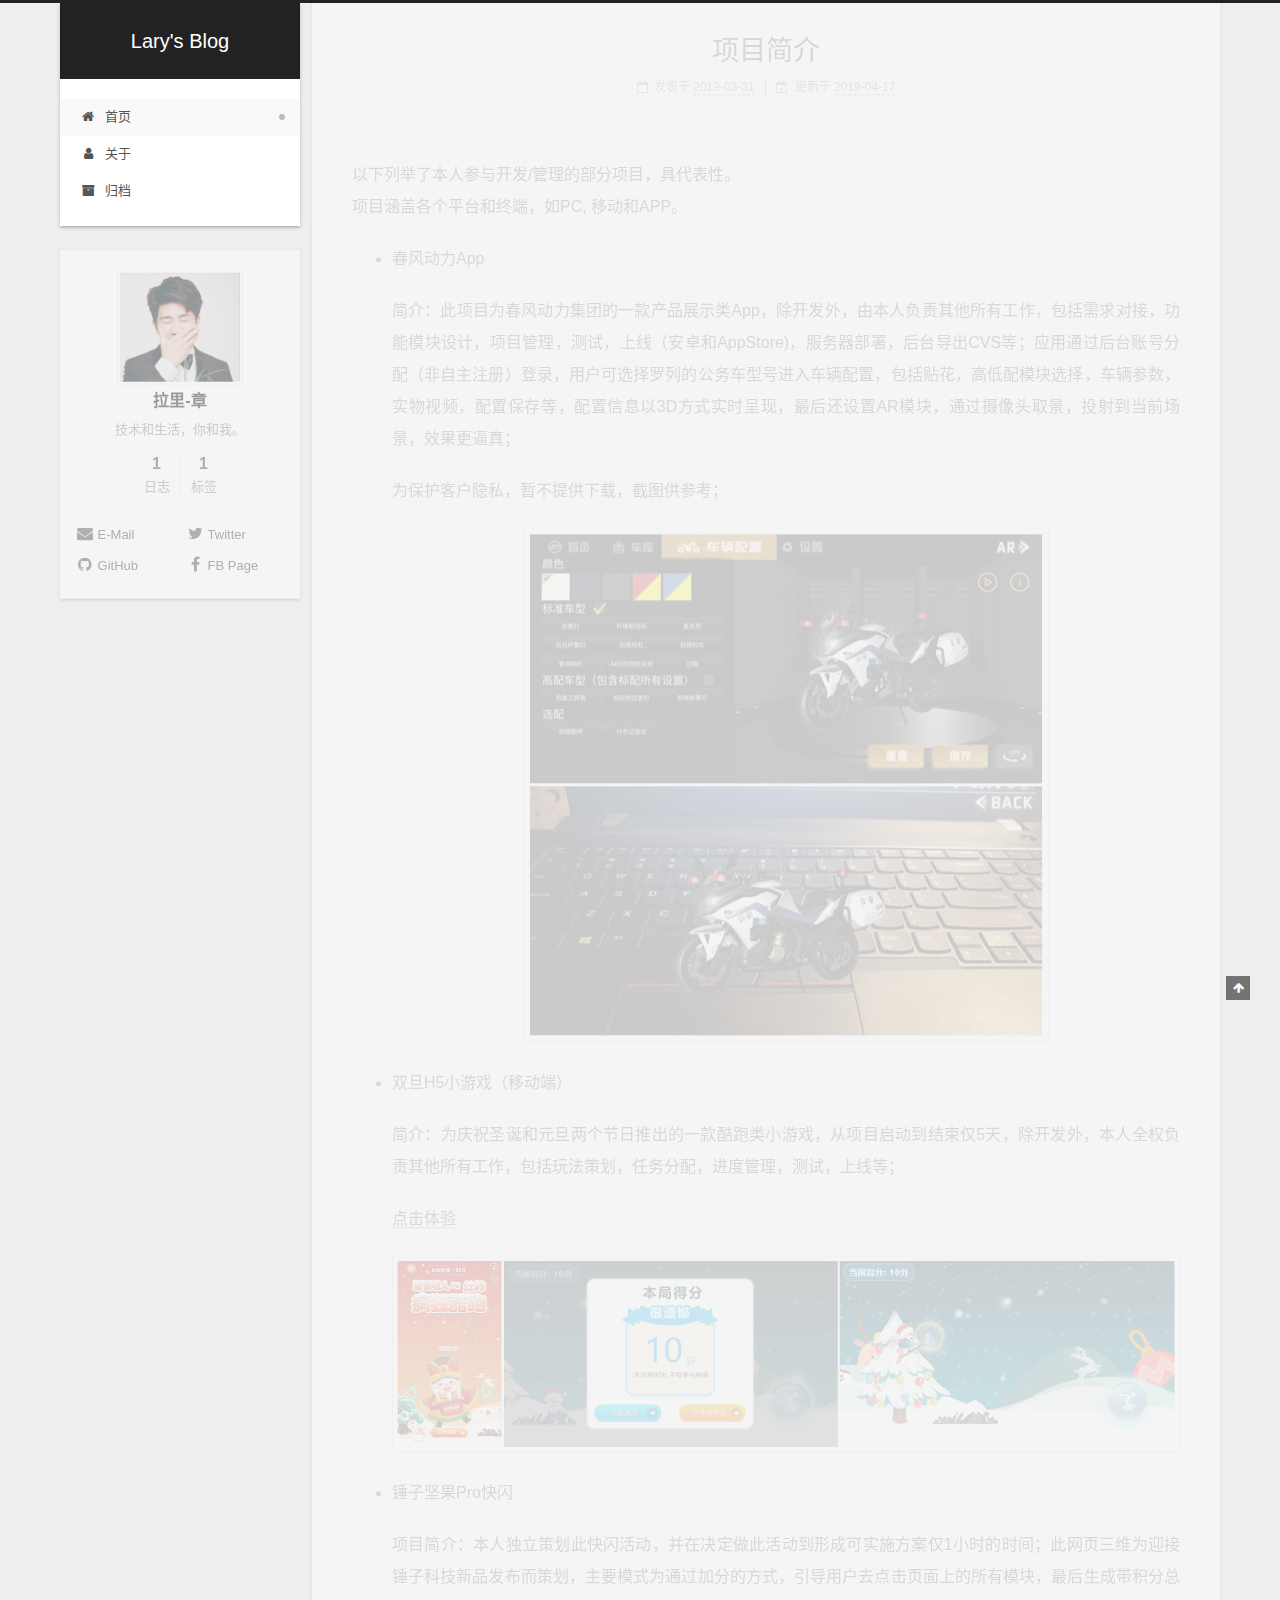
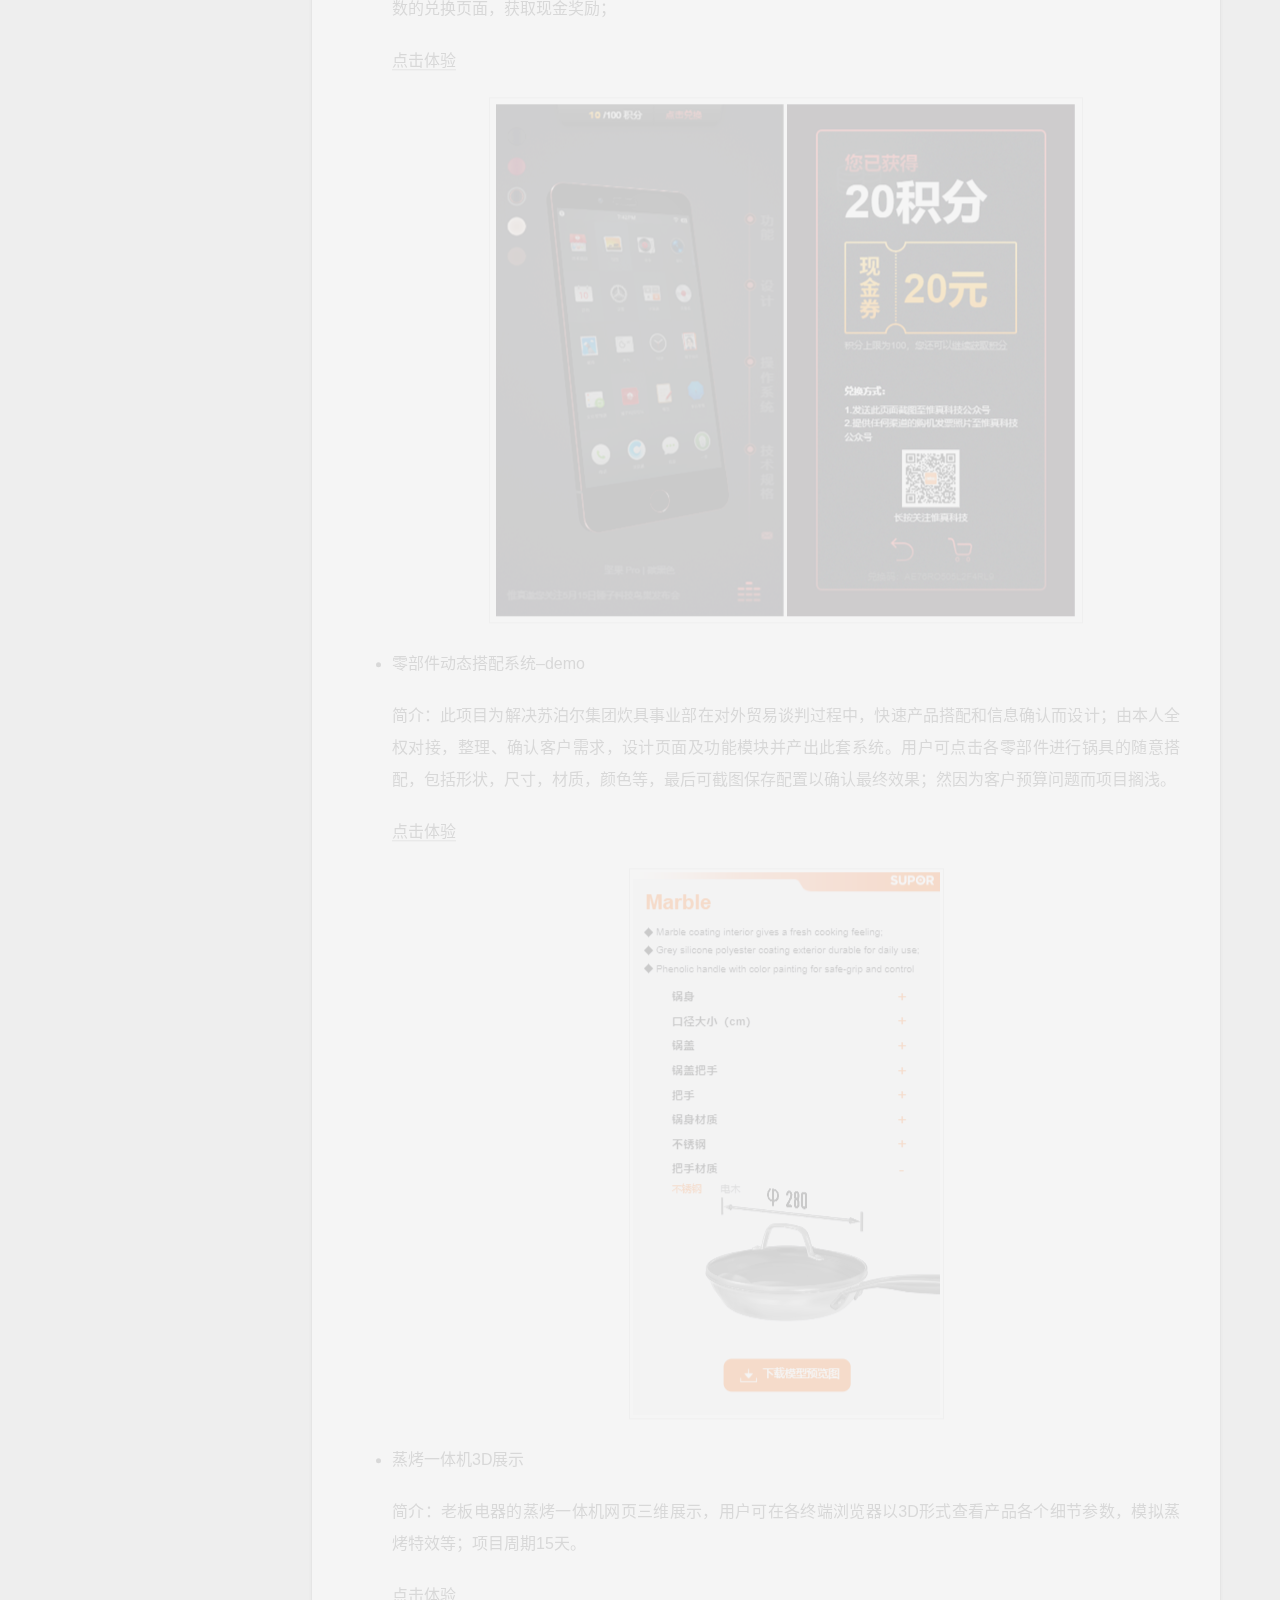
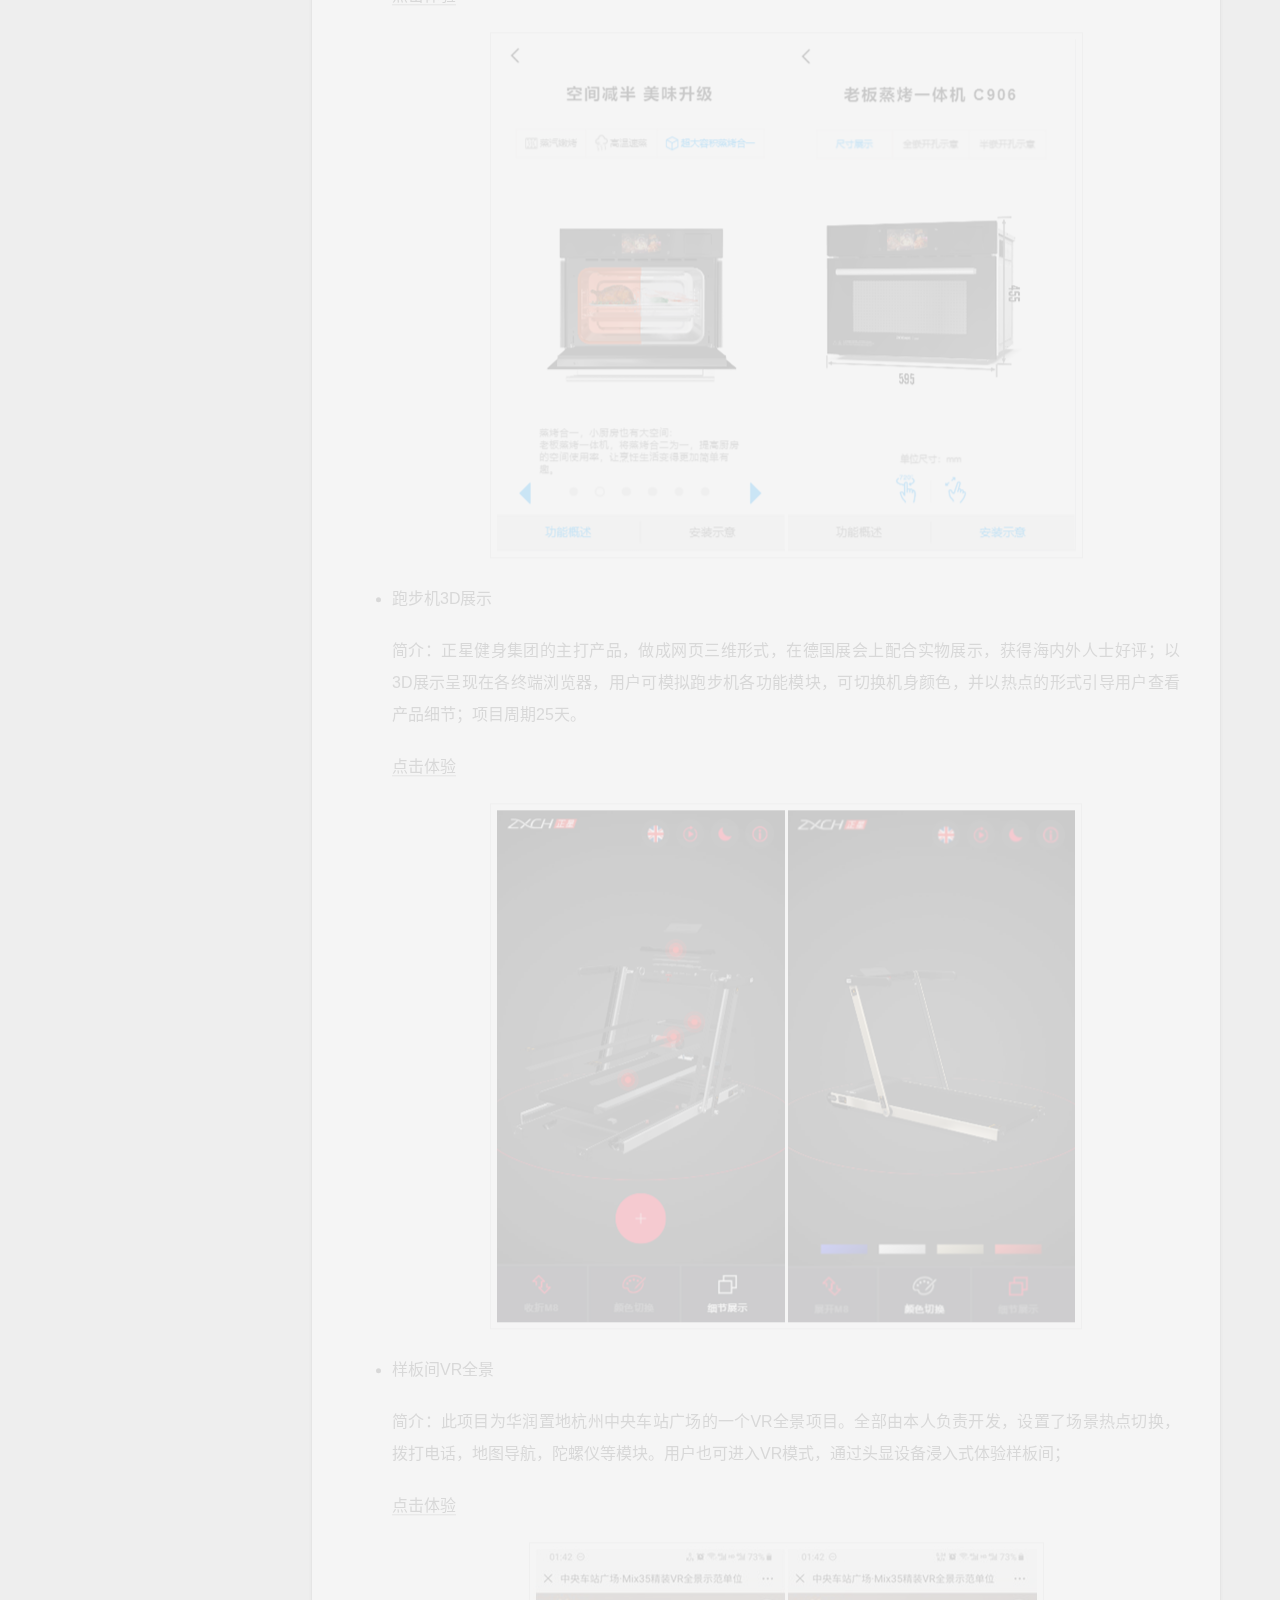
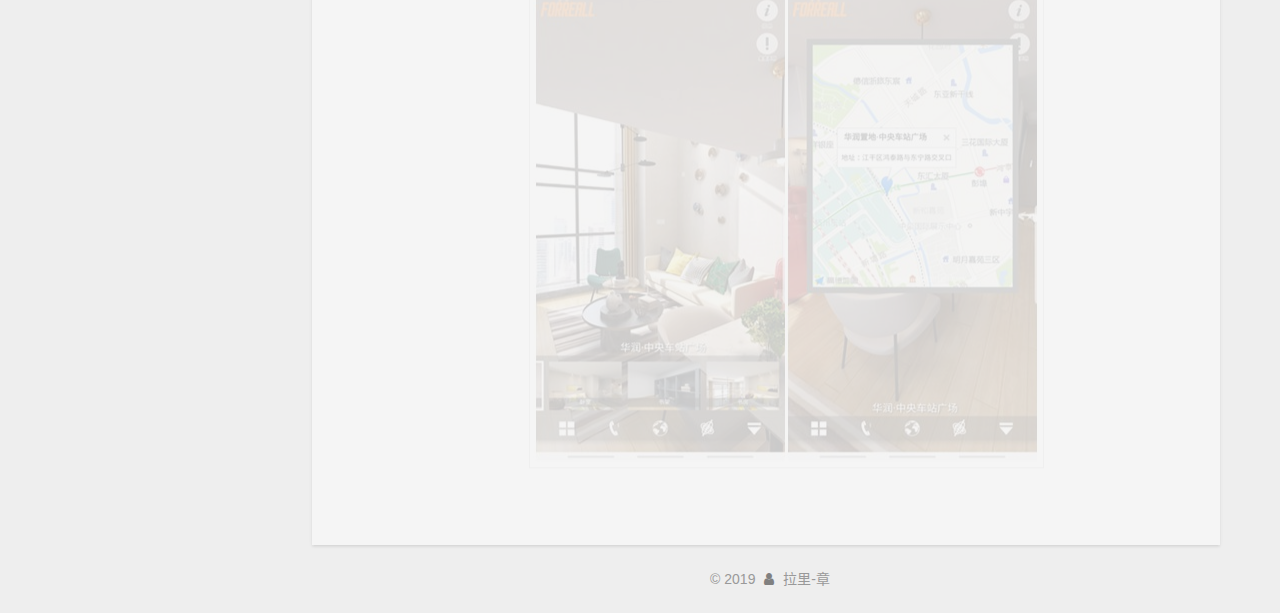
<file: index.html>
<!DOCTYPE html>












  


<html class="theme-next gemini use-motion" lang="zh-CN">
<head><meta name="generator" content="Hexo 3.8.0">
  <meta charset="UTF-8">
<meta http-equiv="X-UA-Compatible" content="IE=edge">
<meta name="viewport" content="width=device-width, initial-scale=1, maximum-scale=2">
<meta name="theme-color" content="#222">
























<link rel="stylesheet" href="/lib/font-awesome/css/font-awesome.min.css?v=4.6.2">

<link rel="stylesheet" href="/css/main.css?v=7.0.1">


  <link rel="apple-touch-icon" sizes="180x180" href="/images/apple-touch-icon-next.png?v=7.0.1">


  <link rel="icon" type="image/png" sizes="32x32" href="/images/favicon-32x32-next.png?v=7.0.1">


  <link rel="icon" type="image/png" sizes="16x16" href="/images/favicon-16x16-next.png?v=7.0.1">


  <link rel="mask-icon" href="/images/logo.svg?v=7.0.1" color="#222">







<script id="hexo.configurations">
  var NexT = window.NexT || {};
  var CONFIG = {
    root: '/',
    scheme: 'Gemini',
    version: '7.0.1',
    sidebar: {"position":"left","display":"post","offset":12,"onmobile":false,"dimmer":false},
    back2top: true,
    back2top_sidebar: false,
    fancybox: false,
    fastclick: false,
    lazyload: false,
    tabs: true,
    motion: {"enable":true,"async":false,"transition":{"post_block":"fadeIn","post_header":"slideDownIn","post_body":"slideDownIn","coll_header":"slideLeftIn","sidebar":"slideUpIn"}},
    algolia: {
      applicationID: '',
      apiKey: '',
      indexName: '',
      hits: {"per_page":10},
      labels: {"input_placeholder":"Search for Posts","hits_empty":"We didn't find any results for the search: ${query}","hits_stats":"${hits} results found in ${time} ms"}
    }
  };
</script>


  




  <meta name="description" content="技术和生活，你和我。">
<meta property="og:type" content="website">
<meta property="og:title" content="Lary&#39;s Blog">
<meta property="og:url" content="http://yoursite.com/index.html">
<meta property="og:site_name" content="Lary&#39;s Blog">
<meta property="og:description" content="技术和生活，你和我。">
<meta property="og:locale" content="zh-CN">
<meta name="twitter:card" content="summary">
<meta name="twitter:title" content="Lary&#39;s Blog">
<meta name="twitter:description" content="技术和生活，你和我。">





  
  
  <link rel="canonical" href="http://yoursite.com/">



<script id="page.configurations">
  CONFIG.page = {
    sidebar: "",
  };
</script>

  <title>Lary's Blog</title>
  






  <script>
    var _hmt = _hmt || [];
    (function() {
      var hm = document.createElement("script");
      hm.src = "https://hm.baidu.com/hm.js?5fa85bf98d5aae4728636dc2d5678b1b";
      var s = document.getElementsByTagName("script")[0];
      s.parentNode.insertBefore(hm, s);
    })();
  </script>







  <noscript>
  <style>
  .use-motion .motion-element,
  .use-motion .brand,
  .use-motion .menu-item,
  .sidebar-inner,
  .use-motion .post-block,
  .use-motion .pagination,
  .use-motion .comments,
  .use-motion .post-header,
  .use-motion .post-body,
  .use-motion .collection-title { opacity: initial; }

  .use-motion .logo,
  .use-motion .site-title,
  .use-motion .site-subtitle {
    opacity: initial;
    top: initial;
  }

  .use-motion .logo-line-before i { left: initial; }
  .use-motion .logo-line-after i { right: initial; }
  </style>
</noscript>

</head>

<body itemscope itemtype="http://schema.org/WebPage" lang="zh-CN">

  
  
    
  

  <div class="container sidebar-position-left 
  page-home">
    <div class="headband"></div>

    <header id="header" class="header" itemscope itemtype="http://schema.org/WPHeader">
      <div class="header-inner"><div class="site-brand-wrapper">
  <div class="site-meta">
    

    <div class="custom-logo-site-title">
      <a href="/" class="brand" rel="start">
        <span class="logo-line-before"><i></i></span>
        <span class="site-title">Lary's Blog</span>
        <span class="logo-line-after"><i></i></span>
      </a>
    </div>
    
    
  </div>

  <div class="site-nav-toggle">
    <button aria-label="切换导航栏">
      <span class="btn-bar"></span>
      <span class="btn-bar"></span>
      <span class="btn-bar"></span>
    </button>
  </div>
</div>



<nav class="site-nav">
  
    <ul id="menu" class="menu">
      
        
        
        
          
          <li class="menu-item menu-item-home menu-item-active">

    
    
    
      
    

    

    <a href="/" rel="section"><i class="menu-item-icon fa fa-fw fa-home"></i> <br>首页</a>

  </li>
        
        
        
          
          <li class="menu-item menu-item-about">

    
    
    
      
    

    

    <a href="/about/" rel="section"><i class="menu-item-icon fa fa-fw fa-user"></i> <br>关于</a>

  </li>
        
        
        
          
          <li class="menu-item menu-item-archives">

    
    
    
      
    

    

    <a href="/archives/" rel="section"><i class="menu-item-icon fa fa-fw fa-archive"></i> <br>归档</a>

  </li>

      
      
    </ul>
  

  

  
</nav>



  



</div>
    </header>

    


    <main id="main" class="main">
      <div class="main-inner">
        <div class="content-wrap">
          
            

          
          <div id="content" class="content">
            
  <section id="posts" class="posts-expand">
    
      

  

  
  
  

  

  <article class="post post-type-normal" itemscope itemtype="http://schema.org/Article">
  
  
  
  <div class="post-block">
    <link itemprop="mainEntityOfPage" href="http://yoursite.com/2019/03/31/Project-Description/">

    <span hidden itemprop="author" itemscope itemtype="http://schema.org/Person">
      <meta itemprop="name" content="拉里-章">
      <meta itemprop="description" content="技术和生活，你和我。">
      <meta itemprop="image" content="/images/avatar.gif">
    </span>

    <span hidden itemprop="publisher" itemscope itemtype="http://schema.org/Organization">
      <meta itemprop="name" content="Lary's Blog">
    </span>

    
      <header class="post-header">

        
        
          <h1 class="post-title" itemprop="name headline">
                
                
                <a href="/2019/03/31/Project-Description/" class="post-title-link" itemprop="url">项目简介</a>
              
            
          </h1>
        

        <div class="post-meta">
          <span class="post-time">

            
            
            

            
              <span class="post-meta-item-icon">
                <i class="fa fa-calendar-o"></i>
              </span>
              
                <span class="post-meta-item-text">发表于</span>
              

              
                
              

              <time title="创建时间：2019-03-31 17:31:04" itemprop="dateCreated datePublished" datetime="2019-03-31T17:31:04+08:00">2019-03-31</time>
            

            
              

              
                
                <span class="post-meta-divider">|</span>
                

                <span class="post-meta-item-icon">
                  <i class="fa fa-calendar-check-o"></i>
                </span>
                
                  <span class="post-meta-item-text">更新于</span>
                
                <time title="修改时间：2019-04-17 03:02:52" itemprop="dateModified" datetime="2019-04-17T03:02:52+08:00">2019-04-17</time>
              
            
          </span>

          

          
            
            
          

          
          

          

          

          

        </div>
      </header>
    

    
    
    
    <div class="post-body" itemprop="articleBody">

      
      

      
        
          
            <p>以下列举了本人参与开发/管理的部分项目，具代表性。<br>项目涵盖各个平台和终端，如PC, 移动和APP。</p>
<ul>
<li><p>春风动力App</p>
<p>简介：此项目为春风动力集团的一款产品展示类App，除开发外，由本人负责其他所有工作，包括需求对接，功能模块设计，项目管理，测试，上线（安卓和AppStore)，服务器部署，后台导出CVS等；应用通过后台账号分配（非自主注册）登录，用户可选择罗列的公务车型号进入车辆配置，包括贴花，高低配模块选择，车辆参数，实物视频，配置保存等，配置信息以3D方式实时呈现，最后还设置AR模块，通过摄像头取景，投射到当前场景，效果更逼真；</p>
<p>为保护客户隐私，暂不提供下载，截图供参考；</p>
<p><img src="/2019/03/31/Project-Description/cfmoto.jpg" alt></p>
</li>
<li><p>双旦H5小游戏（移动端）</p>
<p>简介：为庆祝圣诞和元旦两个节日推出的一款酷跑类小游戏，从项目启动到结束仅5天，除开发外，本人全权负责其他所有工作，包括玩法策划，任务分配，进度管理，测试，上线等；</p>
<p><a href="https://forreall.cn/h5xmas" target="_blank" rel="noopener">点击体验</a></p>
<p><img src="/2019/03/31/Project-Description/h5.png" alt></p>
</li>
</ul>
<ul>
<li><p>锤子坚果Pro快闪</p>
<p>项目简介：本人独立策划此快闪活动，并在决定做此活动到形成可实施方案仅1小时的时间；此网页三维为迎接锤子科技新品发布而策划，主要模式为通过加分的方式，引导用户去点击页面上的所有模块，最后生成带积分总数的兑换页面，获取现金奖励；</p>
<p><a href="https://forreall.cn/3ds/app/tpro-exhibt" target="_blank" rel="noopener">点击体验</a></p>
<p><img src="/2019/03/31/Project-Description/tpro.png" alt></p>
</li>
</ul>
<ul>
<li><p>零部件动态搭配系统–demo</p>
<p>简介：此项目为解决苏泊尔集团炊具事业部在对外贸易谈判过程中，快速产品搭配和信息确认而设计；由本人全权对接，整理、确认客户需求，设计页面及功能模块并产出此套系统。用户可点击各零部件进行锅具的随意搭配，包括形状，尺寸，材质，颜色等，最后可截图保存配置以确认最终效果；然因为客户预算问题而项目搁浅。</p>
<p><a href="https://forreall.cn/3ds/app/supor/" target="_blank" rel="noopener">点击体验</a></p>
<p><img src="/2019/03/31/Project-Description/苏泊尔.png" alt></p>
</li>
<li><p>蒸烤一体机3D展示</p>
<p>简介：老板电器的蒸烤一体机网页三维展示，用户可在各终端浏览器以3D形式查看产品各个细节参数，模拟蒸烤特效等；项目周期15天。</p>
<p><a href="https://forreall.cn/3ds/app/robam_c906/" target="_blank" rel="noopener">点击体验</a></p>
<p><img src="/2019/03/31/Project-Description/c906.png" alt></p>
</li>
</ul>
<ul>
<li><p>跑步机3D展示</p>
<p>简介：正星健身集团的主打产品，做成网页三维形式，在德国展会上配合实物展示，获得海内外人士好评；以3D展示呈现在各终端浏览器，用户可模拟跑步机各功能模块，可切换机身颜色，并以热点的形式引导用户查看产品细节；项目周期25天。</p>
<p><a href="https://forreall.cn/3ds/app/ZX_M8/" target="_blank" rel="noopener">点击体验</a></p>
<p><img src="/2019/03/31/Project-Description/zxm8.png" alt></p>
</li>
</ul>
<ul>
<li><p>样板间VR全景</p>
<p>简介：此项目为华润置地杭州中央车站广场的一个VR全景项目。全部由本人负责开发，设置了场景热点切换，拨打电话，地图导航，陀螺仪等模块。用户也可进入VR模式，通过头显设备浸入式体验样板间；</p>
<p><a href="https://forreall.cn/pano/cr-phenix" target="_blank" rel="noopener">点击体验</a></p>
<p><img src="/2019/03/31/Project-Description/vr.jpg" alt></p>
</li>
</ul>

          
        
      
    </div>

    

    
    
    

    

    
      
    
    

    

    <footer class="post-footer">
      

      

      

      
      
        <div class="post-eof"></div>
      
    </footer>
  </div>
  
  
  
  </article>


    
  </section>

  


          </div>
          

        </div>
        
          
  
  <div class="sidebar-toggle">
    <div class="sidebar-toggle-line-wrap">
      <span class="sidebar-toggle-line sidebar-toggle-line-first"></span>
      <span class="sidebar-toggle-line sidebar-toggle-line-middle"></span>
      <span class="sidebar-toggle-line sidebar-toggle-line-last"></span>
    </div>
  </div>

  <aside id="sidebar" class="sidebar">
    <div class="sidebar-inner">

      

      

      <div class="site-overview-wrap sidebar-panel sidebar-panel-active">
        <div class="site-overview">
          <div class="site-author motion-element" itemprop="author" itemscope itemtype="http://schema.org/Person">
            
              <img class="site-author-image" itemprop="image" src="/images/avatar.gif" alt="拉里-章">
            
              <p class="site-author-name" itemprop="name">拉里-章</p>
              <div class="site-description motion-element" itemprop="description">技术和生活，你和我。</div>
          </div>

          
            <nav class="site-state motion-element">
              
                <div class="site-state-item site-state-posts">
                
                  <a href="/archives/">
                
                    <span class="site-state-item-count">1</span>
                    <span class="site-state-item-name">日志</span>
                  </a>
                </div>
              

              

              
                
                
                <div class="site-state-item site-state-tags">
                  
                    
                    
                      
                    
                    <span class="site-state-item-count">1</span>
                    <span class="site-state-item-name">标签</span>
                  
                </div>
              
            </nav>
          

          

          

          
            <div class="links-of-author motion-element">
              
                <span class="links-of-author-item">
                  
                  
                    
                  
                  
                    
                  
                  <a href="mailto:lary.zhang@outlook.com" title="E-Mail &rarr; mailto:lary.zhang@outlook.com" rel="noopener" target="_blank"><i class="fa fa-fw fa-envelope"></i>E-Mail</a>
                </span>
              
                <span class="links-of-author-item">
                  
                  
                    
                  
                  
                    
                  
                  <a href="https://twitter.com/verylary15" title="Twitter &rarr; https://twitter.com/verylary15" rel="noopener" target="_blank"><i class="fa fa-fw fa-twitter"></i>Twitter</a>
                </span>
              
                <span class="links-of-author-item">
                  
                  
                    
                  
                  
                    
                  
                  <a href="https://github.com/verylary15" title="GitHub &rarr; https://github.com/verylary15" rel="noopener" target="_blank"><i class="fa fa-fw fa-github"></i>GitHub</a>
                </span>
              
                <span class="links-of-author-item">
                  
                  
                    
                  
                  
                    
                  
                  <a href="https://www.facebook.com/profile.php?id=100033513252345" title="FB Page &rarr; https://www.facebook.com/profile.php?id=100033513252345" rel="noopener" target="_blank"><i class="fa fa-fw fa-facebook"></i>FB Page</a>
                </span>
              
            </div>
          

          

          
          

          
            
          
          

        </div>
      </div>

      

      

    </div>
  </aside>
  


        
      </div>
    </main>

    <footer id="footer" class="footer">
      <div class="footer-inner">
        <div class="copyright">&copy; <span itemprop="copyrightYear">2019</span>
  <span class="with-love" id="animate">
    <i class="fa fa-user"></i>
  </span>
  <span class="author" itemprop="copyrightHolder">拉里-章</span>

  

  
</div>








<script async src="//busuanzi.ibruce.info/busuanzi/2.3/busuanzi.pure.mini.js"></script>
        








        
      </div>
    </footer>

    
      <div class="back-to-top">
        <i class="fa fa-arrow-up"></i>
        
      </div>
    

    

    

    
  </div>

  

<script>
  if (Object.prototype.toString.call(window.Promise) !== '[object Function]') {
    window.Promise = null;
  }
</script>


























  
  <script src="/lib/jquery/index.js?v=2.1.3"></script>

  
  <script src="/lib/velocity/velocity.min.js?v=1.2.1"></script>

  
  <script src="/lib/velocity/velocity.ui.min.js?v=1.2.1"></script>


  


  <script src="/js/src/utils.js?v=7.0.1"></script>

  <script src="/js/src/motion.js?v=7.0.1"></script>



  
  


  <script src="/js/src/affix.js?v=7.0.1"></script>

  <script src="/js/src/schemes/pisces.js?v=7.0.1"></script>




  

  


  <script src="/js/src/next-boot.js?v=7.0.1"></script>


  

  

  

  



  




  

  

  

  

  

  

  

  

  

  

  

  

  

  

</body>
</html>
</file>
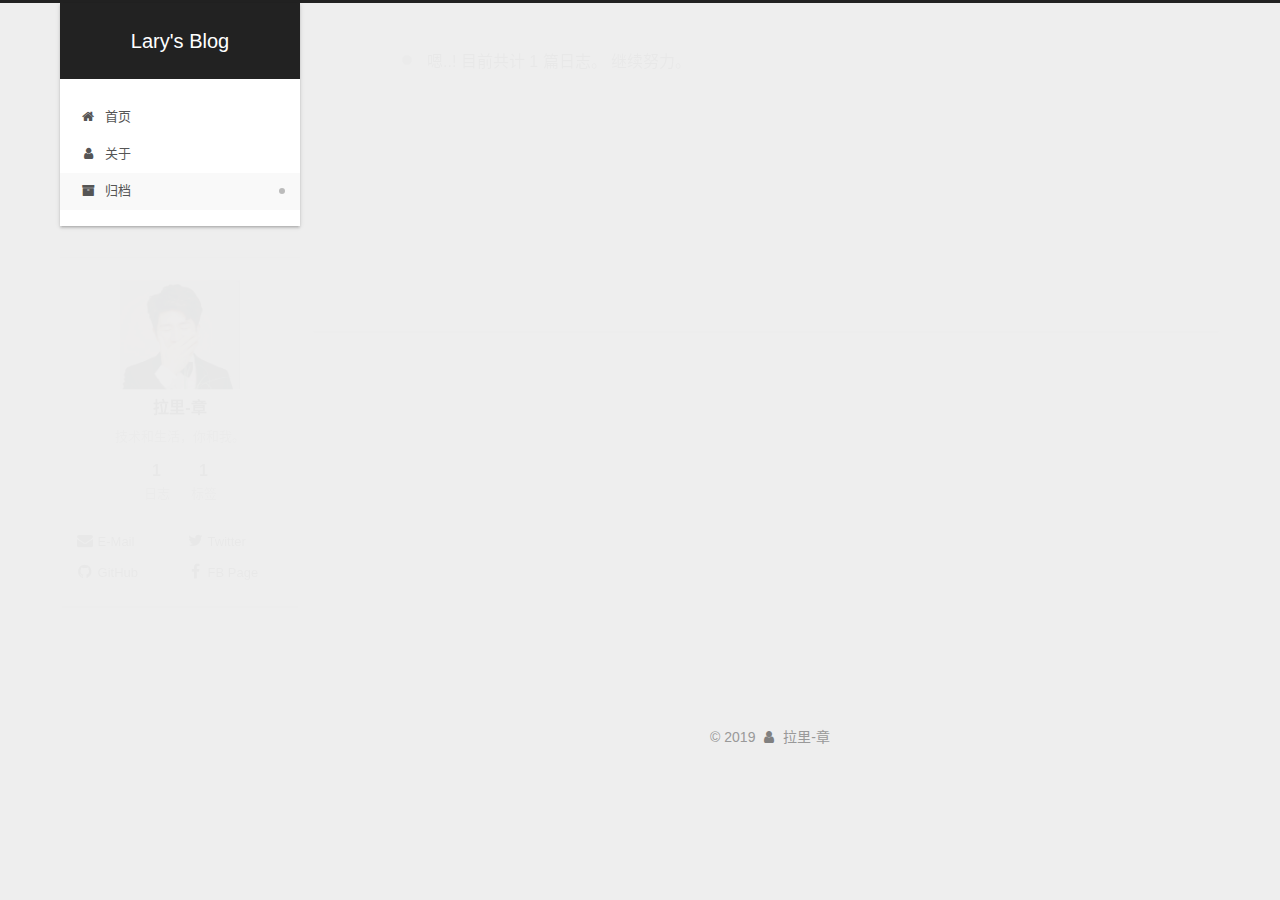
<file: archives/index.html>
<!DOCTYPE html>












  


<html class="theme-next gemini use-motion" lang="zh-CN">
<head><meta name="generator" content="Hexo 3.8.0">
  <meta charset="UTF-8">
<meta http-equiv="X-UA-Compatible" content="IE=edge">
<meta name="viewport" content="width=device-width, initial-scale=1, maximum-scale=2">
<meta name="theme-color" content="#222">
























<link rel="stylesheet" href="/lib/font-awesome/css/font-awesome.min.css?v=4.6.2">

<link rel="stylesheet" href="/css/main.css?v=7.0.1">


  <link rel="apple-touch-icon" sizes="180x180" href="/images/apple-touch-icon-next.png?v=7.0.1">


  <link rel="icon" type="image/png" sizes="32x32" href="/images/favicon-32x32-next.png?v=7.0.1">


  <link rel="icon" type="image/png" sizes="16x16" href="/images/favicon-16x16-next.png?v=7.0.1">


  <link rel="mask-icon" href="/images/logo.svg?v=7.0.1" color="#222">







<script id="hexo.configurations">
  var NexT = window.NexT || {};
  var CONFIG = {
    root: '/',
    scheme: 'Gemini',
    version: '7.0.1',
    sidebar: {"position":"left","display":"post","offset":12,"onmobile":false,"dimmer":false},
    back2top: true,
    back2top_sidebar: false,
    fancybox: false,
    fastclick: false,
    lazyload: false,
    tabs: true,
    motion: {"enable":true,"async":false,"transition":{"post_block":"fadeIn","post_header":"slideDownIn","post_body":"slideDownIn","coll_header":"slideLeftIn","sidebar":"slideUpIn"}},
    algolia: {
      applicationID: '',
      apiKey: '',
      indexName: '',
      hits: {"per_page":10},
      labels: {"input_placeholder":"Search for Posts","hits_empty":"We didn't find any results for the search: ${query}","hits_stats":"${hits} results found in ${time} ms"}
    }
  };
</script>


  




  <meta name="description" content="技术和生活，你和我。">
<meta property="og:type" content="website">
<meta property="og:title" content="Lary&#39;s Blog">
<meta property="og:url" content="http://yoursite.com/archives/index.html">
<meta property="og:site_name" content="Lary&#39;s Blog">
<meta property="og:description" content="技术和生活，你和我。">
<meta property="og:locale" content="zh-CN">
<meta name="twitter:card" content="summary">
<meta name="twitter:title" content="Lary&#39;s Blog">
<meta name="twitter:description" content="技术和生活，你和我。">





  
  
  <link rel="canonical" href="http://yoursite.com/archives/">



<script id="page.configurations">
  CONFIG.page = {
    sidebar: "",
  };
</script>

  <title>归档 | Lary's Blog</title>
  






  <script>
    var _hmt = _hmt || [];
    (function() {
      var hm = document.createElement("script");
      hm.src = "https://hm.baidu.com/hm.js?5fa85bf98d5aae4728636dc2d5678b1b";
      var s = document.getElementsByTagName("script")[0];
      s.parentNode.insertBefore(hm, s);
    })();
  </script>







  <noscript>
  <style>
  .use-motion .motion-element,
  .use-motion .brand,
  .use-motion .menu-item,
  .sidebar-inner,
  .use-motion .post-block,
  .use-motion .pagination,
  .use-motion .comments,
  .use-motion .post-header,
  .use-motion .post-body,
  .use-motion .collection-title { opacity: initial; }

  .use-motion .logo,
  .use-motion .site-title,
  .use-motion .site-subtitle {
    opacity: initial;
    top: initial;
  }

  .use-motion .logo-line-before i { left: initial; }
  .use-motion .logo-line-after i { right: initial; }
  </style>
</noscript>

</head>

<body itemscope itemtype="http://schema.org/WebPage" lang="zh-CN">

  
  
    
  

  <div class="container sidebar-position-left page-archive">
    <div class="headband"></div>

    <header id="header" class="header" itemscope itemtype="http://schema.org/WPHeader">
      <div class="header-inner"><div class="site-brand-wrapper">
  <div class="site-meta">
    

    <div class="custom-logo-site-title">
      <a href="/" class="brand" rel="start">
        <span class="logo-line-before"><i></i></span>
        <span class="site-title">Lary's Blog</span>
        <span class="logo-line-after"><i></i></span>
      </a>
    </div>
    
    
  </div>

  <div class="site-nav-toggle">
    <button aria-label="切换导航栏">
      <span class="btn-bar"></span>
      <span class="btn-bar"></span>
      <span class="btn-bar"></span>
    </button>
  </div>
</div>



<nav class="site-nav">
  
    <ul id="menu" class="menu">
      
        
        
        
          
          <li class="menu-item menu-item-home">

    
    
    
      
    

    

    <a href="/" rel="section"><i class="menu-item-icon fa fa-fw fa-home"></i> <br>首页</a>

  </li>
        
        
        
          
          <li class="menu-item menu-item-about">

    
    
    
      
    

    

    <a href="/about/" rel="section"><i class="menu-item-icon fa fa-fw fa-user"></i> <br>关于</a>

  </li>
        
        
        
          
          <li class="menu-item menu-item-archives menu-item-active">

    
    
    
      
    

    

    <a href="/archives/" rel="section"><i class="menu-item-icon fa fa-fw fa-archive"></i> <br>归档</a>

  </li>

      
      
    </ul>
  

  

  
</nav>



  



</div>
    </header>

    


    <main id="main" class="main">
      <div class="main-inner">
        <div class="content-wrap">
          
            

    
    
      
      
    
      
      
    
      
      
    
    

  


          
          <div id="content" class="content">
            

  
  
  
  <div class="post-block archive">
    <div id="posts" class="posts-collapse">
      <span class="archive-move-on"></span>

      
      <span class="archive-page-counter">
        
        
        
          
        
        嗯..! 目前共计 1 篇日志。 继续努力。
      </span>
      

      

        
        
        

        
          
          <div class="collection-title">
            <h1 class="archive-year" id="archive-year-2019">2019</h1>
          </div>
        
        

        

  <article class="post post-type-normal" itemscope itemtype="http://schema.org/Article">
    <header class="post-header">

      <h2 class="post-title">
        
          <a class="post-title-link" href="/2019/03/31/Project-Description/" itemprop="url">
            
              <span itemprop="name">项目简介</span>
            
          </a>
        
      </h2>

      <div class="post-meta">
        <time class="post-time" itemprop="dateCreated" datetime="2019-03-31T17:31:04+08:00" content="2019-03-31">
          03-31
        </time>
      </div>

    </header>
  </article>



      

    </div>
  </div>
  
  
  

  



          </div>
          

        </div>
        
          
  
  <div class="sidebar-toggle">
    <div class="sidebar-toggle-line-wrap">
      <span class="sidebar-toggle-line sidebar-toggle-line-first"></span>
      <span class="sidebar-toggle-line sidebar-toggle-line-middle"></span>
      <span class="sidebar-toggle-line sidebar-toggle-line-last"></span>
    </div>
  </div>

  <aside id="sidebar" class="sidebar">
    <div class="sidebar-inner">

      

      

      <div class="site-overview-wrap sidebar-panel sidebar-panel-active">
        <div class="site-overview">
          <div class="site-author motion-element" itemprop="author" itemscope itemtype="http://schema.org/Person">
            
              <img class="site-author-image" itemprop="image" src="/images/avatar.gif" alt="拉里-章">
            
              <p class="site-author-name" itemprop="name">拉里-章</p>
              <div class="site-description motion-element" itemprop="description">技术和生活，你和我。</div>
          </div>

          
            <nav class="site-state motion-element">
              
                <div class="site-state-item site-state-posts">
                
                  <a href="/archives/">
                
                    <span class="site-state-item-count">1</span>
                    <span class="site-state-item-name">日志</span>
                  </a>
                </div>
              

              

              
                
                
                <div class="site-state-item site-state-tags">
                  
                    
                    
                      
                    
                    <span class="site-state-item-count">1</span>
                    <span class="site-state-item-name">标签</span>
                  
                </div>
              
            </nav>
          

          

          

          
            <div class="links-of-author motion-element">
              
                <span class="links-of-author-item">
                  
                  
                    
                  
                  
                    
                  
                  <a href="mailto:lary.zhang@outlook.com" title="E-Mail &rarr; mailto:lary.zhang@outlook.com" rel="noopener" target="_blank"><i class="fa fa-fw fa-envelope"></i>E-Mail</a>
                </span>
              
                <span class="links-of-author-item">
                  
                  
                    
                  
                  
                    
                  
                  <a href="https://twitter.com/verylary15" title="Twitter &rarr; https://twitter.com/verylary15" rel="noopener" target="_blank"><i class="fa fa-fw fa-twitter"></i>Twitter</a>
                </span>
              
                <span class="links-of-author-item">
                  
                  
                    
                  
                  
                    
                  
                  <a href="https://github.com/verylary15" title="GitHub &rarr; https://github.com/verylary15" rel="noopener" target="_blank"><i class="fa fa-fw fa-github"></i>GitHub</a>
                </span>
              
                <span class="links-of-author-item">
                  
                  
                    
                  
                  
                    
                  
                  <a href="https://www.facebook.com/profile.php?id=100033513252345" title="FB Page &rarr; https://www.facebook.com/profile.php?id=100033513252345" rel="noopener" target="_blank"><i class="fa fa-fw fa-facebook"></i>FB Page</a>
                </span>
              
            </div>
          

          

          
          

          
            
          
          

        </div>
      </div>

      

      

    </div>
  </aside>
  


        
      </div>
    </main>

    <footer id="footer" class="footer">
      <div class="footer-inner">
        <div class="copyright">&copy; <span itemprop="copyrightYear">2019</span>
  <span class="with-love" id="animate">
    <i class="fa fa-user"></i>
  </span>
  <span class="author" itemprop="copyrightHolder">拉里-章</span>

  

  
</div>








<script async src="//busuanzi.ibruce.info/busuanzi/2.3/busuanzi.pure.mini.js"></script>
        








        
      </div>
    </footer>

    
      <div class="back-to-top">
        <i class="fa fa-arrow-up"></i>
        
      </div>
    

    

    

    
  </div>

  

<script>
  if (Object.prototype.toString.call(window.Promise) !== '[object Function]') {
    window.Promise = null;
  }
</script>


























  
  <script src="/lib/jquery/index.js?v=2.1.3"></script>

  
  <script src="/lib/velocity/velocity.min.js?v=1.2.1"></script>

  
  <script src="/lib/velocity/velocity.ui.min.js?v=1.2.1"></script>


  


  <script src="/js/src/utils.js?v=7.0.1"></script>

  <script src="/js/src/motion.js?v=7.0.1"></script>



  
  


  <script src="/js/src/affix.js?v=7.0.1"></script>

  <script src="/js/src/schemes/pisces.js?v=7.0.1"></script>




  

  


  <script src="/js/src/next-boot.js?v=7.0.1"></script>


  

  

  

  



  




  

  

  

  

  

  

  

  

  

  

  

  

  

  

</body>
</html>
</file>
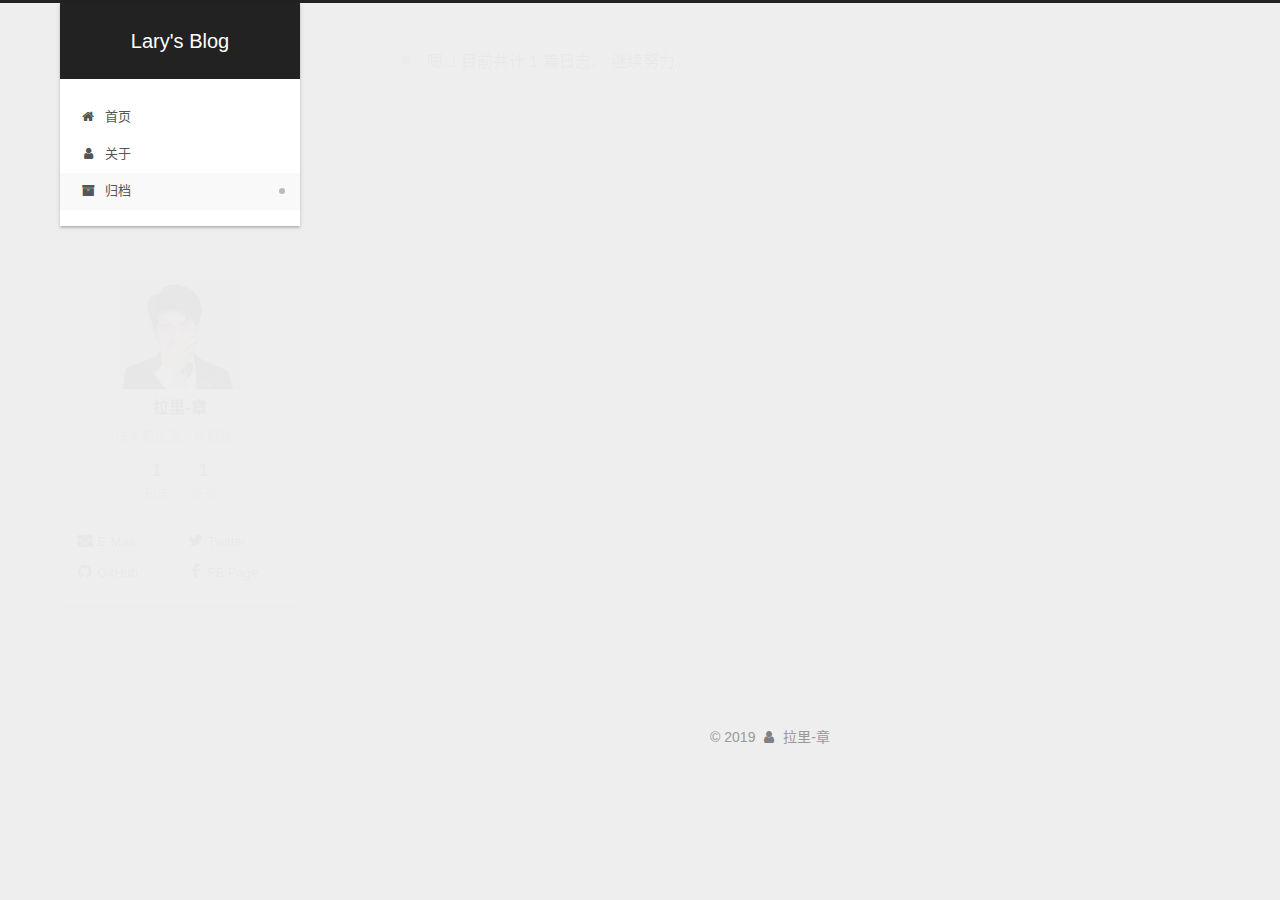
<file: archives/2019/index.html>
<!DOCTYPE html>












  


<html class="theme-next gemini use-motion" lang="zh-CN">
<head><meta name="generator" content="Hexo 3.8.0">
  <meta charset="UTF-8">
<meta http-equiv="X-UA-Compatible" content="IE=edge">
<meta name="viewport" content="width=device-width, initial-scale=1, maximum-scale=2">
<meta name="theme-color" content="#222">
























<link rel="stylesheet" href="/lib/font-awesome/css/font-awesome.min.css?v=4.6.2">

<link rel="stylesheet" href="/css/main.css?v=7.0.1">


  <link rel="apple-touch-icon" sizes="180x180" href="/images/apple-touch-icon-next.png?v=7.0.1">


  <link rel="icon" type="image/png" sizes="32x32" href="/images/favicon-32x32-next.png?v=7.0.1">


  <link rel="icon" type="image/png" sizes="16x16" href="/images/favicon-16x16-next.png?v=7.0.1">


  <link rel="mask-icon" href="/images/logo.svg?v=7.0.1" color="#222">







<script id="hexo.configurations">
  var NexT = window.NexT || {};
  var CONFIG = {
    root: '/',
    scheme: 'Gemini',
    version: '7.0.1',
    sidebar: {"position":"left","display":"post","offset":12,"onmobile":false,"dimmer":false},
    back2top: true,
    back2top_sidebar: false,
    fancybox: false,
    fastclick: false,
    lazyload: false,
    tabs: true,
    motion: {"enable":true,"async":false,"transition":{"post_block":"fadeIn","post_header":"slideDownIn","post_body":"slideDownIn","coll_header":"slideLeftIn","sidebar":"slideUpIn"}},
    algolia: {
      applicationID: '',
      apiKey: '',
      indexName: '',
      hits: {"per_page":10},
      labels: {"input_placeholder":"Search for Posts","hits_empty":"We didn't find any results for the search: ${query}","hits_stats":"${hits} results found in ${time} ms"}
    }
  };
</script>


  




  <meta name="description" content="技术和生活，你和我。">
<meta property="og:type" content="website">
<meta property="og:title" content="Lary&#39;s Blog">
<meta property="og:url" content="http://yoursite.com/archives/2019/index.html">
<meta property="og:site_name" content="Lary&#39;s Blog">
<meta property="og:description" content="技术和生活，你和我。">
<meta property="og:locale" content="zh-CN">
<meta name="twitter:card" content="summary">
<meta name="twitter:title" content="Lary&#39;s Blog">
<meta name="twitter:description" content="技术和生活，你和我。">





  
  
  <link rel="canonical" href="http://yoursite.com/archives/2019/">



<script id="page.configurations">
  CONFIG.page = {
    sidebar: "",
  };
</script>

  <title>归档 | Lary's Blog</title>
  






  <script>
    var _hmt = _hmt || [];
    (function() {
      var hm = document.createElement("script");
      hm.src = "https://hm.baidu.com/hm.js?5fa85bf98d5aae4728636dc2d5678b1b";
      var s = document.getElementsByTagName("script")[0];
      s.parentNode.insertBefore(hm, s);
    })();
  </script>







  <noscript>
  <style>
  .use-motion .motion-element,
  .use-motion .brand,
  .use-motion .menu-item,
  .sidebar-inner,
  .use-motion .post-block,
  .use-motion .pagination,
  .use-motion .comments,
  .use-motion .post-header,
  .use-motion .post-body,
  .use-motion .collection-title { opacity: initial; }

  .use-motion .logo,
  .use-motion .site-title,
  .use-motion .site-subtitle {
    opacity: initial;
    top: initial;
  }

  .use-motion .logo-line-before i { left: initial; }
  .use-motion .logo-line-after i { right: initial; }
  </style>
</noscript>

</head>

<body itemscope itemtype="http://schema.org/WebPage" lang="zh-CN">

  
  
    
  

  <div class="container sidebar-position-left page-archive">
    <div class="headband"></div>

    <header id="header" class="header" itemscope itemtype="http://schema.org/WPHeader">
      <div class="header-inner"><div class="site-brand-wrapper">
  <div class="site-meta">
    

    <div class="custom-logo-site-title">
      <a href="/" class="brand" rel="start">
        <span class="logo-line-before"><i></i></span>
        <span class="site-title">Lary's Blog</span>
        <span class="logo-line-after"><i></i></span>
      </a>
    </div>
    
    
  </div>

  <div class="site-nav-toggle">
    <button aria-label="切换导航栏">
      <span class="btn-bar"></span>
      <span class="btn-bar"></span>
      <span class="btn-bar"></span>
    </button>
  </div>
</div>



<nav class="site-nav">
  
    <ul id="menu" class="menu">
      
        
        
        
          
          <li class="menu-item menu-item-home">

    
    
    
      
    

    

    <a href="/" rel="section"><i class="menu-item-icon fa fa-fw fa-home"></i> <br>首页</a>

  </li>
        
        
        
          
          <li class="menu-item menu-item-about">

    
    
    
      
    

    

    <a href="/about/" rel="section"><i class="menu-item-icon fa fa-fw fa-user"></i> <br>关于</a>

  </li>
        
        
        
          
          <li class="menu-item menu-item-archives menu-item-active">

    
    
    
      
    

    

    <a href="/archives/" rel="section"><i class="menu-item-icon fa fa-fw fa-archive"></i> <br>归档</a>

  </li>

      
      
    </ul>
  

  

  
</nav>



  



</div>
    </header>

    


    <main id="main" class="main">
      <div class="main-inner">
        <div class="content-wrap">
          
            

    
    
      
      
    
      
      
    
      
      
    
    

  


          
          <div id="content" class="content">
            

  
  
  
  <div class="post-block archive">
    <div id="posts" class="posts-collapse">
      <span class="archive-move-on"></span>

      
      <span class="archive-page-counter">
        
        
        
          
        
        嗯..! 目前共计 1 篇日志。 继续努力。
      </span>
      

      

        
        
        

        
          
          <div class="collection-title">
            <h1 class="archive-year" id="archive-year-2019">2019</h1>
          </div>
        
        

        

  <article class="post post-type-normal" itemscope itemtype="http://schema.org/Article">
    <header class="post-header">

      <h2 class="post-title">
        
          <a class="post-title-link" href="/2019/03/31/Project-Description/" itemprop="url">
            
              <span itemprop="name">项目简介</span>
            
          </a>
        
      </h2>

      <div class="post-meta">
        <time class="post-time" itemprop="dateCreated" datetime="2019-03-31T17:31:04+08:00" content="2019-03-31">
          03-31
        </time>
      </div>

    </header>
  </article>



      

    </div>
  </div>
  
  
  

  



          </div>
          

        </div>
        
          
  
  <div class="sidebar-toggle">
    <div class="sidebar-toggle-line-wrap">
      <span class="sidebar-toggle-line sidebar-toggle-line-first"></span>
      <span class="sidebar-toggle-line sidebar-toggle-line-middle"></span>
      <span class="sidebar-toggle-line sidebar-toggle-line-last"></span>
    </div>
  </div>

  <aside id="sidebar" class="sidebar">
    <div class="sidebar-inner">

      

      

      <div class="site-overview-wrap sidebar-panel sidebar-panel-active">
        <div class="site-overview">
          <div class="site-author motion-element" itemprop="author" itemscope itemtype="http://schema.org/Person">
            
              <img class="site-author-image" itemprop="image" src="/images/avatar.gif" alt="拉里-章">
            
              <p class="site-author-name" itemprop="name">拉里-章</p>
              <div class="site-description motion-element" itemprop="description">技术和生活，你和我。</div>
          </div>

          
            <nav class="site-state motion-element">
              
                <div class="site-state-item site-state-posts">
                
                  <a href="/archives/">
                
                    <span class="site-state-item-count">1</span>
                    <span class="site-state-item-name">日志</span>
                  </a>
                </div>
              

              

              
                
                
                <div class="site-state-item site-state-tags">
                  
                    
                    
                      
                    
                    <span class="site-state-item-count">1</span>
                    <span class="site-state-item-name">标签</span>
                  
                </div>
              
            </nav>
          

          

          

          
            <div class="links-of-author motion-element">
              
                <span class="links-of-author-item">
                  
                  
                    
                  
                  
                    
                  
                  <a href="mailto:lary.zhang@outlook.com" title="E-Mail &rarr; mailto:lary.zhang@outlook.com" rel="noopener" target="_blank"><i class="fa fa-fw fa-envelope"></i>E-Mail</a>
                </span>
              
                <span class="links-of-author-item">
                  
                  
                    
                  
                  
                    
                  
                  <a href="https://twitter.com/verylary15" title="Twitter &rarr; https://twitter.com/verylary15" rel="noopener" target="_blank"><i class="fa fa-fw fa-twitter"></i>Twitter</a>
                </span>
              
                <span class="links-of-author-item">
                  
                  
                    
                  
                  
                    
                  
                  <a href="https://github.com/verylary15" title="GitHub &rarr; https://github.com/verylary15" rel="noopener" target="_blank"><i class="fa fa-fw fa-github"></i>GitHub</a>
                </span>
              
                <span class="links-of-author-item">
                  
                  
                    
                  
                  
                    
                  
                  <a href="https://www.facebook.com/profile.php?id=100033513252345" title="FB Page &rarr; https://www.facebook.com/profile.php?id=100033513252345" rel="noopener" target="_blank"><i class="fa fa-fw fa-facebook"></i>FB Page</a>
                </span>
              
            </div>
          

          

          
          

          
            
          
          

        </div>
      </div>

      

      

    </div>
  </aside>
  


        
      </div>
    </main>

    <footer id="footer" class="footer">
      <div class="footer-inner">
        <div class="copyright">&copy; <span itemprop="copyrightYear">2019</span>
  <span class="with-love" id="animate">
    <i class="fa fa-user"></i>
  </span>
  <span class="author" itemprop="copyrightHolder">拉里-章</span>

  

  
</div>








<script async src="//busuanzi.ibruce.info/busuanzi/2.3/busuanzi.pure.mini.js"></script>
        








        
      </div>
    </footer>

    
      <div class="back-to-top">
        <i class="fa fa-arrow-up"></i>
        
      </div>
    

    

    

    
  </div>

  

<script>
  if (Object.prototype.toString.call(window.Promise) !== '[object Function]') {
    window.Promise = null;
  }
</script>


























  
  <script src="/lib/jquery/index.js?v=2.1.3"></script>

  
  <script src="/lib/velocity/velocity.min.js?v=1.2.1"></script>

  
  <script src="/lib/velocity/velocity.ui.min.js?v=1.2.1"></script>


  


  <script src="/js/src/utils.js?v=7.0.1"></script>

  <script src="/js/src/motion.js?v=7.0.1"></script>



  
  


  <script src="/js/src/affix.js?v=7.0.1"></script>

  <script src="/js/src/schemes/pisces.js?v=7.0.1"></script>




  

  


  <script src="/js/src/next-boot.js?v=7.0.1"></script>


  

  

  

  



  




  

  

  

  

  

  

  

  

  

  

  

  

  

  

</body>
</html>
</file>
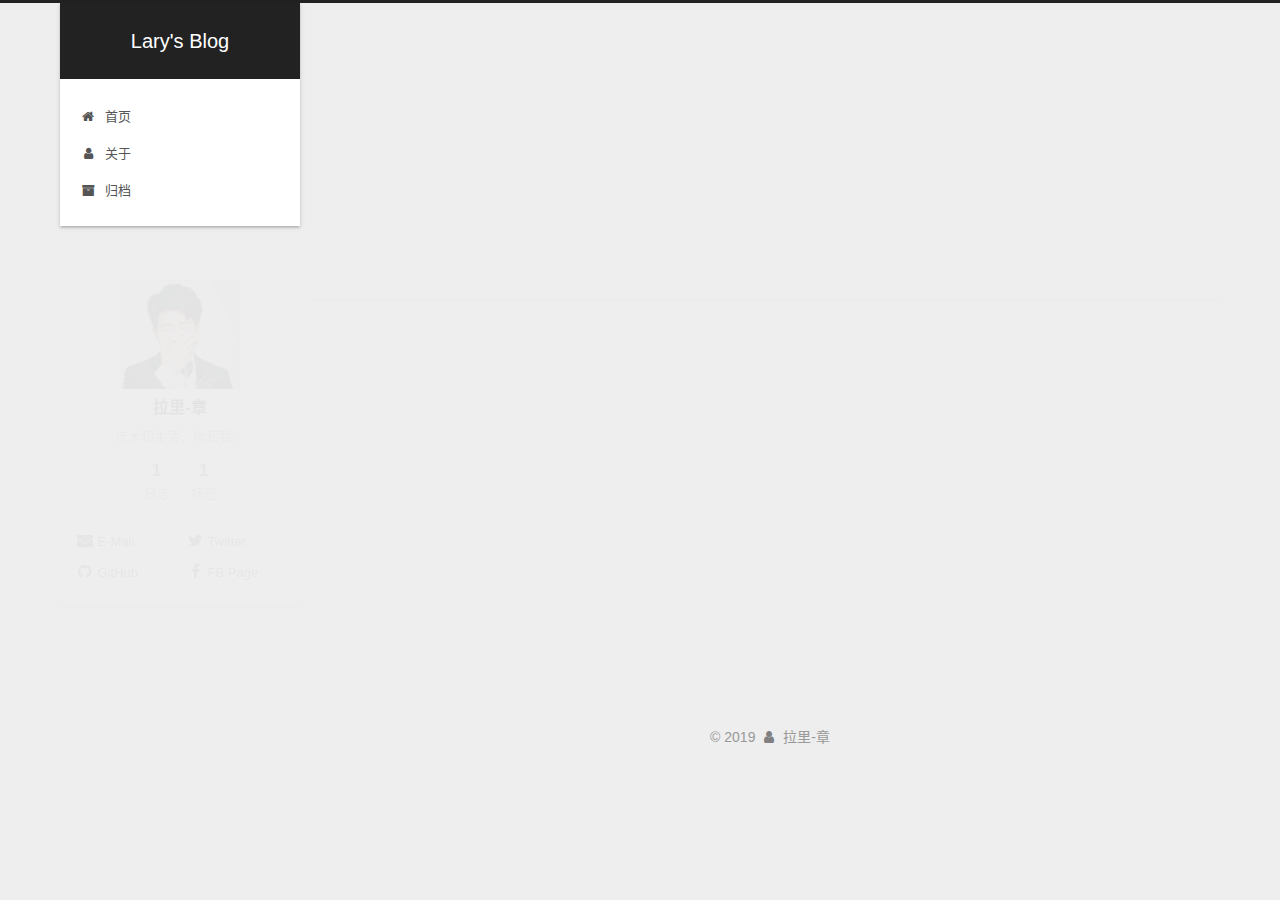
<file: tags/其他/index.html>
<!DOCTYPE html>












  


<html class="theme-next gemini use-motion" lang="zh-CN">
<head><meta name="generator" content="Hexo 3.8.0">
  <meta charset="UTF-8">
<meta http-equiv="X-UA-Compatible" content="IE=edge">
<meta name="viewport" content="width=device-width, initial-scale=1, maximum-scale=2">
<meta name="theme-color" content="#222">
























<link rel="stylesheet" href="/lib/font-awesome/css/font-awesome.min.css?v=4.6.2">

<link rel="stylesheet" href="/css/main.css?v=7.0.1">


  <link rel="apple-touch-icon" sizes="180x180" href="/images/apple-touch-icon-next.png?v=7.0.1">


  <link rel="icon" type="image/png" sizes="32x32" href="/images/favicon-32x32-next.png?v=7.0.1">


  <link rel="icon" type="image/png" sizes="16x16" href="/images/favicon-16x16-next.png?v=7.0.1">


  <link rel="mask-icon" href="/images/logo.svg?v=7.0.1" color="#222">







<script id="hexo.configurations">
  var NexT = window.NexT || {};
  var CONFIG = {
    root: '/',
    scheme: 'Gemini',
    version: '7.0.1',
    sidebar: {"position":"left","display":"post","offset":12,"onmobile":false,"dimmer":false},
    back2top: true,
    back2top_sidebar: false,
    fancybox: false,
    fastclick: false,
    lazyload: false,
    tabs: true,
    motion: {"enable":true,"async":false,"transition":{"post_block":"fadeIn","post_header":"slideDownIn","post_body":"slideDownIn","coll_header":"slideLeftIn","sidebar":"slideUpIn"}},
    algolia: {
      applicationID: '',
      apiKey: '',
      indexName: '',
      hits: {"per_page":10},
      labels: {"input_placeholder":"Search for Posts","hits_empty":"We didn't find any results for the search: ${query}","hits_stats":"${hits} results found in ${time} ms"}
    }
  };
</script>


  




  <meta name="description" content="技术和生活，你和我。">
<meta property="og:type" content="website">
<meta property="og:title" content="Lary&#39;s Blog">
<meta property="og:url" content="http://yoursite.com/tags/其他/index.html">
<meta property="og:site_name" content="Lary&#39;s Blog">
<meta property="og:description" content="技术和生活，你和我。">
<meta property="og:locale" content="zh-CN">
<meta name="twitter:card" content="summary">
<meta name="twitter:title" content="Lary&#39;s Blog">
<meta name="twitter:description" content="技术和生活，你和我。">





  
  
  <link rel="canonical" href="http://yoursite.com/tags/其他/">



<script id="page.configurations">
  CONFIG.page = {
    sidebar: "",
  };
</script>

  <title>标签: 其他 | Lary's Blog</title>
  






  <script>
    var _hmt = _hmt || [];
    (function() {
      var hm = document.createElement("script");
      hm.src = "https://hm.baidu.com/hm.js?5fa85bf98d5aae4728636dc2d5678b1b";
      var s = document.getElementsByTagName("script")[0];
      s.parentNode.insertBefore(hm, s);
    })();
  </script>







  <noscript>
  <style>
  .use-motion .motion-element,
  .use-motion .brand,
  .use-motion .menu-item,
  .sidebar-inner,
  .use-motion .post-block,
  .use-motion .pagination,
  .use-motion .comments,
  .use-motion .post-header,
  .use-motion .post-body,
  .use-motion .collection-title { opacity: initial; }

  .use-motion .logo,
  .use-motion .site-title,
  .use-motion .site-subtitle {
    opacity: initial;
    top: initial;
  }

  .use-motion .logo-line-before i { left: initial; }
  .use-motion .logo-line-after i { right: initial; }
  </style>
</noscript>

</head>

<body itemscope itemtype="http://schema.org/WebPage" lang="zh-CN">

  
  
    
  

  <div class="container sidebar-position-left ">
    <div class="headband"></div>

    <header id="header" class="header" itemscope itemtype="http://schema.org/WPHeader">
      <div class="header-inner"><div class="site-brand-wrapper">
  <div class="site-meta">
    

    <div class="custom-logo-site-title">
      <a href="/" class="brand" rel="start">
        <span class="logo-line-before"><i></i></span>
        <span class="site-title">Lary's Blog</span>
        <span class="logo-line-after"><i></i></span>
      </a>
    </div>
    
    
  </div>

  <div class="site-nav-toggle">
    <button aria-label="切换导航栏">
      <span class="btn-bar"></span>
      <span class="btn-bar"></span>
      <span class="btn-bar"></span>
    </button>
  </div>
</div>



<nav class="site-nav">
  
    <ul id="menu" class="menu">
      
        
        
        
          
          <li class="menu-item menu-item-home">

    
    
    
      
    

    

    <a href="/" rel="section"><i class="menu-item-icon fa fa-fw fa-home"></i> <br>首页</a>

  </li>
        
        
        
          
          <li class="menu-item menu-item-about">

    
    
    
      
    

    

    <a href="/about/" rel="section"><i class="menu-item-icon fa fa-fw fa-user"></i> <br>关于</a>

  </li>
        
        
        
          
          <li class="menu-item menu-item-archives">

    
    
    
      
    

    

    <a href="/archives/" rel="section"><i class="menu-item-icon fa fa-fw fa-archive"></i> <br>归档</a>

  </li>

      
      
    </ul>
  

  

  
</nav>



  



</div>
    </header>

    


    <main id="main" class="main">
      <div class="main-inner">
        <div class="content-wrap">
          
            

    
    
      
      
    
      
      
    
      
      
    
    

  


          
          <div id="content" class="content">
            

  
  
  
  <div class="post-block tag">

    <div id="posts" class="posts-collapse">
      <div class="collection-title">
        <h1>其他<small>标签</small>
        </h1>
      </div>

      
        

  <article class="post post-type-normal" itemscope itemtype="http://schema.org/Article">
    <header class="post-header">

      <h2 class="post-title">
        
          <a class="post-title-link" href="/2019/03/31/Project-Description/" itemprop="url">
            
              <span itemprop="name">项目简介</span>
            
          </a>
        
      </h2>

      <div class="post-meta">
        <time class="post-time" itemprop="dateCreated" datetime="2019-03-31T17:31:04+08:00" content="2019-03-31">
          03-31
        </time>
      </div>

    </header>
  </article>


      
    </div>

  </div>
  
  
  

  



          </div>
          

        </div>
        
          
  
  <div class="sidebar-toggle">
    <div class="sidebar-toggle-line-wrap">
      <span class="sidebar-toggle-line sidebar-toggle-line-first"></span>
      <span class="sidebar-toggle-line sidebar-toggle-line-middle"></span>
      <span class="sidebar-toggle-line sidebar-toggle-line-last"></span>
    </div>
  </div>

  <aside id="sidebar" class="sidebar">
    <div class="sidebar-inner">

      

      

      <div class="site-overview-wrap sidebar-panel sidebar-panel-active">
        <div class="site-overview">
          <div class="site-author motion-element" itemprop="author" itemscope itemtype="http://schema.org/Person">
            
              <img class="site-author-image" itemprop="image" src="/images/avatar.gif" alt="拉里-章">
            
              <p class="site-author-name" itemprop="name">拉里-章</p>
              <div class="site-description motion-element" itemprop="description">技术和生活，你和我。</div>
          </div>

          
            <nav class="site-state motion-element">
              
                <div class="site-state-item site-state-posts">
                
                  <a href="/archives/">
                
                    <span class="site-state-item-count">1</span>
                    <span class="site-state-item-name">日志</span>
                  </a>
                </div>
              

              

              
                
                
                <div class="site-state-item site-state-tags">
                  
                    
                    
                      
                    
                    <span class="site-state-item-count">1</span>
                    <span class="site-state-item-name">标签</span>
                  
                </div>
              
            </nav>
          

          

          

          
            <div class="links-of-author motion-element">
              
                <span class="links-of-author-item">
                  
                  
                    
                  
                  
                    
                  
                  <a href="mailto:lary.zhang@outlook.com" title="E-Mail &rarr; mailto:lary.zhang@outlook.com" rel="noopener" target="_blank"><i class="fa fa-fw fa-envelope"></i>E-Mail</a>
                </span>
              
                <span class="links-of-author-item">
                  
                  
                    
                  
                  
                    
                  
                  <a href="https://twitter.com/verylary15" title="Twitter &rarr; https://twitter.com/verylary15" rel="noopener" target="_blank"><i class="fa fa-fw fa-twitter"></i>Twitter</a>
                </span>
              
                <span class="links-of-author-item">
                  
                  
                    
                  
                  
                    
                  
                  <a href="https://github.com/verylary15" title="GitHub &rarr; https://github.com/verylary15" rel="noopener" target="_blank"><i class="fa fa-fw fa-github"></i>GitHub</a>
                </span>
              
                <span class="links-of-author-item">
                  
                  
                    
                  
                  
                    
                  
                  <a href="https://www.facebook.com/profile.php?id=100033513252345" title="FB Page &rarr; https://www.facebook.com/profile.php?id=100033513252345" rel="noopener" target="_blank"><i class="fa fa-fw fa-facebook"></i>FB Page</a>
                </span>
              
            </div>
          

          

          
          

          
            
          
          

        </div>
      </div>

      

      

    </div>
  </aside>
  


        
      </div>
    </main>

    <footer id="footer" class="footer">
      <div class="footer-inner">
        <div class="copyright">&copy; <span itemprop="copyrightYear">2019</span>
  <span class="with-love" id="animate">
    <i class="fa fa-user"></i>
  </span>
  <span class="author" itemprop="copyrightHolder">拉里-章</span>

  

  
</div>








<script async src="//busuanzi.ibruce.info/busuanzi/2.3/busuanzi.pure.mini.js"></script>
        








        
      </div>
    </footer>

    
      <div class="back-to-top">
        <i class="fa fa-arrow-up"></i>
        
      </div>
    

    

    

    
  </div>

  

<script>
  if (Object.prototype.toString.call(window.Promise) !== '[object Function]') {
    window.Promise = null;
  }
</script>


























  
  <script src="/lib/jquery/index.js?v=2.1.3"></script>

  
  <script src="/lib/velocity/velocity.min.js?v=1.2.1"></script>

  
  <script src="/lib/velocity/velocity.ui.min.js?v=1.2.1"></script>


  


  <script src="/js/src/utils.js?v=7.0.1"></script>

  <script src="/js/src/motion.js?v=7.0.1"></script>



  
  


  <script src="/js/src/affix.js?v=7.0.1"></script>

  <script src="/js/src/schemes/pisces.js?v=7.0.1"></script>




  

  


  <script src="/js/src/next-boot.js?v=7.0.1"></script>


  

  

  

  



  




  

  

  

  

  

  

  

  

  

  

  

  

  

  

</body>
</html>
</file>
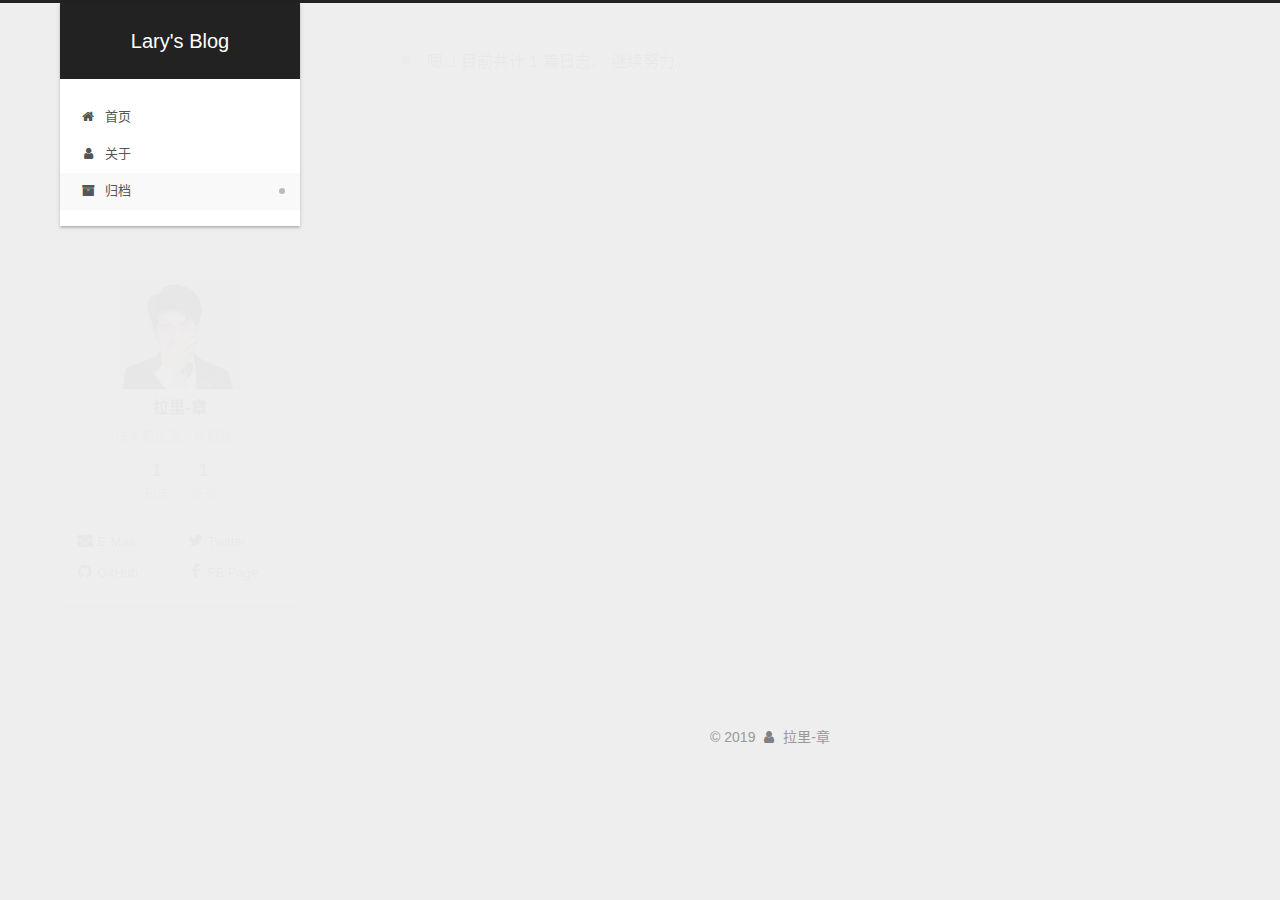
<file: archives/2019/03/index.html>
<!DOCTYPE html>












  


<html class="theme-next gemini use-motion" lang="zh-CN">
<head><meta name="generator" content="Hexo 3.8.0">
  <meta charset="UTF-8">
<meta http-equiv="X-UA-Compatible" content="IE=edge">
<meta name="viewport" content="width=device-width, initial-scale=1, maximum-scale=2">
<meta name="theme-color" content="#222">
























<link rel="stylesheet" href="/lib/font-awesome/css/font-awesome.min.css?v=4.6.2">

<link rel="stylesheet" href="/css/main.css?v=7.0.1">


  <link rel="apple-touch-icon" sizes="180x180" href="/images/apple-touch-icon-next.png?v=7.0.1">


  <link rel="icon" type="image/png" sizes="32x32" href="/images/favicon-32x32-next.png?v=7.0.1">


  <link rel="icon" type="image/png" sizes="16x16" href="/images/favicon-16x16-next.png?v=7.0.1">


  <link rel="mask-icon" href="/images/logo.svg?v=7.0.1" color="#222">







<script id="hexo.configurations">
  var NexT = window.NexT || {};
  var CONFIG = {
    root: '/',
    scheme: 'Gemini',
    version: '7.0.1',
    sidebar: {"position":"left","display":"post","offset":12,"onmobile":false,"dimmer":false},
    back2top: true,
    back2top_sidebar: false,
    fancybox: false,
    fastclick: false,
    lazyload: false,
    tabs: true,
    motion: {"enable":true,"async":false,"transition":{"post_block":"fadeIn","post_header":"slideDownIn","post_body":"slideDownIn","coll_header":"slideLeftIn","sidebar":"slideUpIn"}},
    algolia: {
      applicationID: '',
      apiKey: '',
      indexName: '',
      hits: {"per_page":10},
      labels: {"input_placeholder":"Search for Posts","hits_empty":"We didn't find any results for the search: ${query}","hits_stats":"${hits} results found in ${time} ms"}
    }
  };
</script>


  




  <meta name="description" content="技术和生活，你和我。">
<meta property="og:type" content="website">
<meta property="og:title" content="Lary&#39;s Blog">
<meta property="og:url" content="http://yoursite.com/archives/2019/03/index.html">
<meta property="og:site_name" content="Lary&#39;s Blog">
<meta property="og:description" content="技术和生活，你和我。">
<meta property="og:locale" content="zh-CN">
<meta name="twitter:card" content="summary">
<meta name="twitter:title" content="Lary&#39;s Blog">
<meta name="twitter:description" content="技术和生活，你和我。">





  
  
  <link rel="canonical" href="http://yoursite.com/archives/2019/03/">



<script id="page.configurations">
  CONFIG.page = {
    sidebar: "",
  };
</script>

  <title>归档 | Lary's Blog</title>
  






  <script>
    var _hmt = _hmt || [];
    (function() {
      var hm = document.createElement("script");
      hm.src = "https://hm.baidu.com/hm.js?5fa85bf98d5aae4728636dc2d5678b1b";
      var s = document.getElementsByTagName("script")[0];
      s.parentNode.insertBefore(hm, s);
    })();
  </script>







  <noscript>
  <style>
  .use-motion .motion-element,
  .use-motion .brand,
  .use-motion .menu-item,
  .sidebar-inner,
  .use-motion .post-block,
  .use-motion .pagination,
  .use-motion .comments,
  .use-motion .post-header,
  .use-motion .post-body,
  .use-motion .collection-title { opacity: initial; }

  .use-motion .logo,
  .use-motion .site-title,
  .use-motion .site-subtitle {
    opacity: initial;
    top: initial;
  }

  .use-motion .logo-line-before i { left: initial; }
  .use-motion .logo-line-after i { right: initial; }
  </style>
</noscript>

</head>

<body itemscope itemtype="http://schema.org/WebPage" lang="zh-CN">

  
  
    
  

  <div class="container sidebar-position-left page-archive">
    <div class="headband"></div>

    <header id="header" class="header" itemscope itemtype="http://schema.org/WPHeader">
      <div class="header-inner"><div class="site-brand-wrapper">
  <div class="site-meta">
    

    <div class="custom-logo-site-title">
      <a href="/" class="brand" rel="start">
        <span class="logo-line-before"><i></i></span>
        <span class="site-title">Lary's Blog</span>
        <span class="logo-line-after"><i></i></span>
      </a>
    </div>
    
    
  </div>

  <div class="site-nav-toggle">
    <button aria-label="切换导航栏">
      <span class="btn-bar"></span>
      <span class="btn-bar"></span>
      <span class="btn-bar"></span>
    </button>
  </div>
</div>



<nav class="site-nav">
  
    <ul id="menu" class="menu">
      
        
        
        
          
          <li class="menu-item menu-item-home">

    
    
    
      
    

    

    <a href="/" rel="section"><i class="menu-item-icon fa fa-fw fa-home"></i> <br>首页</a>

  </li>
        
        
        
          
          <li class="menu-item menu-item-about">

    
    
    
      
    

    

    <a href="/about/" rel="section"><i class="menu-item-icon fa fa-fw fa-user"></i> <br>关于</a>

  </li>
        
        
        
          
          <li class="menu-item menu-item-archives menu-item-active">

    
    
    
      
    

    

    <a href="/archives/" rel="section"><i class="menu-item-icon fa fa-fw fa-archive"></i> <br>归档</a>

  </li>

      
      
    </ul>
  

  

  
</nav>



  



</div>
    </header>

    


    <main id="main" class="main">
      <div class="main-inner">
        <div class="content-wrap">
          
            

    
    
      
      
    
      
      
    
      
      
    
    

  


          
          <div id="content" class="content">
            

  
  
  
  <div class="post-block archive">
    <div id="posts" class="posts-collapse">
      <span class="archive-move-on"></span>

      
      <span class="archive-page-counter">
        
        
        
          
        
        嗯..! 目前共计 1 篇日志。 继续努力。
      </span>
      

      

        
        
        

        
          
          <div class="collection-title">
            <h1 class="archive-year" id="archive-year-2019">2019</h1>
          </div>
        
        

        

  <article class="post post-type-normal" itemscope itemtype="http://schema.org/Article">
    <header class="post-header">

      <h2 class="post-title">
        
          <a class="post-title-link" href="/2019/03/31/Project-Description/" itemprop="url">
            
              <span itemprop="name">项目简介</span>
            
          </a>
        
      </h2>

      <div class="post-meta">
        <time class="post-time" itemprop="dateCreated" datetime="2019-03-31T17:31:04+08:00" content="2019-03-31">
          03-31
        </time>
      </div>

    </header>
  </article>



      

    </div>
  </div>
  
  
  

  



          </div>
          

        </div>
        
          
  
  <div class="sidebar-toggle">
    <div class="sidebar-toggle-line-wrap">
      <span class="sidebar-toggle-line sidebar-toggle-line-first"></span>
      <span class="sidebar-toggle-line sidebar-toggle-line-middle"></span>
      <span class="sidebar-toggle-line sidebar-toggle-line-last"></span>
    </div>
  </div>

  <aside id="sidebar" class="sidebar">
    <div class="sidebar-inner">

      

      

      <div class="site-overview-wrap sidebar-panel sidebar-panel-active">
        <div class="site-overview">
          <div class="site-author motion-element" itemprop="author" itemscope itemtype="http://schema.org/Person">
            
              <img class="site-author-image" itemprop="image" src="/images/avatar.gif" alt="拉里-章">
            
              <p class="site-author-name" itemprop="name">拉里-章</p>
              <div class="site-description motion-element" itemprop="description">技术和生活，你和我。</div>
          </div>

          
            <nav class="site-state motion-element">
              
                <div class="site-state-item site-state-posts">
                
                  <a href="/archives/">
                
                    <span class="site-state-item-count">1</span>
                    <span class="site-state-item-name">日志</span>
                  </a>
                </div>
              

              

              
                
                
                <div class="site-state-item site-state-tags">
                  
                    
                    
                      
                    
                    <span class="site-state-item-count">1</span>
                    <span class="site-state-item-name">标签</span>
                  
                </div>
              
            </nav>
          

          

          

          
            <div class="links-of-author motion-element">
              
                <span class="links-of-author-item">
                  
                  
                    
                  
                  
                    
                  
                  <a href="mailto:lary.zhang@outlook.com" title="E-Mail &rarr; mailto:lary.zhang@outlook.com" rel="noopener" target="_blank"><i class="fa fa-fw fa-envelope"></i>E-Mail</a>
                </span>
              
                <span class="links-of-author-item">
                  
                  
                    
                  
                  
                    
                  
                  <a href="https://twitter.com/verylary15" title="Twitter &rarr; https://twitter.com/verylary15" rel="noopener" target="_blank"><i class="fa fa-fw fa-twitter"></i>Twitter</a>
                </span>
              
                <span class="links-of-author-item">
                  
                  
                    
                  
                  
                    
                  
                  <a href="https://github.com/verylary15" title="GitHub &rarr; https://github.com/verylary15" rel="noopener" target="_blank"><i class="fa fa-fw fa-github"></i>GitHub</a>
                </span>
              
                <span class="links-of-author-item">
                  
                  
                    
                  
                  
                    
                  
                  <a href="https://www.facebook.com/profile.php?id=100033513252345" title="FB Page &rarr; https://www.facebook.com/profile.php?id=100033513252345" rel="noopener" target="_blank"><i class="fa fa-fw fa-facebook"></i>FB Page</a>
                </span>
              
            </div>
          

          

          
          

          
            
          
          

        </div>
      </div>

      

      

    </div>
  </aside>
  


        
      </div>
    </main>

    <footer id="footer" class="footer">
      <div class="footer-inner">
        <div class="copyright">&copy; <span itemprop="copyrightYear">2019</span>
  <span class="with-love" id="animate">
    <i class="fa fa-user"></i>
  </span>
  <span class="author" itemprop="copyrightHolder">拉里-章</span>

  

  
</div>








<script async src="//busuanzi.ibruce.info/busuanzi/2.3/busuanzi.pure.mini.js"></script>
        








        
      </div>
    </footer>

    
      <div class="back-to-top">
        <i class="fa fa-arrow-up"></i>
        
      </div>
    

    

    

    
  </div>

  

<script>
  if (Object.prototype.toString.call(window.Promise) !== '[object Function]') {
    window.Promise = null;
  }
</script>


























  
  <script src="/lib/jquery/index.js?v=2.1.3"></script>

  
  <script src="/lib/velocity/velocity.min.js?v=1.2.1"></script>

  
  <script src="/lib/velocity/velocity.ui.min.js?v=1.2.1"></script>


  


  <script src="/js/src/utils.js?v=7.0.1"></script>

  <script src="/js/src/motion.js?v=7.0.1"></script>



  
  


  <script src="/js/src/affix.js?v=7.0.1"></script>

  <script src="/js/src/schemes/pisces.js?v=7.0.1"></script>




  

  


  <script src="/js/src/next-boot.js?v=7.0.1"></script>


  

  

  

  



  




  

  

  

  

  

  

  

  

  

  

  

  

  

  

</body>
</html>
</file>
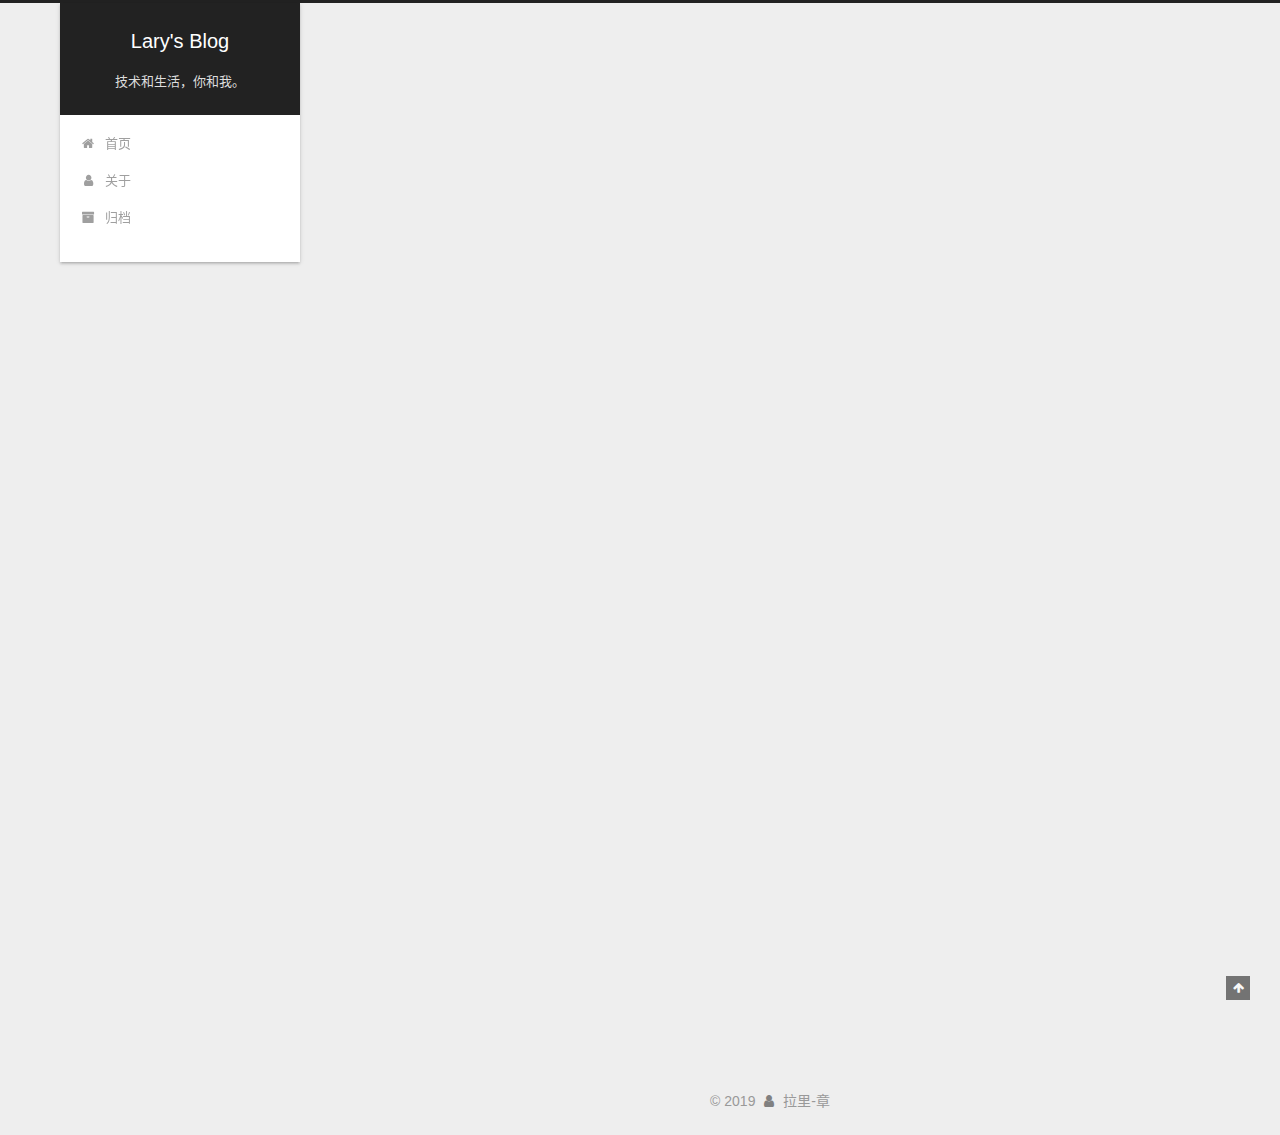
<file: 2019/03/31/hello-world/index.html>
<!DOCTYPE html>












  


<html class="theme-next gemini use-motion" lang="zh-CN">
<head><meta name="generator" content="Hexo 3.8.0">
  <meta charset="UTF-8">
<meta http-equiv="X-UA-Compatible" content="IE=edge">
<meta name="viewport" content="width=device-width, initial-scale=1, maximum-scale=2">
<meta name="theme-color" content="#222">
























<link rel="stylesheet" href="/lib/font-awesome/css/font-awesome.min.css?v=4.6.2">

<link rel="stylesheet" href="/css/main.css?v=7.0.1">


  <link rel="apple-touch-icon" sizes="180x180" href="/images/apple-touch-icon-next.png?v=7.0.1">


  <link rel="icon" type="image/png" sizes="32x32" href="/images/favicon-32x32-next.png?v=7.0.1">


  <link rel="icon" type="image/png" sizes="16x16" href="/images/favicon-16x16-next.png?v=7.0.1">


  <link rel="mask-icon" href="/images/logo.svg?v=7.0.1" color="#222">







<script id="hexo.configurations">
  var NexT = window.NexT || {};
  var CONFIG = {
    root: '/',
    scheme: 'Gemini',
    version: '7.0.1',
    sidebar: {"position":"left","display":"post","offset":12,"onmobile":false,"dimmer":false},
    back2top: true,
    back2top_sidebar: false,
    fancybox: false,
    fastclick: false,
    lazyload: false,
    tabs: true,
    motion: {"enable":true,"async":false,"transition":{"post_block":"fadeIn","post_header":"slideDownIn","post_body":"slideDownIn","coll_header":"slideLeftIn","sidebar":"slideUpIn"}},
    algolia: {
      applicationID: '',
      apiKey: '',
      indexName: '',
      hits: {"per_page":10},
      labels: {"input_placeholder":"Search for Posts","hits_empty":"We didn't find any results for the search: ${query}","hits_stats":"${hits} results found in ${time} ms"}
    }
  };
</script>


  




  <meta name="description" content="Welcome to Hexo! This is your very first post. Check documentation for more info. If you get any problems when using Hexo, you can find the answer in troubleshooting or you can ask me on GitHub. Quick">
<meta property="og:type" content="article">
<meta property="og:title" content="Hello World">
<meta property="og:url" content="http://yoursite.com/2019/03/31/hello-world/index.html">
<meta property="og:site_name" content="Lary&#39;s Blog">
<meta property="og:description" content="Welcome to Hexo! This is your very first post. Check documentation for more info. If you get any problems when using Hexo, you can find the answer in troubleshooting or you can ask me on GitHub. Quick">
<meta property="og:locale" content="zh-CN">
<meta property="og:updated_time" content="2019-03-31T07:12:39.016Z">
<meta name="twitter:card" content="summary">
<meta name="twitter:title" content="Hello World">
<meta name="twitter:description" content="Welcome to Hexo! This is your very first post. Check documentation for more info. If you get any problems when using Hexo, you can find the answer in troubleshooting or you can ask me on GitHub. Quick">





  
  
  <link rel="canonical" href="http://yoursite.com/2019/03/31/hello-world/">



<script id="page.configurations">
  CONFIG.page = {
    sidebar: "",
  };
</script>

  <title>Hello World | Lary's Blog</title>
  












  <noscript>
  <style>
  .use-motion .motion-element,
  .use-motion .brand,
  .use-motion .menu-item,
  .sidebar-inner,
  .use-motion .post-block,
  .use-motion .pagination,
  .use-motion .comments,
  .use-motion .post-header,
  .use-motion .post-body,
  .use-motion .collection-title { opacity: initial; }

  .use-motion .logo,
  .use-motion .site-title,
  .use-motion .site-subtitle {
    opacity: initial;
    top: initial;
  }

  .use-motion .logo-line-before i { left: initial; }
  .use-motion .logo-line-after i { right: initial; }
  </style>
</noscript>

</head>

<body itemscope itemtype="http://schema.org/WebPage" lang="zh-CN">

  
  
    
  

  <div class="container sidebar-position-left page-post-detail">
    <div class="headband"></div>

    <header id="header" class="header" itemscope itemtype="http://schema.org/WPHeader">
      <div class="header-inner"><div class="site-brand-wrapper">
  <div class="site-meta">
    

    <div class="custom-logo-site-title">
      <a href="/" class="brand" rel="start">
        <span class="logo-line-before"><i></i></span>
        <span class="site-title">Lary's Blog</span>
        <span class="logo-line-after"><i></i></span>
      </a>
    </div>
    
      
        <p class="site-subtitle">技术和生活，你和我。</p>
      
    
    
  </div>

  <div class="site-nav-toggle">
    <button aria-label="切换导航栏">
      <span class="btn-bar"></span>
      <span class="btn-bar"></span>
      <span class="btn-bar"></span>
    </button>
  </div>
</div>



<nav class="site-nav">
  
    <ul id="menu" class="menu">
      
        
        
        
          
          <li class="menu-item menu-item-home">

    
    
    
      
    

    

    <a href="/" rel="section"><i class="menu-item-icon fa fa-fw fa-home"></i> <br>首页</a>

  </li>
        
        
        
          
          <li class="menu-item menu-item-about">

    
    
    
      
    

    

    <a href="/about/" rel="section"><i class="menu-item-icon fa fa-fw fa-user"></i> <br>关于</a>

  </li>
        
        
        
          
          <li class="menu-item menu-item-archives">

    
    
    
      
    

    

    <a href="/archives/" rel="section"><i class="menu-item-icon fa fa-fw fa-archive"></i> <br>归档</a>

  </li>

      
      
    </ul>
  

  

  
</nav>



  



</div>
    </header>

    


    <main id="main" class="main">
      <div class="main-inner">
        <div class="content-wrap">
          
            

          
          <div id="content" class="content">
            

  <div id="posts" class="posts-expand">
    

  

  
  
  

  

  <article class="post post-type-normal" itemscope itemtype="http://schema.org/Article">
  
  
  
  <div class="post-block">
    <link itemprop="mainEntityOfPage" href="http://yoursite.com/2019/03/31/hello-world/">

    <span hidden itemprop="author" itemscope itemtype="http://schema.org/Person">
      <meta itemprop="name" content="拉里-章">
      <meta itemprop="description" content>
      <meta itemprop="image" content="/images/avatar.gif">
    </span>

    <span hidden itemprop="publisher" itemscope itemtype="http://schema.org/Organization">
      <meta itemprop="name" content="Lary's Blog">
    </span>

    
      <header class="post-header">

        
        
          <h1 class="post-title" itemprop="name headline">Hello World

              
            
          </h1>
        

        <div class="post-meta">
          <span class="post-time">

            
            
            

            
              <span class="post-meta-item-icon">
                <i class="fa fa-calendar-o"></i>
              </span>
              
                <span class="post-meta-item-text">发表于</span>
              

              
                
              

              <time title="创建时间：2019-03-31 15:12:39" itemprop="dateCreated datePublished" datetime="2019-03-31T15:12:39+08:00">2019-03-31</time>
            

            
          </span>

          

          
            
            
          

          
          

          

          

          

        </div>
      </header>
    

    
    
    
    <div class="post-body" itemprop="articleBody">

      
      

      
        <p>Welcome to <a href="https://hexo.io/" target="_blank" rel="noopener">Hexo</a>! This is your very first post. Check <a href="https://hexo.io/docs/" target="_blank" rel="noopener">documentation</a> for more info. If you get any problems when using Hexo, you can find the answer in <a href="https://hexo.io/docs/troubleshooting.html" target="_blank" rel="noopener">troubleshooting</a> or you can ask me on <a href="https://github.com/hexojs/hexo/issues" target="_blank" rel="noopener">GitHub</a>.</p>
<h2 id="Quick-Start"><a href="#Quick-Start" class="headerlink" title="Quick Start"></a>Quick Start</h2><h3 id="Create-a-new-post"><a href="#Create-a-new-post" class="headerlink" title="Create a new post"></a>Create a new post</h3><figure class="highlight bash"><table><tr><td class="gutter"><pre><span class="line">1</span><br></pre></td><td class="code"><pre><span class="line">$ hexo new <span class="string">"My New Post"</span></span><br></pre></td></tr></table></figure>
<p>More info: <a href="https://hexo.io/docs/writing.html" target="_blank" rel="noopener">Writing</a></p>
<h3 id="Run-server"><a href="#Run-server" class="headerlink" title="Run server"></a>Run server</h3><figure class="highlight bash"><table><tr><td class="gutter"><pre><span class="line">1</span><br></pre></td><td class="code"><pre><span class="line">$ hexo server</span><br></pre></td></tr></table></figure>
<p>More info: <a href="https://hexo.io/docs/server.html" target="_blank" rel="noopener">Server</a></p>
<h3 id="Generate-static-files"><a href="#Generate-static-files" class="headerlink" title="Generate static files"></a>Generate static files</h3><figure class="highlight bash"><table><tr><td class="gutter"><pre><span class="line">1</span><br></pre></td><td class="code"><pre><span class="line">$ hexo generate</span><br></pre></td></tr></table></figure>
<p>More info: <a href="https://hexo.io/docs/generating.html" target="_blank" rel="noopener">Generating</a></p>
<h3 id="Deploy-to-remote-sites"><a href="#Deploy-to-remote-sites" class="headerlink" title="Deploy to remote sites"></a>Deploy to remote sites</h3><figure class="highlight bash"><table><tr><td class="gutter"><pre><span class="line">1</span><br></pre></td><td class="code"><pre><span class="line">$ hexo deploy</span><br></pre></td></tr></table></figure>
<p>More info: <a href="https://hexo.io/docs/deployment.html" target="_blank" rel="noopener">Deployment</a></p>

      
    </div>

    

    
    
    

    

    
      
    
    

    

    <footer class="post-footer">
      

      
      
      

      

      
      
    </footer>
  </div>
  
  
  
  </article>


  </div>


          </div>
          

  



        </div>
        
          
  
  <div class="sidebar-toggle">
    <div class="sidebar-toggle-line-wrap">
      <span class="sidebar-toggle-line sidebar-toggle-line-first"></span>
      <span class="sidebar-toggle-line sidebar-toggle-line-middle"></span>
      <span class="sidebar-toggle-line sidebar-toggle-line-last"></span>
    </div>
  </div>

  <aside id="sidebar" class="sidebar">
    <div class="sidebar-inner">

      

      
        <ul class="sidebar-nav motion-element">
          <li class="sidebar-nav-toc sidebar-nav-active" data-target="post-toc-wrap">
            文章目录
          </li>
          <li class="sidebar-nav-overview" data-target="site-overview-wrap">
            站点概览
          </li>
        </ul>
      

      <div class="site-overview-wrap sidebar-panel">
        <div class="site-overview">
          <div class="site-author motion-element" itemprop="author" itemscope itemtype="http://schema.org/Person">
            
              <p class="site-author-name" itemprop="name">拉里-章</p>
              <div class="site-description motion-element" itemprop="description"></div>
          </div>

          
            <nav class="site-state motion-element">
              
                <div class="site-state-item site-state-posts">
                
                  <a href="/archives/">
                
                    <span class="site-state-item-count">1</span>
                    <span class="site-state-item-name">日志</span>
                  </a>
                </div>
              

              

              
            </nav>
          

          

          

          
            <div class="links-of-author motion-element">
              
                <span class="links-of-author-item">
                  
                  
                    
                  
                  
                    
                  
                  <a href="mailto:lary.zhang@outlook.com" title="E-Mail &rarr; mailto:lary.zhang@outlook.com" rel="noopener" target="_blank"><i class="fa fa-fw fa-envelope"></i>E-Mail</a>
                </span>
              
                <span class="links-of-author-item">
                  
                  
                    
                  
                  
                    
                  
                  <a href="https://twitter.com/verylary15" title="Twitter &rarr; https://twitter.com/verylary15" rel="noopener" target="_blank"><i class="fa fa-fw fa-twitter"></i>Twitter</a>
                </span>
              
                <span class="links-of-author-item">
                  
                  
                    
                  
                  
                    
                  
                  <a href="https://github.com/verylary15" title="GitHub &rarr; https://github.com/verylary15" rel="noopener" target="_blank"><i class="fa fa-fw fa-github"></i>GitHub</a>
                </span>
              
                <span class="links-of-author-item">
                  
                  
                    
                  
                  
                    
                  
                  <a href="https://www.facebook.com/profile.php?id=100033513252345" title="FB Page &rarr; https://www.facebook.com/profile.php?id=100033513252345" rel="noopener" target="_blank"><i class="fa fa-fw fa-facebook"></i>FB Page</a>
                </span>
              
            </div>
          

          

          
          

          
            
          
          

        </div>
      </div>

      
      <!--noindex-->
        <div class="post-toc-wrap motion-element sidebar-panel sidebar-panel-active">
          <div class="post-toc">

            
            
            
            

            
              <div class="post-toc-content"><ol class="nav"><li class="nav-item nav-level-2"><a class="nav-link" href="#Quick-Start"><span class="nav-number">1.</span> <span class="nav-text">Quick Start</span></a><ol class="nav-child"><li class="nav-item nav-level-3"><a class="nav-link" href="#Create-a-new-post"><span class="nav-number">1.1.</span> <span class="nav-text">Create a new post</span></a></li><li class="nav-item nav-level-3"><a class="nav-link" href="#Run-server"><span class="nav-number">1.2.</span> <span class="nav-text">Run server</span></a></li><li class="nav-item nav-level-3"><a class="nav-link" href="#Generate-static-files"><span class="nav-number">1.3.</span> <span class="nav-text">Generate static files</span></a></li><li class="nav-item nav-level-3"><a class="nav-link" href="#Deploy-to-remote-sites"><span class="nav-number">1.4.</span> <span class="nav-text">Deploy to remote sites</span></a></li></ol></li></ol></div>
            

          </div>
        </div>
      <!--/noindex-->
      

      

    </div>
  </aside>
  


        
      </div>
    </main>

    <footer id="footer" class="footer">
      <div class="footer-inner">
        <div class="copyright">&copy; <span itemprop="copyrightYear">2019</span>
  <span class="with-love" id="animate">
    <i class="fa fa-user"></i>
  </span>
  <span class="author" itemprop="copyrightHolder">拉里-章</span>

  

  
</div>









        








        
      </div>
    </footer>

    
      <div class="back-to-top">
        <i class="fa fa-arrow-up"></i>
        
      </div>
    

    

    

    
  </div>

  

<script>
  if (Object.prototype.toString.call(window.Promise) !== '[object Function]') {
    window.Promise = null;
  }
</script>


























  
  <script src="/lib/jquery/index.js?v=2.1.3"></script>

  
  <script src="/lib/velocity/velocity.min.js?v=1.2.1"></script>

  
  <script src="/lib/velocity/velocity.ui.min.js?v=1.2.1"></script>


  


  <script src="/js/src/utils.js?v=7.0.1"></script>

  <script src="/js/src/motion.js?v=7.0.1"></script>



  
  


  <script src="/js/src/affix.js?v=7.0.1"></script>

  <script src="/js/src/schemes/pisces.js?v=7.0.1"></script>




  
  <script src="/js/src/scrollspy.js?v=7.0.1"></script>
<script src="/js/src/post-details.js?v=7.0.1"></script>



  


  <script src="/js/src/next-boot.js?v=7.0.1"></script>


  

  

  

  


  


  




  

  

  

  

  

  

  

  

  

  

  

  

  

  

</body>
</html>
</file>
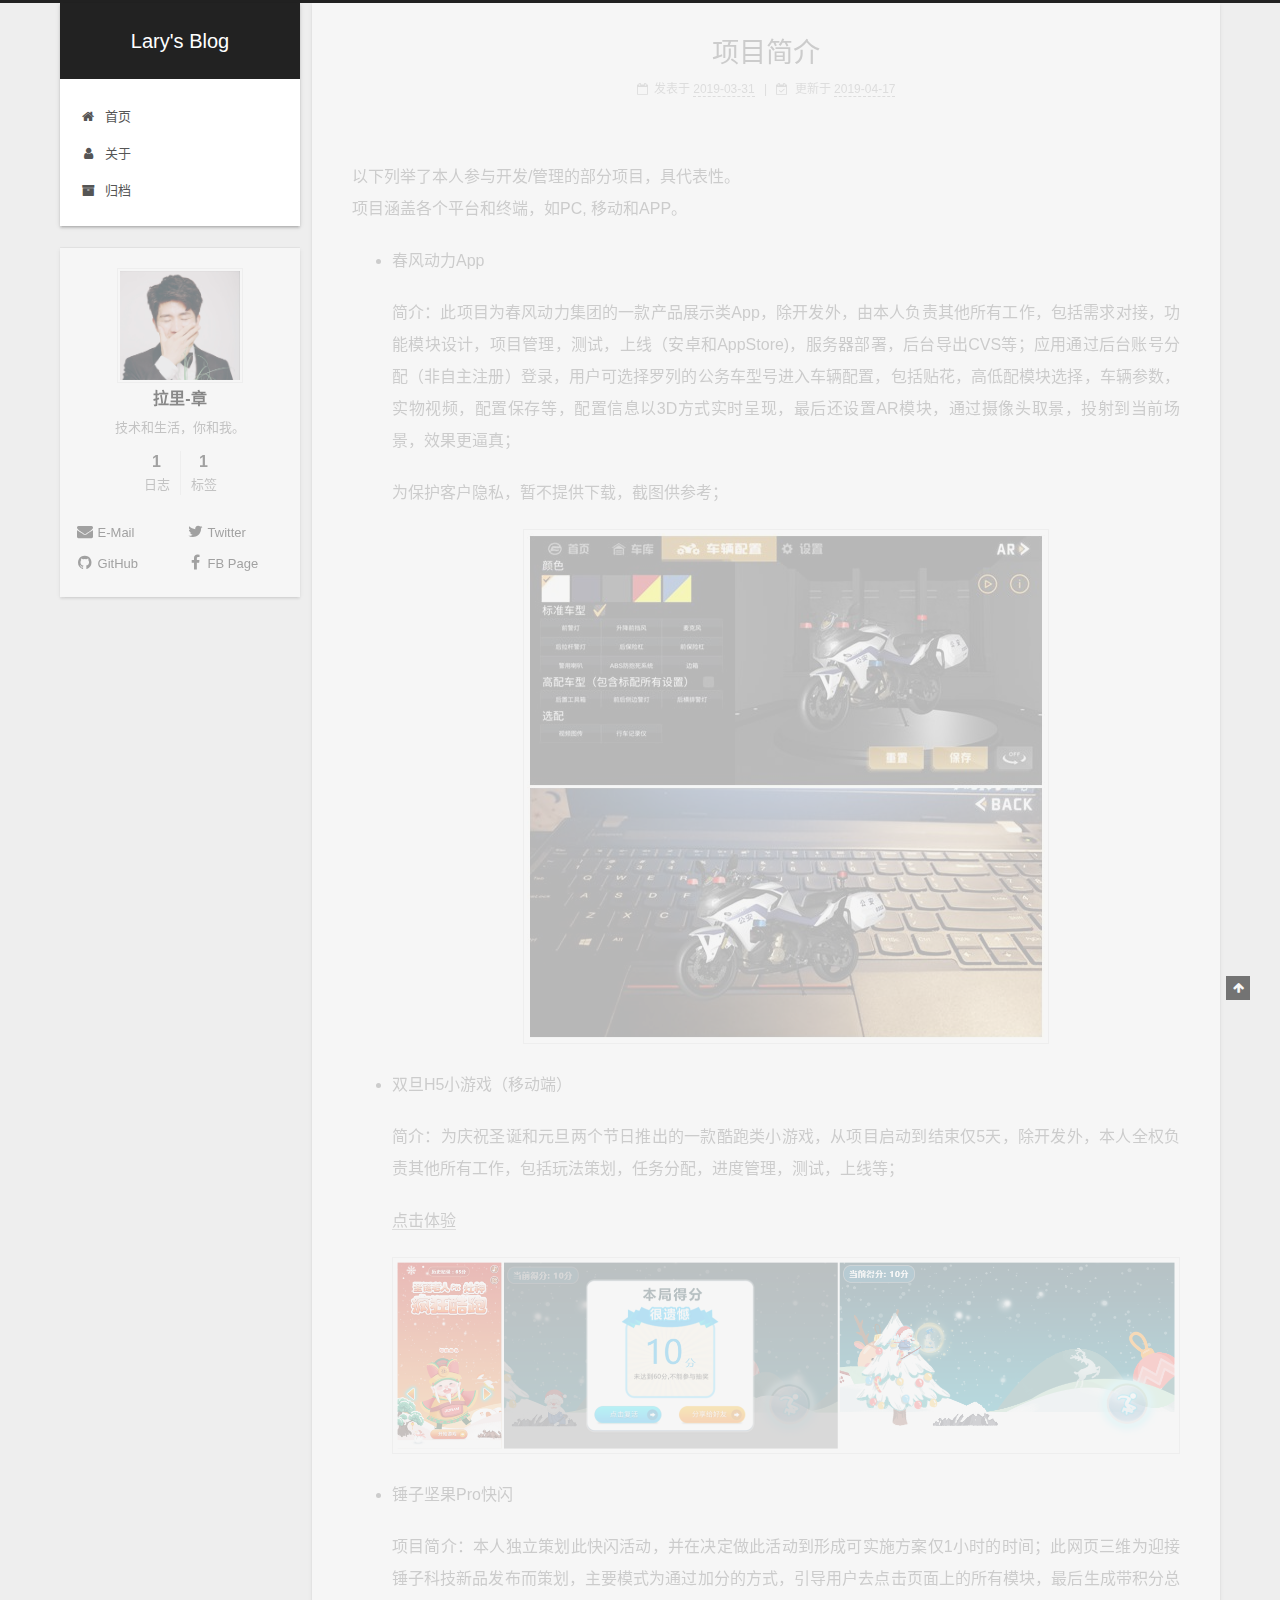
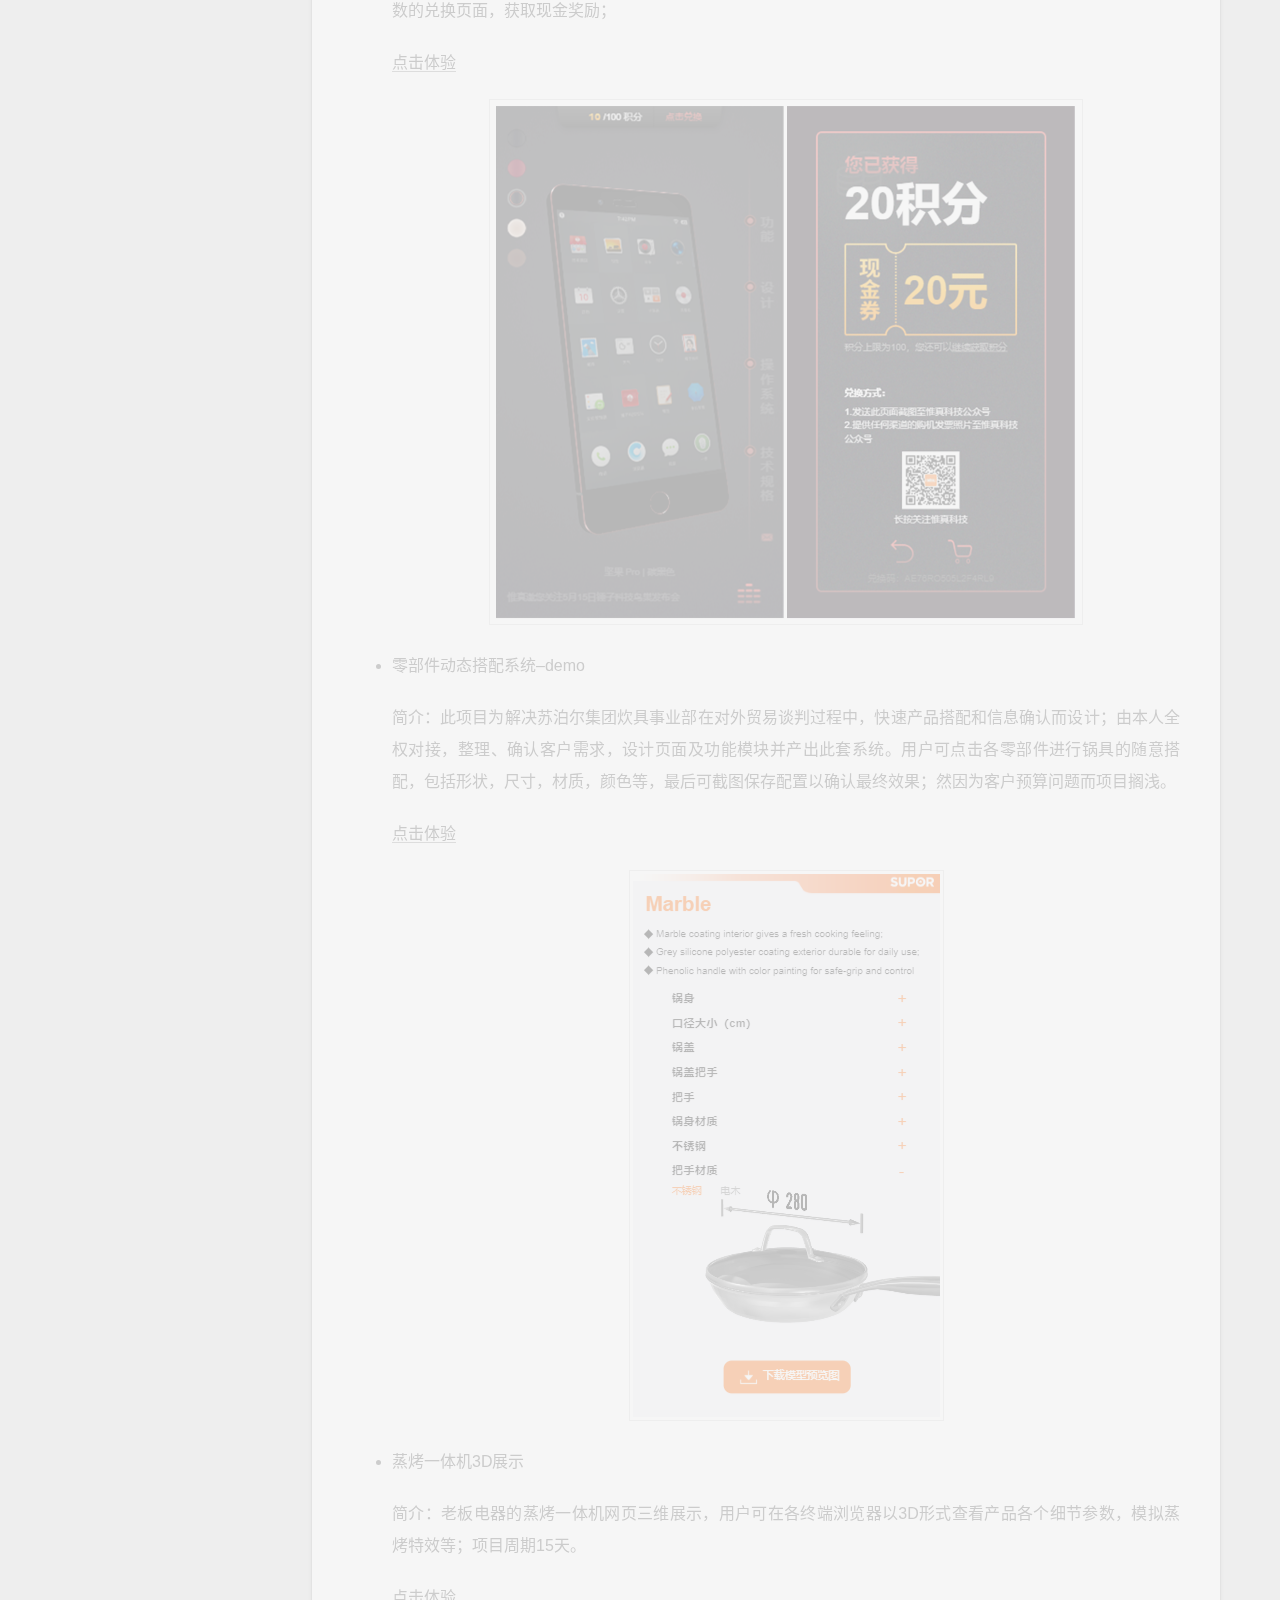
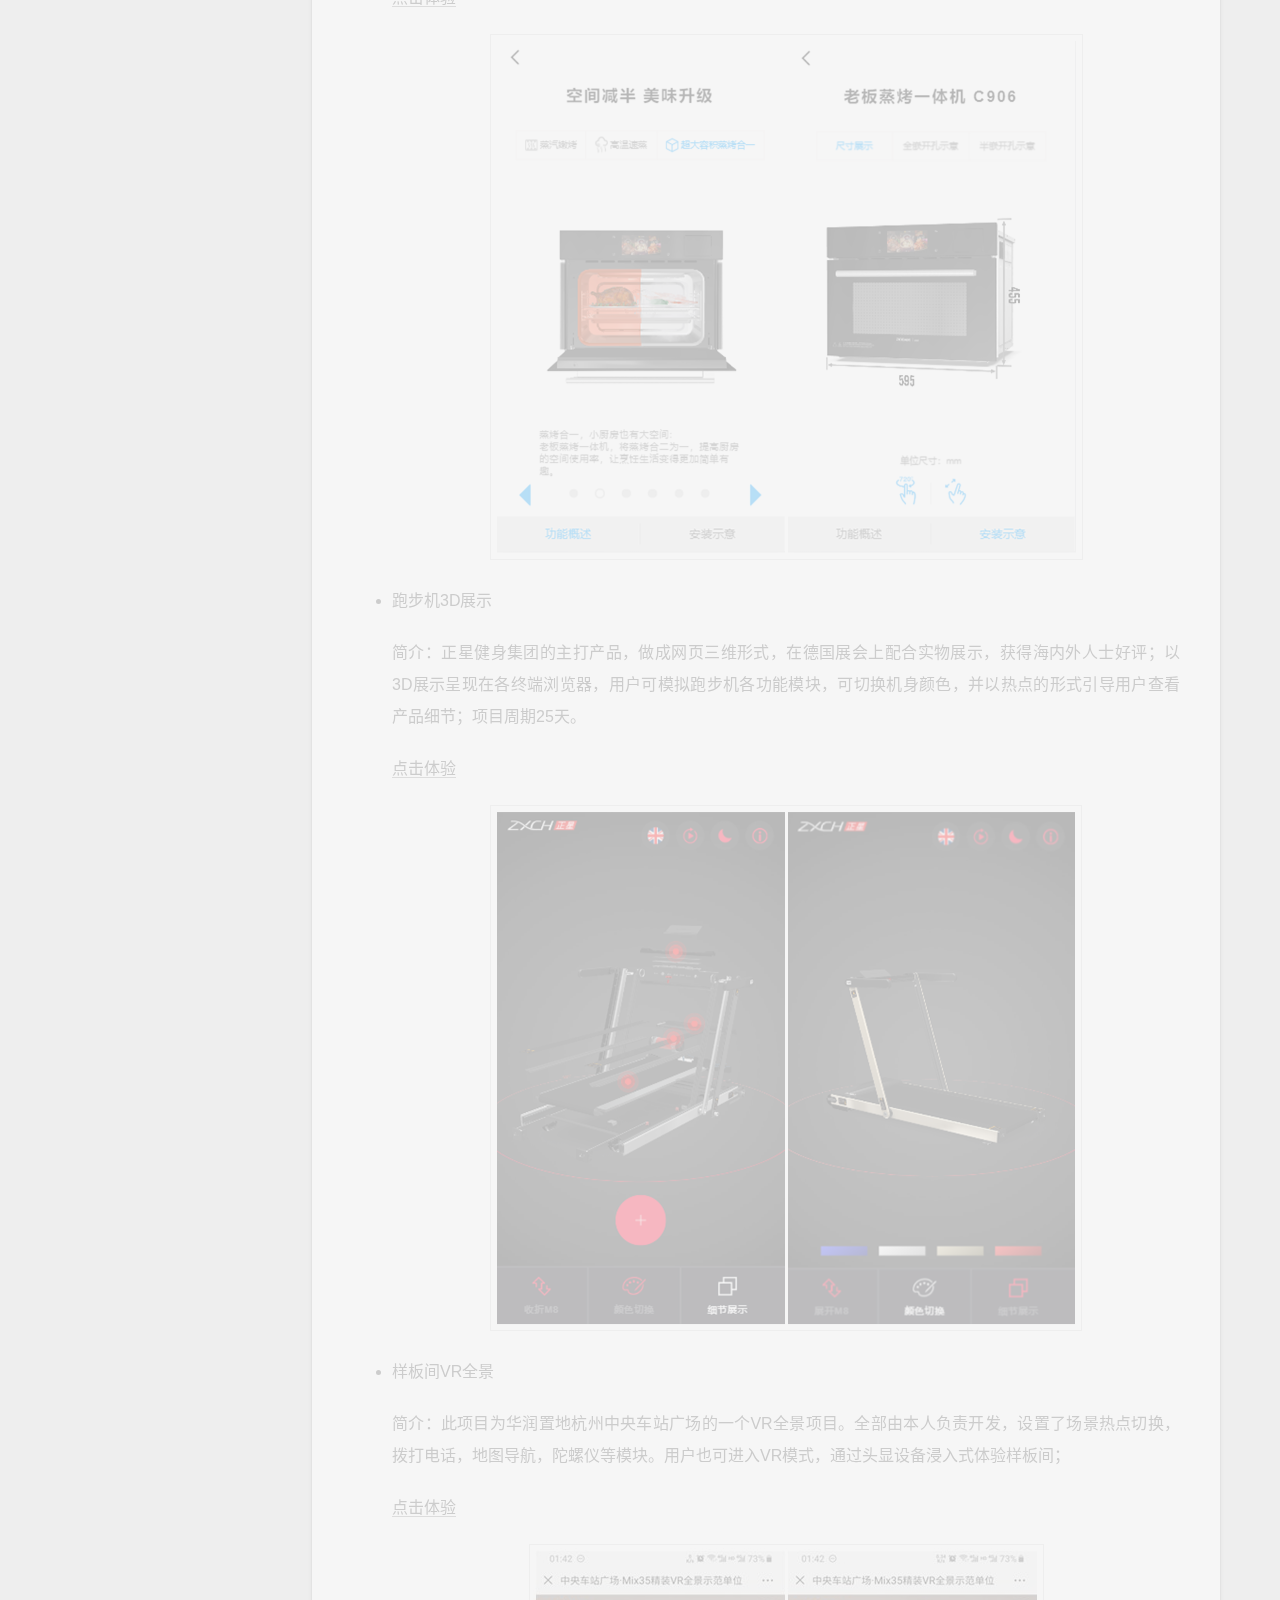
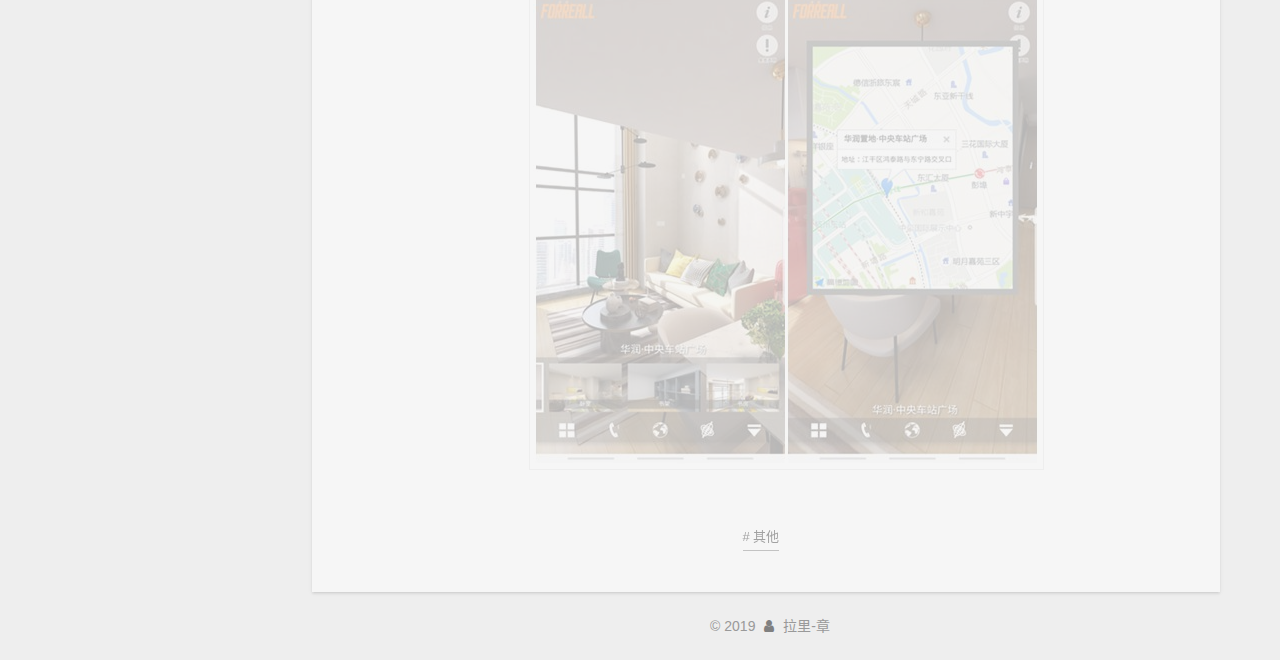
<file: 2019/03/31/Project-Description/index.html>
<!DOCTYPE html>












  


<html class="theme-next gemini use-motion" lang="zh-CN">
<head><meta name="generator" content="Hexo 3.8.0">
  <meta charset="UTF-8">
<meta http-equiv="X-UA-Compatible" content="IE=edge">
<meta name="viewport" content="width=device-width, initial-scale=1, maximum-scale=2">
<meta name="theme-color" content="#222">
























<link rel="stylesheet" href="/lib/font-awesome/css/font-awesome.min.css?v=4.6.2">

<link rel="stylesheet" href="/css/main.css?v=7.0.1">


  <link rel="apple-touch-icon" sizes="180x180" href="/images/apple-touch-icon-next.png?v=7.0.1">


  <link rel="icon" type="image/png" sizes="32x32" href="/images/favicon-32x32-next.png?v=7.0.1">


  <link rel="icon" type="image/png" sizes="16x16" href="/images/favicon-16x16-next.png?v=7.0.1">


  <link rel="mask-icon" href="/images/logo.svg?v=7.0.1" color="#222">







<script id="hexo.configurations">
  var NexT = window.NexT || {};
  var CONFIG = {
    root: '/',
    scheme: 'Gemini',
    version: '7.0.1',
    sidebar: {"position":"left","display":"post","offset":12,"onmobile":false,"dimmer":false},
    back2top: true,
    back2top_sidebar: false,
    fancybox: false,
    fastclick: false,
    lazyload: false,
    tabs: true,
    motion: {"enable":true,"async":false,"transition":{"post_block":"fadeIn","post_header":"slideDownIn","post_body":"slideDownIn","coll_header":"slideLeftIn","sidebar":"slideUpIn"}},
    algolia: {
      applicationID: '',
      apiKey: '',
      indexName: '',
      hits: {"per_page":10},
      labels: {"input_placeholder":"Search for Posts","hits_empty":"We didn't find any results for the search: ${query}","hits_stats":"${hits} results found in ${time} ms"}
    }
  };
</script>


  




  <meta name="description" content="以下列举了本人参与开发/管理的部分项目，具代表性。项目涵盖各个平台和终端，如PC, 移动和APP。  春风动力App 简介：此项目为春风动力集团的一款产品展示类App，除开发外，由本人负责其他所有工作，包括需求对接，功能模块设计，项目管理，测试，上线（安卓和AppStore)，服务器部署，后台导出CVS等；应用通过后台账号分配（非自主注册）登录，用户可选择罗列的公务车型号进入车辆配置，包括贴花，高">
<meta name="keywords" content="其他">
<meta property="og:type" content="article">
<meta property="og:title" content="项目简介">
<meta property="og:url" content="http://yoursite.com/2019/03/31/Project-Description/index.html">
<meta property="og:site_name" content="Lary&#39;s Blog">
<meta property="og:description" content="以下列举了本人参与开发/管理的部分项目，具代表性。项目涵盖各个平台和终端，如PC, 移动和APP。  春风动力App 简介：此项目为春风动力集团的一款产品展示类App，除开发外，由本人负责其他所有工作，包括需求对接，功能模块设计，项目管理，测试，上线（安卓和AppStore)，服务器部署，后台导出CVS等；应用通过后台账号分配（非自主注册）登录，用户可选择罗列的公务车型号进入车辆配置，包括贴花，高">
<meta property="og:locale" content="zh-CN">
<meta property="og:image" content="http://yoursite.com/2019/03/31/Project-Description/cfmoto.jpg">
<meta property="og:image" content="http://yoursite.com/2019/03/31/Project-Description/h5.png">
<meta property="og:image" content="http://yoursite.com/2019/03/31/Project-Description/tpro.png">
<meta property="og:image" content="http://yoursite.com/2019/03/31/Project-Description/苏泊尔.png">
<meta property="og:image" content="http://yoursite.com/2019/03/31/Project-Description/c906.png">
<meta property="og:image" content="http://yoursite.com/2019/03/31/Project-Description/zxm8.png">
<meta property="og:image" content="http://yoursite.com/2019/03/31/Project-Description/vr.jpg">
<meta property="og:updated_time" content="2019-04-16T19:02:52.823Z">
<meta name="twitter:card" content="summary">
<meta name="twitter:title" content="项目简介">
<meta name="twitter:description" content="以下列举了本人参与开发/管理的部分项目，具代表性。项目涵盖各个平台和终端，如PC, 移动和APP。  春风动力App 简介：此项目为春风动力集团的一款产品展示类App，除开发外，由本人负责其他所有工作，包括需求对接，功能模块设计，项目管理，测试，上线（安卓和AppStore)，服务器部署，后台导出CVS等；应用通过后台账号分配（非自主注册）登录，用户可选择罗列的公务车型号进入车辆配置，包括贴花，高">
<meta name="twitter:image" content="http://yoursite.com/2019/03/31/Project-Description/cfmoto.jpg">





  
  
  <link rel="canonical" href="http://yoursite.com/2019/03/31/Project-Description/">



<script id="page.configurations">
  CONFIG.page = {
    sidebar: "",
  };
</script>

  <title>项目简介 | Lary's Blog</title>
  






  <script>
    var _hmt = _hmt || [];
    (function() {
      var hm = document.createElement("script");
      hm.src = "https://hm.baidu.com/hm.js?5fa85bf98d5aae4728636dc2d5678b1b";
      var s = document.getElementsByTagName("script")[0];
      s.parentNode.insertBefore(hm, s);
    })();
  </script>







  <noscript>
  <style>
  .use-motion .motion-element,
  .use-motion .brand,
  .use-motion .menu-item,
  .sidebar-inner,
  .use-motion .post-block,
  .use-motion .pagination,
  .use-motion .comments,
  .use-motion .post-header,
  .use-motion .post-body,
  .use-motion .collection-title { opacity: initial; }

  .use-motion .logo,
  .use-motion .site-title,
  .use-motion .site-subtitle {
    opacity: initial;
    top: initial;
  }

  .use-motion .logo-line-before i { left: initial; }
  .use-motion .logo-line-after i { right: initial; }
  </style>
</noscript>

</head>

<body itemscope itemtype="http://schema.org/WebPage" lang="zh-CN">

  
  
    
  

  <div class="container sidebar-position-left page-post-detail">
    <div class="headband"></div>

    <header id="header" class="header" itemscope itemtype="http://schema.org/WPHeader">
      <div class="header-inner"><div class="site-brand-wrapper">
  <div class="site-meta">
    

    <div class="custom-logo-site-title">
      <a href="/" class="brand" rel="start">
        <span class="logo-line-before"><i></i></span>
        <span class="site-title">Lary's Blog</span>
        <span class="logo-line-after"><i></i></span>
      </a>
    </div>
    
    
  </div>

  <div class="site-nav-toggle">
    <button aria-label="切换导航栏">
      <span class="btn-bar"></span>
      <span class="btn-bar"></span>
      <span class="btn-bar"></span>
    </button>
  </div>
</div>



<nav class="site-nav">
  
    <ul id="menu" class="menu">
      
        
        
        
          
          <li class="menu-item menu-item-home">

    
    
    
      
    

    

    <a href="/" rel="section"><i class="menu-item-icon fa fa-fw fa-home"></i> <br>首页</a>

  </li>
        
        
        
          
          <li class="menu-item menu-item-about">

    
    
    
      
    

    

    <a href="/about/" rel="section"><i class="menu-item-icon fa fa-fw fa-user"></i> <br>关于</a>

  </li>
        
        
        
          
          <li class="menu-item menu-item-archives">

    
    
    
      
    

    

    <a href="/archives/" rel="section"><i class="menu-item-icon fa fa-fw fa-archive"></i> <br>归档</a>

  </li>

      
      
    </ul>
  

  

  
</nav>



  



</div>
    </header>

    


    <main id="main" class="main">
      <div class="main-inner">
        <div class="content-wrap">
          
            

          
          <div id="content" class="content">
            

  <div id="posts" class="posts-expand">
    

  

  
  
  

  

  <article class="post post-type-normal" itemscope itemtype="http://schema.org/Article">
  
  
  
  <div class="post-block">
    <link itemprop="mainEntityOfPage" href="http://yoursite.com/2019/03/31/Project-Description/">

    <span hidden itemprop="author" itemscope itemtype="http://schema.org/Person">
      <meta itemprop="name" content="拉里-章">
      <meta itemprop="description" content="技术和生活，你和我。">
      <meta itemprop="image" content="/images/avatar.gif">
    </span>

    <span hidden itemprop="publisher" itemscope itemtype="http://schema.org/Organization">
      <meta itemprop="name" content="Lary's Blog">
    </span>

    
      <header class="post-header">

        
        
          <h1 class="post-title" itemprop="name headline">项目简介

              
            
          </h1>
        

        <div class="post-meta">
          <span class="post-time">

            
            
            

            
              <span class="post-meta-item-icon">
                <i class="fa fa-calendar-o"></i>
              </span>
              
                <span class="post-meta-item-text">发表于</span>
              

              
                
              

              <time title="创建时间：2019-03-31 17:31:04" itemprop="dateCreated datePublished" datetime="2019-03-31T17:31:04+08:00">2019-03-31</time>
            

            
              

              
                
                <span class="post-meta-divider">|</span>
                

                <span class="post-meta-item-icon">
                  <i class="fa fa-calendar-check-o"></i>
                </span>
                
                  <span class="post-meta-item-text">更新于</span>
                
                <time title="修改时间：2019-04-17 03:02:52" itemprop="dateModified" datetime="2019-04-17T03:02:52+08:00">2019-04-17</time>
              
            
          </span>

          

          
            
            
          

          
          

          

          

          

        </div>
      </header>
    

    
    
    
    <div class="post-body" itemprop="articleBody">

      
      

      
        <p>以下列举了本人参与开发/管理的部分项目，具代表性。<br>项目涵盖各个平台和终端，如PC, 移动和APP。</p>
<ul>
<li><p>春风动力App</p>
<p>简介：此项目为春风动力集团的一款产品展示类App，除开发外，由本人负责其他所有工作，包括需求对接，功能模块设计，项目管理，测试，上线（安卓和AppStore)，服务器部署，后台导出CVS等；应用通过后台账号分配（非自主注册）登录，用户可选择罗列的公务车型号进入车辆配置，包括贴花，高低配模块选择，车辆参数，实物视频，配置保存等，配置信息以3D方式实时呈现，最后还设置AR模块，通过摄像头取景，投射到当前场景，效果更逼真；</p>
<p>为保护客户隐私，暂不提供下载，截图供参考；</p>
<p><img src="/2019/03/31/Project-Description/cfmoto.jpg" alt></p>
</li>
<li><p>双旦H5小游戏（移动端）</p>
<p>简介：为庆祝圣诞和元旦两个节日推出的一款酷跑类小游戏，从项目启动到结束仅5天，除开发外，本人全权负责其他所有工作，包括玩法策划，任务分配，进度管理，测试，上线等；</p>
<p><a href="https://forreall.cn/h5xmas" target="_blank" rel="noopener">点击体验</a></p>
<p><img src="/2019/03/31/Project-Description/h5.png" alt></p>
</li>
</ul>
<ul>
<li><p>锤子坚果Pro快闪</p>
<p>项目简介：本人独立策划此快闪活动，并在决定做此活动到形成可实施方案仅1小时的时间；此网页三维为迎接锤子科技新品发布而策划，主要模式为通过加分的方式，引导用户去点击页面上的所有模块，最后生成带积分总数的兑换页面，获取现金奖励；</p>
<p><a href="https://forreall.cn/3ds/app/tpro-exhibt" target="_blank" rel="noopener">点击体验</a></p>
<p><img src="/2019/03/31/Project-Description/tpro.png" alt></p>
</li>
</ul>
<ul>
<li><p>零部件动态搭配系统–demo</p>
<p>简介：此项目为解决苏泊尔集团炊具事业部在对外贸易谈判过程中，快速产品搭配和信息确认而设计；由本人全权对接，整理、确认客户需求，设计页面及功能模块并产出此套系统。用户可点击各零部件进行锅具的随意搭配，包括形状，尺寸，材质，颜色等，最后可截图保存配置以确认最终效果；然因为客户预算问题而项目搁浅。</p>
<p><a href="https://forreall.cn/3ds/app/supor/" target="_blank" rel="noopener">点击体验</a></p>
<p><img src="/2019/03/31/Project-Description/苏泊尔.png" alt></p>
</li>
<li><p>蒸烤一体机3D展示</p>
<p>简介：老板电器的蒸烤一体机网页三维展示，用户可在各终端浏览器以3D形式查看产品各个细节参数，模拟蒸烤特效等；项目周期15天。</p>
<p><a href="https://forreall.cn/3ds/app/robam_c906/" target="_blank" rel="noopener">点击体验</a></p>
<p><img src="/2019/03/31/Project-Description/c906.png" alt></p>
</li>
</ul>
<ul>
<li><p>跑步机3D展示</p>
<p>简介：正星健身集团的主打产品，做成网页三维形式，在德国展会上配合实物展示，获得海内外人士好评；以3D展示呈现在各终端浏览器，用户可模拟跑步机各功能模块，可切换机身颜色，并以热点的形式引导用户查看产品细节；项目周期25天。</p>
<p><a href="https://forreall.cn/3ds/app/ZX_M8/" target="_blank" rel="noopener">点击体验</a></p>
<p><img src="/2019/03/31/Project-Description/zxm8.png" alt></p>
</li>
</ul>
<ul>
<li><p>样板间VR全景</p>
<p>简介：此项目为华润置地杭州中央车站广场的一个VR全景项目。全部由本人负责开发，设置了场景热点切换，拨打电话，地图导航，陀螺仪等模块。用户也可进入VR模式，通过头显设备浸入式体验样板间；</p>
<p><a href="https://forreall.cn/pano/cr-phenix" target="_blank" rel="noopener">点击体验</a></p>
<p><img src="/2019/03/31/Project-Description/vr.jpg" alt></p>
</li>
</ul>

      
    </div>

    

    
    
    

    

    
      
    
    

    

    <footer class="post-footer">
      
        <div class="post-tags">
          
            <a href="/tags/其他/" rel="tag"># 其他</a>
          
        </div>
      

      
      
      

      

      
      
    </footer>
  </div>
  
  
  
  </article>


  </div>


          </div>
          

  



        </div>
        
          
  
  <div class="sidebar-toggle">
    <div class="sidebar-toggle-line-wrap">
      <span class="sidebar-toggle-line sidebar-toggle-line-first"></span>
      <span class="sidebar-toggle-line sidebar-toggle-line-middle"></span>
      <span class="sidebar-toggle-line sidebar-toggle-line-last"></span>
    </div>
  </div>

  <aside id="sidebar" class="sidebar">
    <div class="sidebar-inner">

      

      

      <div class="site-overview-wrap sidebar-panel sidebar-panel-active">
        <div class="site-overview">
          <div class="site-author motion-element" itemprop="author" itemscope itemtype="http://schema.org/Person">
            
              <img class="site-author-image" itemprop="image" src="/images/avatar.gif" alt="拉里-章">
            
              <p class="site-author-name" itemprop="name">拉里-章</p>
              <div class="site-description motion-element" itemprop="description">技术和生活，你和我。</div>
          </div>

          
            <nav class="site-state motion-element">
              
                <div class="site-state-item site-state-posts">
                
                  <a href="/archives/">
                
                    <span class="site-state-item-count">1</span>
                    <span class="site-state-item-name">日志</span>
                  </a>
                </div>
              

              

              
                
                
                <div class="site-state-item site-state-tags">
                  
                    
                    
                      
                    
                    <span class="site-state-item-count">1</span>
                    <span class="site-state-item-name">标签</span>
                  
                </div>
              
            </nav>
          

          

          

          
            <div class="links-of-author motion-element">
              
                <span class="links-of-author-item">
                  
                  
                    
                  
                  
                    
                  
                  <a href="mailto:lary.zhang@outlook.com" title="E-Mail &rarr; mailto:lary.zhang@outlook.com" rel="noopener" target="_blank"><i class="fa fa-fw fa-envelope"></i>E-Mail</a>
                </span>
              
                <span class="links-of-author-item">
                  
                  
                    
                  
                  
                    
                  
                  <a href="https://twitter.com/verylary15" title="Twitter &rarr; https://twitter.com/verylary15" rel="noopener" target="_blank"><i class="fa fa-fw fa-twitter"></i>Twitter</a>
                </span>
              
                <span class="links-of-author-item">
                  
                  
                    
                  
                  
                    
                  
                  <a href="https://github.com/verylary15" title="GitHub &rarr; https://github.com/verylary15" rel="noopener" target="_blank"><i class="fa fa-fw fa-github"></i>GitHub</a>
                </span>
              
                <span class="links-of-author-item">
                  
                  
                    
                  
                  
                    
                  
                  <a href="https://www.facebook.com/profile.php?id=100033513252345" title="FB Page &rarr; https://www.facebook.com/profile.php?id=100033513252345" rel="noopener" target="_blank"><i class="fa fa-fw fa-facebook"></i>FB Page</a>
                </span>
              
            </div>
          

          

          
          

          
            
          
          

        </div>
      </div>

      

      

    </div>
  </aside>
  


        
      </div>
    </main>

    <footer id="footer" class="footer">
      <div class="footer-inner">
        <div class="copyright">&copy; <span itemprop="copyrightYear">2019</span>
  <span class="with-love" id="animate">
    <i class="fa fa-user"></i>
  </span>
  <span class="author" itemprop="copyrightHolder">拉里-章</span>

  

  
</div>








<script async src="//busuanzi.ibruce.info/busuanzi/2.3/busuanzi.pure.mini.js"></script>
        








        
      </div>
    </footer>

    
      <div class="back-to-top">
        <i class="fa fa-arrow-up"></i>
        
      </div>
    

    

    

    
  </div>

  

<script>
  if (Object.prototype.toString.call(window.Promise) !== '[object Function]') {
    window.Promise = null;
  }
</script>


























  
  <script src="/lib/jquery/index.js?v=2.1.3"></script>

  
  <script src="/lib/velocity/velocity.min.js?v=1.2.1"></script>

  
  <script src="/lib/velocity/velocity.ui.min.js?v=1.2.1"></script>


  


  <script src="/js/src/utils.js?v=7.0.1"></script>

  <script src="/js/src/motion.js?v=7.0.1"></script>



  
  


  <script src="/js/src/affix.js?v=7.0.1"></script>

  <script src="/js/src/schemes/pisces.js?v=7.0.1"></script>




  
  <script src="/js/src/scrollspy.js?v=7.0.1"></script>
<script src="/js/src/post-details.js?v=7.0.1"></script>



  


  <script src="/js/src/next-boot.js?v=7.0.1"></script>


  

  

  

  


  


  




  

  

  

  

  

  

  

  

  

  

  

  

  

  

</body>
</html>
</file>
<file: css/main.css>
/* normalize.css v8.0.1 | MIT License | github.com/necolas/normalize.css */
html {
  line-height: 1.15; /* 1 */
  -webkit-text-size-adjust: 100%; /* 2 */
}
body {
  margin: 0;
}
main {
  display: block;
}
h1 {
  font-size: 2em;
  margin: 0.67em 0;
}
hr {
  box-sizing: content-box; /* 1 */
  height: 0; /* 1 */
  overflow: visible; /* 2 */
}
pre {
  font-family: monospace, monospace; /* 1 */
  font-size: 1em; /* 2 */
}
a {
  background-color: transparent;
}
abbr[title] {
  border-bottom: none; /* 1 */
  text-decoration: underline; /* 2 */
  text-decoration: underline dotted; /* 2 */
}
b,
strong {
  font-weight: bolder;
}
code,
kbd,
samp {
  font-family: monospace, monospace; /* 1 */
  font-size: 1em; /* 2 */
}
small {
  font-size: 80%;
}
sub,
sup {
  font-size: 75%;
  line-height: 0;
  position: relative;
  vertical-align: baseline;
}
sub {
  bottom: -0.25em;
}
sup {
  top: -0.5em;
}
img {
  border-style: none;
}
button,
input,
optgroup,
select,
textarea {
  font-family: inherit; /* 1 */
  font-size: 100%; /* 1 */
  line-height: 1.15; /* 1 */
  margin: 0; /* 2 */
}
button,
input {
/* 1 */
  overflow: visible;
}
button,
select {
/* 1 */
  text-transform: none;
}
button,
[type="button"],
[type="reset"],
[type="submit"] {
  -webkit-appearance: button;
}
button::-moz-focus-inner,
[type="button"]::-moz-focus-inner,
[type="reset"]::-moz-focus-inner,
[type="submit"]::-moz-focus-inner {
  border-style: none;
  padding: 0;
}
button:-moz-focusring,
[type="button"]:-moz-focusring,
[type="reset"]:-moz-focusring,
[type="submit"]:-moz-focusring {
  outline: 1px dotted ButtonText;
}
fieldset {
  padding: 0.35em 0.75em 0.625em;
}
legend {
  box-sizing: border-box; /* 1 */
  color: inherit; /* 2 */
  display: table; /* 1 */
  max-width: 100%; /* 1 */
  padding: 0; /* 3 */
  white-space: normal; /* 1 */
}
progress {
  vertical-align: baseline;
}
textarea {
  overflow: auto;
}
[type="checkbox"],
[type="radio"] {
  box-sizing: border-box; /* 1 */
  padding: 0; /* 2 */
}
[type="number"]::-webkit-inner-spin-button,
[type="number"]::-webkit-outer-spin-button {
  height: auto;
}
[type="search"] {
  -webkit-appearance: textfield; /* 1 */
  outline-offset: -2px; /* 2 */
}
[type="search"]::-webkit-search-decoration {
  -webkit-appearance: none;
}
::-webkit-file-upload-button {
  -webkit-appearance: button; /* 1 */
  font: inherit; /* 2 */
}
details {
  display: block;
}
summary {
  display: list-item;
}
template {
  display: none;
}
[hidden] {
  display: none;
}
::selection {
  background: #262a30;
  color: #fff;
}
body {
  position: relative;
  font-family: 'Lato', "PingFang SC", "Microsoft YaHei", sans-serif;
  font-size: 14px;
  line-height: 2;
  color: #555;
  background: #eee;
}
@media (max-width: 991px) {
  body {
    padding-right: 0 !important;
  }
}
@media (min-width: 1200px) {
  body {
    font-size: 16px;
  }
}
h1,
h2,
h3,
h4,
h5,
h6 {
  margin: 20px 0 15px;
  padding: 0;
  font-weight: bold;
  line-height: 1.5;
  font-family: 'Lato', "PingFang SC", "Microsoft YaHei", sans-serif;
}
h1 {
  font-size: 22px;
}
h1 code {
  font-size: 1em;
}
@media (max-width: 767px) {
  h1 {
    font-size: 18px;
  }
  h1 code {
    font-size: 1em;
  }
}
h2 {
  font-size: 20px;
}
h2 code {
  font-size: 1em;
}
@media (max-width: 767px) {
  h2 {
    font-size: 16px;
  }
  h2 code {
    font-size: 1em;
  }
}
h3 {
  font-size: 18px;
}
h3 code {
  font-size: 1em;
}
@media (max-width: 767px) {
  h3 {
    font-size: 14px;
  }
  h3 code {
    font-size: 1em;
  }
}
h4 {
  font-size: 16px;
}
h4 code {
  font-size: 1em;
}
@media (max-width: 767px) {
  h4 {
    font-size: 12px;
  }
  h4 code {
    font-size: 1em;
  }
}
h5 {
  font-size: 14px;
}
h5 code {
  font-size: 1em;
}
@media (max-width: 767px) {
  h5 {
    font-size: 10px;
  }
  h5 code {
    font-size: 1em;
  }
}
h6 {
  font-size: 12px;
}
h6 code {
  font-size: 1em;
}
@media (max-width: 767px) {
  h6 {
    font-size: 8px;
  }
  h6 code {
    font-size: 1em;
  }
}
p {
  margin: 0 0 20px 0;
}
a,
span.exturl {
  overflow-wrap: break-word;
  word-wrap: break-word;
  background-color: transparent;
  color: #555;
  text-decoration: none;
  outline: none;
  border-bottom: 1px solid #999;
  cursor: pointer;
}
a:hover,
span.exturl:hover {
  color: #222;
  border-bottom-color: #222;
}
video {
  max-width: 100%;
  display: block;
  margin-left: auto;
  margin-right: auto;
}
img {
  display: block;
  margin: auto;
  max-width: 100%;
  height: auto;
}
hr {
  margin: 40px 0;
  height: 3px;
  border: none;
  background-color: #ddd;
  background-image: repeating-linear-gradient(-45deg, #fff, #fff 4px, transparent 4px, transparent 8px);
}
blockquote {
  margin: 0;
  padding: 0 15px;
  color: #666;
  border-left: 4px solid #ddd;
}
blockquote cite::before {
  content: "-";
  padding: 0 5px;
}
dt {
  font-weight: 700;
}
dd {
  margin: 0;
  padding: 0;
}
kbd {
  border: 1px solid #ccc;
  border-radius: 0.2em;
  box-shadow: 0.1em 0.1em 0.2em rgba(0,0,0,0.1);
  background-color: #f9f9f9;
  font-family: inherit;
  background-image: linear-gradient(top, #eee, #fff, #eee);
  padding: 0.1em 0.3em;
  white-space: nowrap;
}
.text-left {
  text-align: left;
}
.text-center {
  text-align: center;
}
.text-right {
  text-align: right;
}
.text-justify {
  text-align: justify;
}
.text-nowrap {
  white-space: nowrap;
}
.text-lowercase {
  text-transform: lowercase;
}
.text-uppercase {
  text-transform: uppercase;
}
.text-capitalize {
  text-transform: capitalize;
}
.center-block {
  display: block;
  margin-left: auto;
  margin-right: auto;
}
.clearfix:before,
.clearfix:after {
  content: " ";
  display: table;
}
.clearfix:after {
  clear: both;
}
.pullquote {
  width: 45%;
}
.pullquote.left {
  float: left;
  margin-left: 5px;
  margin-right: 10px;
}
.pullquote.right {
  float: right;
  margin-left: 10px;
  margin-right: 5px;
}
.affix {
  position: fixed;
}
.translation {
  margin-top: -20px;
  font-size: 14px;
  color: #999;
}
.scrollbar-measure {
  width: 100px;
  height: 100px;
  overflow: scroll;
  position: absolute;
  top: -9999px;
}
.use-motion .motion-element {
  opacity: 0;
}
.table-container {
  margin: 20px 0;
  overflow: auto;
  -webkit-overflow-scrolling: touch;
}
table {
  width: 100%;
  border-collapse: collapse;
  border-spacing: 0;
  font-size: 14px;
}
table > tbody > tr:nth-of-type(odd) {
  background-color: #f9f9f9;
}
table > tbody > tr:hover {
  background-color: #f5f5f5;
}
caption,
th,
td {
  padding: 8px;
  text-align: left;
  vertical-align: middle;
  font-weight: normal;
}
th,
td {
  border: 1px solid #ddd;
  border-bottom: 3px solid #ddd;
}
th {
  padding-bottom: 10px;
  font-weight: 700;
}
td {
  border-bottom-width: 1px;
}
html,
body {
  height: 100%;
}
.container {
  position: relative;
}
.header-inner {
  margin: 0 auto;
  padding: 100px 0 70px;
  width: calc(100% - 20px);
}
@media (min-width: 1200px) {
  .container .header-inner {
    width: 1160px;
  }
}
@media (min-width: 1600px) {
  .container .header-inner {
    width: 73%;
  }
}
.main-inner {
  margin: 0 auto;
  width: calc(100% - 20px);
}
@media (min-width: 1200px) {
  .container .main-inner {
    width: 1160px;
  }
}
@media (min-width: 1600px) {
  .container .main-inner {
    width: 73%;
  }
}
.footer {
  padding: 20px 0;
}
.footer-inner {
  box-sizing: border-box;
  margin: 0px auto;
  width: calc(100% - 20px);
}
@media (min-width: 1200px) {
  .container .footer-inner {
    width: 1160px;
  }
}
@media (min-width: 1600px) {
  .container .footer-inner {
    width: 73%;
  }
}
pre,
.highlight {
  overflow: auto;
  margin: 20px 0;
  padding: 0;
  font-size: 14px;
  color: #4d4d4c;
  background: #f7f7f7;
  line-height: 1.6;
}
pre,
code {
  font-family: consolas, Menlo, "PingFang SC", "Microsoft YaHei", monospace;
}
code {
  overflow-wrap: break-word;
  word-wrap: break-word;
  padding: 2px 4px;
  color: #555;
  background: #eee;
  border-radius: 3px;
  font-size: 14px;
}
pre {
  padding: 10px;
}
pre code {
  padding: 0;
  color: #4d4d4c;
  background: none;
  text-shadow: none;
}
.highlight {
  border-radius: 1px;
}
.highlight pre {
  border: none;
  margin: 0;
  padding: 10px 0;
}
.highlight table {
  margin: 0;
  width: auto;
  border: none;
}
.highlight td {
  border: none;
  padding: 0;
}
.highlight figcaption {
  font-size: 1em;
  color: #4d4d4c;
  line-height: 1em;
  margin-bottom: 1em;
  margin: 0em;
  padding: 0.5em;
  background: #eee;
  border-bottom: 1px solid #e9e9e9;
}
.highlight figcaption:before,
.highlight figcaption:after {
  content: " ";
  display: table;
}
.highlight figcaption:after {
  clear: both;
}
.highlight figcaption a {
  float: right;
  color: #4d4d4c;
}
.highlight figcaption a:hover {
  border-bottom-color: #4d4d4c;
}
.highlight .gutter pre {
  padding-left: 10px;
  padding-right: 10px;
  color: #869194;
  text-align: right;
  background-color: #eff2f3;
}
.highlight .code pre {
  width: 100%;
  padding-left: 10px;
  padding-right: 10px;
  background-color: #f7f7f7;
}
.highlight .line {
  height: 20px;
}
.gutter {
  -webkit-user-select: none;
  -moz-user-select: none;
  -ms-user-select: none;
  user-select: none;
}
.gist table {
  width: auto;
}
.gist table td {
  border: none;
}
pre .deletion {
  background: #fdd;
}
pre .addition {
  background: #dfd;
}
pre .meta {
  color: #8959a8;
}
pre .comment {
  color: #8e908c;
}
pre .variable,
pre .attribute,
pre .tag,
pre .name,
pre .regexp,
pre .ruby .constant,
pre .xml .tag .title,
pre .xml .pi,
pre .xml .doctype,
pre .html .doctype,
pre .css .id,
pre .css .class,
pre .css .pseudo {
  color: #c82829;
}
pre .number,
pre .preprocessor,
pre .built_in,
pre .builtin-name,
pre .literal,
pre .params,
pre .constant,
pre .command {
  color: #f5871f;
}
pre .ruby .class .title,
pre .css .rules .attribute,
pre .string,
pre .symbol,
pre .value,
pre .inheritance,
pre .header,
pre .ruby .symbol,
pre .xml .cdata,
pre .special,
pre .formula {
  color: #718c00;
}
pre .title,
pre .css .hexcolor {
  color: #3e999f;
}
pre .function,
pre .python .decorator,
pre .python .title,
pre .ruby .function .title,
pre .ruby .title .keyword,
pre .perl .sub,
pre .javascript .title,
pre .coffeescript .title {
  color: #4271ae;
}
pre .keyword,
pre .javascript .function {
  color: #8959a8;
}
.posts-expand .post-body img.full-image {
  border: none;
}
.blockquote-center,
.page-home .post-type-quote blockquote,
.page-post-detail .post-type-quote blockquote {
  position: relative;
  margin: 40px 0;
  padding: 0;
  border-left: none;
  text-align: center;
}
.blockquote-center::before,
.page-home .post-type-quote blockquote::before,
.page-post-detail .post-type-quote blockquote::before,
.blockquote-center::after,
.page-home .post-type-quote blockquote::after,
.page-post-detail .post-type-quote blockquote::after {
  position: absolute;
  content: ' ';
  display: block;
  width: 100%;
  height: 24px;
  opacity: 0.2;
  background-repeat: no-repeat;
  background-position: 0 -6px;
  background-size: 22px 22px;
}
.blockquote-center::before,
.page-home .post-type-quote blockquote::before,
.page-post-detail .post-type-quote blockquote::before {
  top: -20px;
  background-image: url("../images/quote-l.svg");
  border-top: 1px solid #ccc;
}
.blockquote-center::after,
.page-home .post-type-quote blockquote::after,
.page-post-detail .post-type-quote blockquote::after {
  bottom: -20px;
  background-image: url("../images/quote-r.svg");
  border-bottom: 1px solid #ccc;
  background-position: 100% 8px;
}
.blockquote-center p,
.page-home .post-type-quote blockquote p,
.page-post-detail .post-type-quote blockquote p,
.blockquote-center div,
.page-home .post-type-quote blockquote div,
.page-post-detail .post-type-quote blockquote div {
  text-align: center;
}
.post .post-body .group-picture img {
  box-sizing: border-box;
  padding: 0 3px;
  border: none;
}
.post .group-picture-row {
  overflow: hidden;
  margin-top: 6px;
}
.post .group-picture-row:first-child {
  margin-top: 0;
}
.post .group-picture-column {
  float: left;
}
.page-post-detail .post-body .group-picture-column {
  float: none;
  margin-top: 10px;
  width: auto !important;
}
.page-post-detail .post-body .group-picture-column img {
  margin: 0 auto;
}
.page-archive .group-picture-container {
  overflow: hidden;
}
.page-archive .group-picture-row {
  float: left;
}
.page-archive .group-picture-row:first-child {
  margin-top: 6px;
}
.page-archive .group-picture-column {
  max-width: 150px;
  max-height: 150px;
}
.post-body .label {
  display: inline;
  padding: 0 2px;
}
.post-body .label.default {
  background-color: #f0f0f0;
}
.post-body .label.primary {
  background-color: #efe6f7;
}
.post-body .label.info {
  background-color: #e5f2f8;
}
.post-body .label.success {
  background-color: #e7f4e9;
}
.post-body .label.warning {
  background-color: #fcf6e1;
}
.post-body .label.danger {
  background-color: #fae8eb;
}
.post-body .note {
  position: relative;
  padding: 15px;
  margin-bottom: 20px;
  border: 1px solid #eee;
  border-left-width: 5px;
  border-radius: 3px;
}
.post-body .note h2,
.post-body .note h3,
.post-body .note h4,
.post-body .note h5,
.post-body .note h6 {
  margin-top: 0;
  margin-bottom: 0;
  border-bottom: initial;
  padding-top: 0 !important;
}
.post-body .note p:first-child,
.post-body .note ul:first-child,
.post-body .note ol:first-child,
.post-body .note table:first-child,
.post-body .note pre:first-child,
.post-body .note blockquote:first-child {
  margin-top: 0;
}
.post-body .note p:last-child,
.post-body .note ul:last-child,
.post-body .note ol:last-child,
.post-body .note table:last-child,
.post-body .note pre:last-child,
.post-body .note blockquote:last-child {
  margin-bottom: 0;
}
.post-body .note.default {
  border-left-color: #777;
}
.post-body .note.default h2,
.post-body .note.default h3,
.post-body .note.default h4,
.post-body .note.default h5,
.post-body .note.default h6 {
  color: #777;
}
.post-body .note.primary {
  border-left-color: #6f42c1;
}
.post-body .note.primary h2,
.post-body .note.primary h3,
.post-body .note.primary h4,
.post-body .note.primary h5,
.post-body .note.primary h6 {
  color: #6f42c1;
}
.post-body .note.info {
  border-left-color: #428bca;
}
.post-body .note.info h2,
.post-body .note.info h3,
.post-body .note.info h4,
.post-body .note.info h5,
.post-body .note.info h6 {
  color: #428bca;
}
.post-body .note.success {
  border-left-color: #5cb85c;
}
.post-body .note.success h2,
.post-body .note.success h3,
.post-body .note.success h4,
.post-body .note.success h5,
.post-body .note.success h6 {
  color: #5cb85c;
}
.post-body .note.warning {
  border-left-color: #f0ad4e;
}
.post-body .note.warning h2,
.post-body .note.warning h3,
.post-body .note.warning h4,
.post-body .note.warning h5,
.post-body .note.warning h6 {
  color: #f0ad4e;
}
.post-body .note.danger {
  border-left-color: #d9534f;
}
.post-body .note.danger h2,
.post-body .note.danger h3,
.post-body .note.danger h4,
.post-body .note.danger h5,
.post-body .note.danger h6 {
  color: #d9534f;
}
.post-body .tabs {
  position: relative;
  display: block;
  margin-bottom: 20px;
  padding-top: 10px;
}
.post-body .tabs ul.nav-tabs {
  margin: 0;
  padding: 0;
  display: flex;
  margin-bottom: -1px;
}
@media (max-width: 413px) {
  .post-body .tabs ul.nav-tabs {
    display: block;
    margin-bottom: 5px;
  }
}
.post-body .tabs ul.nav-tabs li.tab {
  list-style-type: none !important;
  margin: 0 0.25em 0 0;
  border-top: 3px solid transparent;
  border-left: 1px solid transparent;
  border-right: 1px solid transparent;
}
@media (max-width: 413px) {
  .post-body .tabs ul.nav-tabs li.tab {
    margin: initial;
    border-top: 1px solid transparent;
    border-left: 3px solid transparent;
    border-right: 1px solid transparent;
    border-bottom: 1px solid transparent;
  }
}
.post-body .tabs ul.nav-tabs li.tab a {
  outline: 0;
  border-bottom: initial;
  display: block;
  line-height: 1.8em;
  padding: 0.25em 0.75em;
  transition-duration: 0.2s;
  transition-timing-function: ease-out;
  transition-delay: 0s;
}
.post-body .tabs ul.nav-tabs li.tab a i {
  width: 1.285714285714286em;
}
.post-body .tabs ul.nav-tabs li.tab.active {
  border-top: 3px solid #fc6423;
  border-left: 1px solid #ddd;
  border-right: 1px solid #ddd;
  background-color: #fff;
}
@media (max-width: 413px) {
  .post-body .tabs ul.nav-tabs li.tab.active {
    border-top: 1px solid #ddd;
    border-left: 3px solid #fc6423;
    border-right: 1px solid #ddd;
    border-bottom: 1px solid #ddd;
  }
}
.post-body .tabs ul.nav-tabs li.tab.active a {
  cursor: default;
  color: #555;
}
.post-body .tabs .tab-content {
  background-color: #fff;
}
.post-body .tabs .tab-content .tab-pane {
  border: 1px solid #ddd;
  padding: 20px 20px 0 20px;
}
.post-body .tabs .tab-content .tab-pane:not(.active) {
  display: none;
}
.post-body .tabs .tab-content .tab-pane.active {
  display: block;
}
.btn {
  display: inline-block;
  padding: 0 20px;
  font-size: 14px;
  color: #555;
  background: #fff;
  border: 2px solid #555;
  text-decoration: none;
  border-radius: 2px;
  transition-property: background-color;
  transition-duration: 0.2s;
  transition-timing-function: ease-in-out;
  transition-delay: 0s;
  line-height: 2;
}
.btn:hover {
  border-color: #222;
  color: #fff;
  background: #222;
}
.btn +.btn {
  margin: 0 0 8px 8px;
}
.btn .fa-fw {
  width: 1.285714285714286em;
  text-align: left;
}
.btn-bar {
  display: block;
  width: 22px;
  height: 2px;
  background: #555;
  border-radius: 1px;
}
.btn-bar+.btn-bar {
  margin-top: 4px;
}
.pagination {
  margin: 120px 0 40px;
  text-align: center;
  border-top: 1px solid #eee;
}
.page-number-basic,
.pagination .prev,
.pagination .next,
.pagination .page-number,
.pagination .space {
  display: inline-block;
  position: relative;
  top: -1px;
  margin: 0 10px;
  padding: 0 11px;
}
@media (max-width: 767px) {
  .page-number-basic,
  .pagination .prev,
  .pagination .next,
  .pagination .page-number,
  .pagination .space {
    margin: 0 5px;
  }
}
.pagination .prev,
.pagination .next,
.pagination .page-number {
  border-bottom: 0;
  border-top: 1px solid #eee;
  transition-property: border-color;
  transition-duration: 0.2s;
  transition-timing-function: ease-in-out;
  transition-delay: 0s;
}
.pagination .prev:hover,
.pagination .next:hover,
.pagination .page-number:hover {
  border-top-color: #222;
}
.pagination .space {
  padding: 0;
  margin: 0;
}
.pagination .prev {
  margin-left: 0;
}
.pagination .next {
  margin-right: 0;
}
.pagination .page-number.current {
  color: #fff;
  background: #ccc;
  border-top-color: #ccc;
}
@media (max-width: 767px) {
  .pagination {
    border-top: none;
  }
  .pagination .prev,
  .pagination .next,
  .pagination .page-number {
    margin-bottom: 10px;
    border-top: 0;
    border-bottom: 1px solid #eee;
    padding: 0 10px;
  }
  .pagination .prev:hover,
  .pagination .next:hover,
  .pagination .page-number:hover {
    border-bottom-color: #222;
  }
}
.comments {
  margin: 60px 20px 0;
}
.back-to-top {
  box-sizing: border-box;
  position: fixed;
  bottom: -100px;
  right: 30px;
  z-index: 1050;
  padding: 0 6px;
  width: 24px;
  background: #222;
  font-size: 12px;
  opacity: 0.6;
  color: #fff;
  cursor: pointer;
  text-align: center;
  transition-property: bottom;
  transition-duration: 0.2s;
  transition-timing-function: ease-in-out;
  transition-delay: 0s;
}
.back-to-top.back-to-top-on {
  bottom: 30px;
}
.back-to-top:hover {
  color: #fc6423;
}
.header {
  background: transparent;
}
.header-inner {
  position: relative;
}
.headband {
  height: 3px;
  background: #222;
}
.site-meta {
  margin: 0;
  text-align: center;
}
@media (max-width: 767px) {
  .site-meta {
    text-align: center;
  }
}
.brand {
  position: relative;
  display: inline-block;
  padding: 0 40px;
  color: #fff;
  background: #222;
  border-bottom: none;
}
.brand:hover {
  color: #fff;
}
.logo {
  display: inline-block;
  margin-right: 5px;
  line-height: 36px;
  vertical-align: top;
}
.site-title {
  display: inline-block;
  vertical-align: top;
  line-height: 36px;
  font-size: 20px;
  font-weight: normal;
  font-family: 'Lato', "PingFang SC", "Microsoft YaHei", sans-serif;
}
.site-subtitle {
  margin-top: 10px;
  font-size: 13px;
  color: #ddd;
}
.use-motion .brand {
  opacity: 0;
}
.use-motion .logo,
.use-motion .site-title,
.use-motion .site-subtitle,
.use-motion .custom-logo-image {
  opacity: 0;
  position: relative;
  top: -10px;
}
.site-nav-toggle {
  display: none;
  position: absolute;
  top: 10px;
  left: 10px;
}
@media (max-width: 767px) {
  .site-nav-toggle {
    display: block;
  }
}
.site-nav-toggle button {
  margin-top: 2px;
  padding: 9px 10px;
  background: transparent;
  border: none;
}
@media (max-width: 767px) {
  .site-nav {
    display: none;
    margin: 0 -10px;
    padding: 0 10px;
    clear: both;
    border-top: 1px solid #ddd;
  }
}
@media (min-width: 768px) and (max-width: 991px) {
  .site-nav {
    display: block !important;
  }
}
@media (min-width: 992px) {
  .site-nav {
    display: block !important;
  }
}
.menu {
  margin-top: 20px;
  padding-left: 0;
  text-align: center;
}
.menu .menu-item {
  display: inline-block;
  margin: 0 10px;
  list-style: none;
}
@media (max-width: 767px) {
  .menu .menu-item {
    margin-top: 10px;
  }
}
.menu .menu-item a,
.menu .menu-item span.exturl {
  display: block;
  font-size: 13px;
  line-height: inherit;
  border-bottom: 1px solid transparent;
  transition-property: border-color;
  transition-duration: 0.2s;
  transition-timing-function: ease-in-out;
  transition-delay: 0s;
}
.menu .menu-item a:hover,
.menu .menu-item span.exturl:hover {
  border-bottom-color: #222;
}
.menu .menu-item .fa {
  margin-right: 5px;
}
.use-motion .menu-item {
  opacity: 0;
}
.post-body {
  overflow-wrap: break-word;
  word-wrap: break-word;
  font-family: 'Lato', "PingFang SC", "Microsoft YaHei", sans-serif;
}
.post-body span.exturl .fa {
  font-size: 14px;
  margin-left: 4px;
}
.post-body .fancybox img {
  display: block !important;
  margin: 0 auto;
  cursor: pointer;
  cursor: zoom-in;
}
.post-body .image-caption,
.post-body .figure .caption {
  margin: -20px auto 15px;
  text-align: center;
  font-size: 14px;
  color: #999;
  font-weight: bold;
  line-height: 1;
}
.post-sticky-flag {
  display: inline-block;
  font-size: 16px;
  transform: rotate(30deg);
}
.use-motion .post-block,
.use-motion .pagination,
.use-motion .comments {
  opacity: 0;
}
.use-motion .post-header {
  opacity: 0;
}
.use-motion .post-body {
  opacity: 0;
}
.use-motion .collection-title {
  opacity: 0;
}
.posts-expand {
  padding-top: 40px;
}
@media (max-width: 767px) {
  .posts-expand {
    margin: 0 20px;
  }
  .post-body pre .gutter pre {
    padding-right: 10px;
  }
  .post-body .highlight {
    margin-left: 0px;
    margin-right: 0px;
    padding: 0;
  }
  .post-body .highlight .gutter pre {
    padding-right: 10px;
  }
}
@media (min-width: 992px) {
  .posts-expand .post-body {
    text-align: justify;
  }
}
@media (max-width: 991px) {
  .posts-expand .post-body {
    text-align: justify;
  }
}
.posts-expand .post-body h2,
.posts-expand .post-body h3,
.posts-expand .post-body h4,
.posts-expand .post-body h5,
.posts-expand .post-body h6 {
  padding-top: 10px;
}
.posts-expand .post-body h2 .header-anchor,
.posts-expand .post-body h3 .header-anchor,
.posts-expand .post-body h4 .header-anchor,
.posts-expand .post-body h5 .header-anchor,
.posts-expand .post-body h6 .header-anchor {
  float: right;
  margin-left: 10px;
  color: #ccc;
  border-bottom-style: none;
  visibility: hidden;
}
.posts-expand .post-body h2 .header-anchor:hover,
.posts-expand .post-body h3 .header-anchor:hover,
.posts-expand .post-body h4 .header-anchor:hover,
.posts-expand .post-body h5 .header-anchor:hover,
.posts-expand .post-body h6 .header-anchor:hover {
  color: inherit;
}
.posts-expand .post-body h2:hover .header-anchor,
.posts-expand .post-body h3:hover .header-anchor,
.posts-expand .post-body h4:hover .header-anchor,
.posts-expand .post-body h5:hover .header-anchor,
.posts-expand .post-body h6:hover .header-anchor {
  visibility: visible;
}
.posts-expand .post-body img {
  box-sizing: border-box;
  margin: 0 auto 25px;
  padding: 3px;
  border: 1px solid #ddd;
}
@media (max-width: 767px) {
  .posts-collapse {
    margin: 0 20px;
  }
  .posts-collapse .post-title,
  .posts-collapse .post-meta {
    display: block;
    width: auto;
    text-align: left;
  }
}
.posts-collapse {
  position: relative;
  z-index: 1010;
  margin-left: 55px;
}
.posts-collapse::after {
  content: " ";
  position: absolute;
  top: 20px;
  left: 0;
  margin-left: -2px;
  width: 4px;
  height: 100%;
  background: #f5f5f5;
  z-index: -1;
}
@media (max-width: 767px) {
  .posts-collapse {
    margin: 0 20px;
  }
}
.posts-collapse .collection-title {
  position: relative;
  margin: 60px 0;
}
.posts-collapse .collection-title h1,
.posts-collapse .collection-title h2 {
  margin-left: 20px;
}
.posts-collapse .collection-title small {
  color: #bbb;
  margin-left: 5px;
}
.posts-collapse .collection-title::before {
  content: " ";
  position: absolute;
  left: 0;
  top: 50%;
  margin-left: -4px;
  margin-top: -4px;
  width: 8px;
  height: 8px;
  background: #bbb;
  border-radius: 50%;
}
.posts-collapse .post {
  margin: 30px 0;
}
.posts-collapse .post-header {
  position: relative;
  transition-duration: 0.2s;
  transition-timing-function: ease-in-out;
  transition-delay: 0s;
  transition-property: border;
  border-bottom: 1px dashed #ccc;
}
.posts-collapse .post-header::before {
  content: " ";
  position: absolute;
  left: 0;
  top: 12px;
  width: 6px;
  height: 6px;
  margin-left: -4px;
  background: #bbb;
  border-radius: 50%;
  border: 1px solid #fff;
  transition-duration: 0.2s;
  transition-timing-function: ease-in-out;
  transition-delay: 0s;
  transition-property: background;
}
.posts-collapse .post-header:hover {
  border-bottom-color: #666;
}
.posts-collapse .post-header:hover::before {
  background: #222;
}
.posts-collapse .post-meta {
  position: absolute;
  font-size: 12px;
  left: 20px;
  top: 5px;
}
.posts-collapse .post-comments-count {
  display: none;
}
.posts-collapse .post-title {
  margin-left: 60px;
  font-size: 16px;
  font-weight: normal;
  line-height: inherit;
}
.posts-collapse .post-title::after {
  margin-left: 3px;
  opacity: 0.6;
}
.posts-collapse .post-title a,
.posts-collapse .post-title span.exturl {
  color: #666;
  border-bottom: none;
}
.page-home .post-type-quote .post-header,
.page-post-detail .post-type-quote .post-header,
.page-home .post-type-quote .post-tags,
.page-post-detail .post-type-quote .post-tags {
  display: none;
}
.posts-expand .post-title {
  overflow-wrap: break-word;
  word-wrap: break-word;
  text-align: center;
  font-weight: 400;
}
.posts-expand .post-title-link {
  display: inline-block;
  position: relative;
  color: #555;
  border-bottom: none;
  line-height: 1.2;
  vertical-align: top;
}
.posts-expand .post-title-link::before {
  content: "";
  position: absolute;
  width: 100%;
  height: 2px;
  bottom: 0;
  left: 0;
  background-color: #000;
  visibility: hidden;
  transform: scaleX(0);
  transition-duration: 0.2s;
  transition-timing-function: ease-in-out;
  transition-delay: 0s;
}
.posts-expand .post-title-link:hover::before {
  visibility: visible;
  transform: scaleX(1);
}
.posts-expand .post-title-link .fa {
  font-size: 20px;
  margin-left: 5px;
}
.posts-expand .post-meta {
  margin: 3px 0 60px 0;
  color: #999;
  font-family: 'Lato', "PingFang SC", "Microsoft YaHei", sans-serif;
  font-size: 12px;
  text-align: center;
}
.posts-expand .post-meta .post-category-list {
  display: inline-block;
  margin: 0;
  padding: 3px;
}
.posts-expand .post-meta .post-category-list-link {
  color: #999;
}
.posts-expand .post-meta .post-description {
  font-size: 14px;
  margin-top: 2px;
}
.posts-expand .post-meta time {
  border-bottom: 1px dashed #999;
  cursor: help;
}
.post-meta-divider {
  margin: 0 0.5em;
}
.post-meta-item-icon {
  margin-right: 3px;
}
@media (min-width: 768px) and (max-width: 991px) {
  .post-meta-item-icon {
    display: inline-block;
  }
}
@media (max-width: 767px) {
  .post-meta-item-icon {
    display: inline-block;
  }
}
@media (min-width: 768px) and (max-width: 991px) {
  .post-meta-item-text {
    display: none;
  }
}
@media (max-width: 767px) {
  .post-meta-item-text {
    display: none;
  }
}
.post-button {
  margin-top: 40px;
}
.posts-expand .post-tags {
  margin-top: 40px;
  text-align: center;
}
.posts-expand .post-tags a {
  display: inline-block;
  margin-right: 10px;
  font-size: 13px;
}
.post-nav {
  display: table;
  margin-top: 15px;
  width: 100%;
  border-top: 1px solid #eee;
}
.post-nav-divider {
  display: table-cell;
  width: 10%;
}
.post-nav-item {
  display: table-cell;
  padding: 10px 0 0 0;
  width: 45%;
  vertical-align: top;
}
.post-nav-item a {
  position: relative;
  display: block;
  line-height: 25px;
  font-size: 14px;
  color: #555;
  border-bottom: none;
}
.post-nav-item a:hover {
  color: #222;
  border-bottom: none;
}
.post-nav-item a:active {
  top: 2px;
}
.post-nav-item .fa {
  font-size: 12px;
  margin-right: 5px;
}
.post-nav-next a {
  padding-left: 5px;
}
.post-nav-prev {
  text-align: right;
}
.post-nav-prev a {
  padding-right: 5px;
}
.post-nav-prev .fa {
  margin-left: 5px;
}
.posts-expand .post-eof {
  margin: 80px auto 60px;
  width: 8%;
  height: 1px;
  background: #ccc;
  text-align: center;
}
.post:last-child .post-eof {
  display: none;
}
.post-gallery {
  display: table;
  table-layout: fixed;
  width: 100%;
  border-collapse: separate;
}
.post-gallery-row {
  display: table-row;
}
.post-gallery .post-gallery-img {
  display: table-cell;
  text-align: center;
  vertical-align: middle;
  border: none;
}
.post-gallery .post-gallery-img img {
  max-width: 100%;
  max-height: 100%;
  border: none;
}
.fancybox-close,
.fancybox-close:hover {
  border: none;
}
.rtl.post-body p,
.rtl.post-body a,
.rtl.post-body h1,
.rtl.post-body h2,
.rtl.post-body h3,
.rtl.post-body h4,
.rtl.post-body h5,
.rtl.post-body h6,
.rtl.post-body li,
.rtl.post-body ul,
.rtl.post-body ol {
  direction: rtl;
  font-family: UKIJ Ekran;
}
.rtl.post-title {
  font-family: UKIJ Ekran;
}
.sidebar {
  position: fixed;
  right: 0;
  top: 0;
  bottom: 0;
  width: 0;
  z-index: 1040;
  box-shadow: inset 0 2px 6px #000;
  background: #222;
}
.sidebar a,
.sidebar span.exturl {
  color: #999;
  border-bottom-color: #555;
}
.sidebar a:hover,
.sidebar span.exturl:hover {
  color: #eee;
  border-bottom-color: #eee;
}
@media (max-width: 991px) {
  .sidebar {
    display: none;
  }
}
.sidebar-inner {
  position: relative;
  padding: 20px 10px;
  color: #999;
  text-align: center;
}
.site-overview-wrap {
  overflow: hidden;
}
.site-overview {
  overflow-y: auto;
  overflow-x: hidden;
}
.cc-license {
  margin-top: 10px;
  text-align: center;
}
.cc-license .cc-opacity {
  opacity: 0.7;
  border-bottom: none;
}
.cc-license .cc-opacity:hover {
  opacity: 0.9;
}
.cc-license img {
  display: inline-block;
}
.sidebar-toggle {
  position: fixed;
  right: 30px;
  bottom: 45px;
  width: 14px;
  height: 14px;
  padding: 5px;
  background: #222;
  line-height: 0;
  z-index: 1050;
  cursor: pointer;
}
.sidebar-toggle:hover .sidebar-toggle-line {
  background: #fc6423;
}
@media (max-width: 991px) {
  .sidebar-toggle {
    display: none;
  }
}
.sidebar-toggle-line {
  position: relative;
  display: inline-block;
  vertical-align: top;
  height: 2px;
  width: 100%;
  background: #fff;
  margin-top: 3px;
}
.sidebar-toggle-line:first-child {
  margin-top: 0;
}
.site-author-image {
  display: block;
  margin: 0 auto;
  padding: 2px;
  max-width: 120px;
  height: auto;
  border: 1px solid #eee;
  opacity: 1;
}
.site-author-name {
  margin: 0;
  text-align: center;
  color: #222;
  font-weight: 600;
}
.site-description {
  margin-top: 0;
  text-align: center;
  font-size: 13px;
  color: #999;
}
.links-of-author {
  margin-top: 20px;
}
.links-of-author a,
.links-of-author span.exturl {
  display: inline-block;
  vertical-align: middle;
  margin-right: 10px;
  margin-bottom: 10px;
  border-bottom-color: #555;
  font-size: 13px;
}
.links-of-author a:before,
.links-of-author span.exturl:before {
  display: inline-block;
  vertical-align: middle;
  margin-right: 3px;
  content: " ";
  width: 4px;
  height: 4px;
  border-radius: 50%;
  background: #630fff;
}
.feed-link,
.chat {
  margin-top: 10px;
}
.feed-link a,
.chat a {
  display: inline-block;
  padding: 0 15px;
  color: #fc6423;
  border: 1px solid #fc6423 !important;
  border-radius: 4px;
}
.feed-link a i,
.chat a i {
  color: #fc6423;
  font-size: 14px;
}
.feed-link a:hover,
.chat a:hover {
  color: #fff;
  background: #fc6423;
}
.feed-link a:hover i,
.chat a:hover i {
  color: #fff;
}
.links-of-blogroll {
  margin-top: 10px;
  font-size: 13px;
}
.links-of-blogroll-title {
  margin-top: 0;
  font-size: 14px;
  font-weight: 600;
}
.links-of-blogroll-list {
  margin: 0;
  padding: 0;
  list-style: none;
}
.links-of-blogroll-item {
  padding: 2px 10px;
}
.links-of-blogroll-item a,
.links-of-blogroll-item span.exturl {
  max-width: 280px;
  box-sizing: border-box;
  display: inline-block;
  overflow: hidden;
  white-space: nowrap;
  text-overflow: ellipsis;
}
.sidebar-nav {
  margin: 0 0 20px;
  padding-left: 0;
}
.sidebar-nav li {
  display: inline-block;
  cursor: pointer;
  border-bottom: 1px solid transparent;
  font-size: 14px;
  color: #555;
}
.sidebar-nav li:hover {
  color: #fc6423;
}
.page-post-detail .sidebar-nav-toc {
  padding: 0 5px;
}
.page-post-detail .sidebar-nav-overview {
  margin-left: 10px;
}
.sidebar-nav .sidebar-nav-active {
  color: #fc6423;
  border-bottom-color: #fc6423;
}
.sidebar-nav .sidebar-nav-active:hover {
  color: #fc6423;
}
.sidebar-panel {
  display: none;
}
.sidebar-panel-active {
  display: block;
}
.site-state {
  display: flex;
  justify-content: center;
  overflow: hidden;
  line-height: 1.4;
  white-space: nowrap;
  text-align: center;
  margin-top: 10px;
}
.site-state-item {
  padding: 0 15px;
  border-left: 1px solid #eee;
}
.site-state-item:first-child {
  border-left: none;
}
.site-state-item a {
  border-bottom: none;
}
.site-state-item-count {
  display: block;
  text-align: center;
  color: inherit;
  font-weight: 600;
  font-size: 16px;
}
.site-state-item-name {
  font-size: 13px;
  color: #999;
}
.post-toc-empty {
  font-size: 14px;
  color: #666;
}
.post-toc-wrap {
  overflow: hidden;
}
.post-toc {
  overflow: auto;
}
.post-toc ol {
  margin: 0;
  padding: 0 2px 5px 10px;
  text-align: left;
  list-style: none;
  font-size: 14px;
}
.post-toc ol > ol {
  padding-left: 0;
}
.post-toc ol a {
  transition-duration: 0.2s;
  transition-timing-function: ease-in-out;
  transition-delay: 0s;
  transition-property: all;
  color: #666;
  border-bottom-color: #ccc;
}
.post-toc ol a:hover {
  color: #000;
  border-bottom-color: #000;
}
.post-toc .nav-item {
  overflow: hidden;
  text-overflow: ellipsis;
  white-space: nowrap;
  line-height: 1.8;
}
.post-toc .nav .nav-child {
  display: none;
}
.post-toc .nav .active > .nav-child {
  display: block;
}
.post-toc .nav .active-current > .nav-child {
  display: block;
}
.post-toc .nav .active-current > .nav-child > .nav-item {
  display: block;
}
.post-toc .nav .active > a {
  color: #fc6423;
  border-bottom-color: #fc6423;
}
.post-toc .nav .active-current > a {
  color: #fc6423;
}
.post-toc .nav .active-current > a:hover {
  color: #fc6423;
}
.footer {
  font-size: 14px;
  color: #999;
}
.footer img {
  border: none;
}
.footer-inner {
  text-align: center;
}
.with-love {
  display: inline-block;
  margin: 0 5px;
  color: #808080;
}
.powered-by,
.theme-info {
  display: inline-block;
}
@-moz-keyframes iconAnimate {
  0%, 100% {
    transform: scale(1);
  }
  10%, 30% {
    transform: scale(0.9);
  }
  20%, 40%, 60%, 80% {
    transform: scale(1.1);
  }
  50%, 70% {
    transform: scale(1.1);
  }
}
@-webkit-keyframes iconAnimate {
  0%, 100% {
    transform: scale(1);
  }
  10%, 30% {
    transform: scale(0.9);
  }
  20%, 40%, 60%, 80% {
    transform: scale(1.1);
  }
  50%, 70% {
    transform: scale(1.1);
  }
}
@-o-keyframes iconAnimate {
  0%, 100% {
    transform: scale(1);
  }
  10%, 30% {
    transform: scale(0.9);
  }
  20%, 40%, 60%, 80% {
    transform: scale(1.1);
  }
  50%, 70% {
    transform: scale(1.1);
  }
}
@keyframes iconAnimate {
  0%, 100% {
    transform: scale(1);
  }
  10%, 30% {
    transform: scale(0.9);
  }
  20%, 40%, 60%, 80% {
    transform: scale(1.1);
  }
  50%, 70% {
    transform: scale(1.1);
  }
}
.local-search-pop-overlay {
  position: fixed;
  width: 100%;
  height: 100%;
  top: 0;
  left: 0;
  z-index: 2080;
  background-color: rgba(0,0,0,0.3);
}
.local-search-popup {
  display: none;
  position: fixed;
  top: 10%;
  left: 50%;
  margin-left: -350px;
  width: 700px;
  height: 80%;
  padding: 0;
  background: #fff;
  color: #333;
  z-index: 9999;
  border-radius: 5px;
}
@media (max-width: 767px) {
  .local-search-popup {
    padding: 0;
    top: 0;
    left: 0;
    margin: 0;
    width: 100%;
    height: 100%;
    border-radius: 0;
  }
}
.local-search-popup ul.search-result-list {
  padding: 0;
  margin: 0 5px;
}
.local-search-popup p.search-result {
  border-bottom: 1px dashed #ccc;
  padding: 5px 0;
}
.local-search-popup a.search-result-title {
  font-weight: bold;
  font-size: 16px;
}
.local-search-popup .search-keyword {
  border-bottom: 1px dashed #f00;
  font-weight: bold;
  color: #f00;
}
.local-search-popup .local-search-header {
  padding: 5px;
  height: 36px;
  background: #f5f5f5;
  border-top-left-radius: 5px;
  border-top-right-radius: 5px;
}
.local-search-popup #local-search-result {
  overflow: auto;
  position: relative;
  padding: 5px 25px;
  height: calc(100% - 55px);
}
.local-search-popup .local-search-input-wrapper {
  display: inline-block;
  width: calc(100% - 90px);
  height: 36px;
  line-height: 36px;
  padding: 0 5px;
}
.local-search-popup .local-search-input-wrapper input {
  padding: 8px 0;
  height: 20px;
  display: block;
  width: 100%;
  outline: none;
  border: none;
  background: transparent;
  vertical-align: middle;
}
.local-search-popup .search-icon,
.local-search-popup .popup-btn-close {
  display: inline-block;
  font-size: 18px;
  color: #999;
  height: 36px;
  width: 18px;
  padding-left: 10px;
  padding-right: 10px;
}
.local-search-popup .search-icon {
  float: left;
}
.local-search-popup .popup-btn-close {
  border-left: 1px solid #eee;
  float: right;
  cursor: pointer;
}
.local-search-popup #no-result {
  position: absolute;
  left: 50%;
  top: 50%;
  transform: translate(-50%, -50%);
  color: #ccc;
}
.page-archive .archive-page-counter {
  position: relative;
  top: 3px;
  left: 20px;
}
@media (max-width: 767px) {
  .page-archive .archive-page-counter {
    top: 5px;
  }
}
.page-archive .posts-collapse .archive-move-on {
  position: absolute;
  top: 11px;
  left: 0;
  margin-left: -6px;
  width: 10px;
  height: 10px;
  opacity: 0.5;
  background: #555;
  border: 1px solid #fff;
  border-radius: 50%;
}
.page-archive .fa-external-link {
  font-size: 15px;
  margin-left: 5px;
}
.category-all-page .category-all-title {
  text-align: center;
}
.category-all-page .category-all {
  margin-top: 20px;
}
.category-all-page .category-list {
  margin: 0;
  padding: 0;
  list-style: none;
}
.category-all-page .category-list-item {
  margin: 5px 10px;
}
.category-all-page .category-list-count {
  color: #bbb;
}
.category-all-page .category-list-count:before {
  display: inline;
  content: " (";
}
.category-all-page .category-list-count:after {
  display: inline;
  content: ") ";
}
.category-all-page .category-list-child {
  padding-left: 10px;
}
#event-list {
  padding-left: 30px;
}
#event-list hr {
  margin: 20px 0 45px 0 !important;
  background: #222;
}
#event-list hr:after {
  display: inline-block;
  content: 'NOW';
  background: #222;
  color: #fff;
  font-weight: bold;
  text-align: right;
  padding: 0 5px;
}
#event-list li.event {
  margin: 20px 0px;
  background: #f9f9f9;
  padding-left: 10px;
  min-height: 40px;
}
#event-list li.event h2.event-summary {
  margin: 0;
  padding-bottom: 3px;
}
#event-list li.event h2.event-summary:before {
  display: inline-block;
  font-family: FontAwesome;
  font-size: 8px;
  content: '\f111';
  vertical-align: middle;
  margin-right: 25px;
  color: #bbb;
}
#event-list li.event span.event-relative-time {
  display: inline-block;
  font-size: 12px;
  font-weight: 400;
  padding-left: 12px;
  color: #bbb;
}
#event-list li.event span.event-details {
  display: block;
  color: #bbb;
  margin-left: 56px;
  padding-top: 3px;
  padding-bottom: 6px;
  text-indent: -24px;
  line-height: 18px;
}
#event-list li.event span.event-details:before {
  text-indent: 0;
  display: inline-block;
  width: 14px;
  font-family: FontAwesome;
  text-align: center;
  margin-right: 9px;
  color: #bbb;
}
#event-list li.event span.event-details.event-location:before {
  content: '\f041';
}
#event-list li.event span.event-details.event-duration:before {
  content: '\f017';
}
#event-list li.event-past {
  background: #fcfcfc;
  padding: 15px 0 15px 10px;
}
#event-list li.event-past > * {
  opacity: 0.9;
}
#event-list li.event-past h2.event-summary {
  color: #bbb;
}
#event-list li.event-past h2.event-summary:before {
  color: #dfdfdf;
}
#event-list li.event-now {
  background: #222;
  color: #fff;
  padding: 15px 0 15px 10px;
}
#event-list li.event-now h2.event-summary:before {
  transform: scale(1.2);
  color: #fff;
  animation: dot-flash 1s alternate infinite ease-in-out;
}
#event-list li.event-now * {
  color: #fff !important;
}
#event-list li.event-future {
  background: #222;
  color: #fff;
  padding: 15px 0 15px 10px;
}
#event-list li.event-future h2.event-summary:before {
  transform: scale(1.2);
  color: #fff;
  animation: dot-flash 1s alternate infinite ease-in-out;
}
#event-list li.event-future * {
  color: #fff !important;
}
@-moz-keyframes dot-flash {
  from {
    opacity: 1;
    transform: scale(1.1);
  }
  to {
    opacity: 0;
    transform: scale(1);
  }
}
@-webkit-keyframes dot-flash {
  from {
    opacity: 1;
    transform: scale(1.1);
  }
  to {
    opacity: 0;
    transform: scale(1);
  }
}
@-o-keyframes dot-flash {
  from {
    opacity: 1;
    transform: scale(1.1);
  }
  to {
    opacity: 0;
    transform: scale(1);
  }
}
@keyframes dot-flash {
  from {
    opacity: 1;
    transform: scale(1.1);
  }
  to {
    opacity: 0;
    transform: scale(1);
  }
}
.page-post-detail .sidebar-toggle-line {
  background: #fc6423;
}
.page-post-detail .comments {
  overflow: hidden;
}
ul.breadcrumb {
  list-style: none;
  margin: 1em 0;
  padding: 0 2em;
  text-align: center;
  font-size: 12px;
}
ul.breadcrumb li {
  display: inline;
}
ul.breadcrumb li+li:before {
  padding: 0.5em;
  font-weight: normal;
  content: "/\00a0";
}
ul.breadcrumb li+li:last-child {
  font-weight: bold;
}
.tag-cloud {
  text-align: center;
}
.tag-cloud a {
  display: inline-block;
  margin: 10px;
}
.tag-cloud a:hover {
  color: #222 !important;
}
.header {
  position: relative;
  margin: 0 auto;
  width: calc(100% - 20px);
}
@media (min-width: 1200px) {
  .header {
    width: 1160px;
  }
}
@media (min-width: 1600px) {
  .header {
    width: 73%;
  }
}
@media (max-width: 991px) {
  .header {
    width: auto;
  }
}
.header-inner {
  position: absolute;
  top: 0;
  overflow: hidden;
  padding: 0;
  width: 240px;
  background: #fff;
  box-shadow: 0 2px 2px 0 rgba(0,0,0,0.12), 0 3px 1px -2px rgba(0,0,0,0.06), 0 1px 5px 0 rgba(0,0,0,0.12);
  border-radius: initial;
}
@media (min-width: 1200px) {
  .container .header-inner {
    width: 240px;
  }
}
@media (max-width: 991px) {
  .header-inner {
    position: relative;
    width: auto;
    border-radius: initial;
  }
}
.main:before,
.main:after {
  content: " ";
  display: table;
}
.main:after {
  clear: both;
}
@media (max-width: 991px) {
  .container .main-inner {
    width: auto;
  }
}
.content-wrap {
  float: right;
  box-sizing: border-box;
  padding: 40px;
  width: calc(100% - 252px);
  background: #fff;
  min-height: 700px;
  box-shadow: 0 2px 2px 0 rgba(0,0,0,0.12), 0 3px 1px -2px rgba(0,0,0,0.06), 0 1px 5px 0 rgba(0,0,0,0.12);
  border-radius: initial;
}
@media (min-width: 768px) and (max-width: 991px) {
  .content-wrap {
    width: 100%;
    padding: 20px;
    border-radius: initial;
  }
}
@media (max-width: 767px) {
  .content-wrap {
    width: 100%;
    padding: 20px;
    min-height: auto;
    border-radius: initial;
  }
}
.sidebar {
  position: static;
  float: left;
  margin-left: -100%;
  width: 240px;
  background: #eee;
  box-shadow: none;
}
@media (max-width: 991px) {
  .sidebar {
    display: none;
  }
}
.sidebar-toggle {
  display: none;
}
.footer-inner {
  padding-left: 260px;
}
@media (max-width: 991px) {
  .footer-inner {
    width: auto;
    padding-left: 0 !important;
    padding-right: 0 !important;
  }
}
.sidebar-position-right .header-inner {
  right: 0;
}
.sidebar-position-right .content-wrap {
  float: left;
}
.sidebar-position-right .sidebar {
  float: right;
}
.sidebar-position-right .footer-inner {
  padding-left: 0;
  padding-right: 260px;
}
.site-brand-wrapper {
  position: relative;
}
.site-meta {
  padding: 20px 0;
  color: #fff;
  background: #222;
}
@media (max-width: 991px) {
  .site-meta {
    box-shadow: 0 0 16px rgba(0,0,0,0.5);
  }
}
.brand {
  padding: 0;
  background: none;
}
.brand:hover {
  color: #fff;
}
.site-subtitle {
  margin: 10px 10px 0;
  font-weight: initial;
}
.custom-logo-image {
  margin-top: 20px;
}
@media (max-width: 991px) {
  .custom-logo-image {
    display: none;
  }
}
.site-search form {
  display: none;
}
.site-nav {
  border-top: none;
}
@media (min-width: 768px) and (max-width: 991px) {
  .site-nav {
    display: none !important;
  }
}
@media (min-width: 768px) and (max-width: 991px) {
  .site-nav-on {
    display: block !important;
  }
}
.menu-item-active a,
.menu .menu-item a:hover,
.menu .menu-item span.exturl:hover {
  background: #f9f9f9;
  border-bottom-color: #fff;
}
.menu-item-active a:after,
.menu .menu-item a:hover:after,
.menu .menu-item span.exturl:hover:after {
  content: " ";
  position: absolute;
  top: 50%;
  margin-top: -3px;
  right: 15px;
  width: 6px;
  height: 6px;
  background-color: #bbb;
  border-radius: 50%;
}
.menu .menu-item {
  display: block;
  margin: 0;
}
.menu .menu-item a,
.menu .menu-item span.exturl {
  position: relative;
  box-sizing: border-box;
  padding: 5px 20px;
  text-align: left;
  line-height: inherit;
  transition-property: background-color;
  transition-duration: 0.2s;
  transition-timing-function: ease-in-out;
  transition-delay: 0s;
}
@media (hover: none) {
  .menu .menu-item a:hover,
  .menu .menu-item span.exturl:hover {
    background: none;
  }
}
.menu .menu-item .badge {
  display: inline-block;
  padding: 2px 5px;
  font-weight: 700;
  line-height: 1;
  color: #fff;
  text-align: center;
  white-space: nowrap;
  vertical-align: middle;
  background-color: #ccc;
  border-radius: 10px;
  float: right;
  margin: 0.35em 0 0 0;
  text-shadow: 1px 1px 0px rgba(0,0,0,0.1);
}
.menu .menu-item br {
  display: none;
}
.btn-bar {
  background-color: #fff;
}
.site-nav-toggle {
  left: 20px;
  top: 50%;
  transform: translateY(-50%);
}
@media (min-width: 768px) and (max-width: 991px) {
  .site-nav-toggle {
    display: block;
  }
}
.sub-menu {
  margin: 0;
  padding: 6px 0;
  background: #fff !important;
  border-bottom: 1px solid #ddd;
}
.sub-menu .menu-item {
  display: inline-block !important;
}
.sub-menu .menu-item a,
.sub-menu .menu-item span.exturl {
  padding: initial !important;
  margin: 5px 10px;
}
.sub-menu .menu-item a:hover,
.sub-menu .menu-item span.exturl:hover {
  background: initial !important;
  color: #fc6423;
}
.sub-menu .menu-item-active a {
  background: #fff !important;
  color: #fc6423;
  border-bottom-color: #fc6423;
}
.sub-menu .menu-item-active a:hover {
  background: #fff !important;
  border-bottom-color: #fc6423;
}
.sub-menu .menu-item-active a:after {
  content: initial;
}
.use-motion .sidebar .motion-element {
  opacity: 1;
}
.sidebar {
  right: auto;
  bottom: auto;
  -webkit-transform: none;
}
.sidebar a,
.sidebar span.exturl {
  color: #555;
}
.sidebar a:hover,
.sidebar span.exturl:hover {
  color: #222;
  border-bottom-color: #222;
}
.sidebar-inner {
  box-sizing: border-box;
  width: 240px;
  color: #555;
  background: #fff;
  box-shadow: 0 2px 2px 0 rgba(0,0,0,0.12), 0 3px 1px -2px rgba(0,0,0,0.06), 0 1px 5px 0 rgba(0,0,0,0.12), 0 -1px 0.5px 0 rgba(0,0,0,0.09);
  border-radius: initial;
  opacity: 0;
}
.sidebar-inner.affix {
  position: fixed;
  top: 12px;
}
.sidebar-inner.affix-bottom {
  position: absolute;
}
.site-overview {
  text-align: left;
}
.site-author:before,
.site-author:after {
  content: " ";
  display: table;
}
.site-author:after {
  clear: both;
}
.site-state-item {
  padding: 0 10px;
}
.feed-link,
.chat {
  border-top: 1px dotted #ccc;
  border-bottom: 1px dotted #ccc;
  text-align: center;
}
.feed-link a,
.chat a {
  display: block;
  color: #fc6423;
  border: none !important;
}
.feed-link a:hover,
.chat a:hover {
  background: none;
  color: #e34603;
}
.feed-link a:hover i,
.chat a:hover i {
  color: #e34603;
}
.links-of-author {
  display: flex;
  flex-wrap: wrap;
  justify-content: center;
}
.links-of-author span.exturl {
  font-size: 13px;
}
.links-of-author-item {
  margin: 5px 0 0;
  width: 50%;
}
.links-of-author-item a,
.links-of-author-item span.exturl {
  max-width: 216px;
  box-sizing: border-box;
  display: inline-block;
  margin-right: 0;
  margin-bottom: 0;
  padding: 0 5px;
  overflow: hidden;
  white-space: nowrap;
  text-overflow: ellipsis;
}
.links-of-author-item a:before,
.links-of-author-item span.exturl:before {
  display: none;
}
.links-of-author-item a,
.links-of-author-item span.exturl {
  border-bottom: none;
  text-decoration: underline;
}
.links-of-author-item a,
.links-of-author-item span.exturl {
  display: block;
  text-decoration: none;
}
.links-of-author-item a:hover,
.links-of-author-item span.exturl:hover {
  border-radius: 4px;
  background: #eee;
}
.links-of-author-item .fa {
  margin-right: 2px;
  font-size: 16px;
}
.links-of-author-item .fa-globe {
  font-size: 15px;
}
.links-of-blogroll {
  text-align: center;
  padding: 3px 0 0;
}
.links-of-blogroll-item {
  padding: 0;
}
.links-of-blogroll-inline:before,
.links-of-blogroll-inline:after {
  content: " ";
  display: table;
}
.links-of-blogroll-inline:after {
  clear: both;
}
.links-of-blogroll-inline .links-of-blogroll-item {
  margin: 5px 0 0;
  width: 50%;
  display: inline-block;
  width: unset;
}
.links-of-blogroll-inline .links-of-blogroll-item a,
.links-of-blogroll-inline .links-of-blogroll-item span.exturl {
  max-width: 216px;
  box-sizing: border-box;
  display: inline-block;
  margin-right: 0;
  margin-bottom: 0;
  padding: 0 5px;
  overflow: hidden;
  white-space: nowrap;
  text-overflow: ellipsis;
}
.content-wrap {
  padding: initial;
  background: initial;
  box-shadow: initial;
  border-radius: initial;
}
.post-block {
  padding: 40px;
  background: #fff;
  box-shadow: 0 2px 2px 0 rgba(0,0,0,0.12), 0 3px 1px -2px rgba(0,0,0,0.06), 0 1px 5px 0 rgba(0,0,0,0.12);
  border-radius: initial;
}
#posts > article + article .post-block {
  margin-top: 12px;
  box-shadow: 0 2px 2px 0 rgba(0,0,0,0.12), 0 3px 1px -2px rgba(0,0,0,0.06), 0 1px 5px 0 rgba(0,0,0,0.12), 0 -1px 0.5px 0 rgba(0,0,0,0.09);
  border-radius: initial;
}
.comments {
  padding: 40px;
  margin: auto;
  margin-top: 12px;
  background: #fff;
  box-shadow: 0 2px 2px 0 rgba(0,0,0,0.12), 0 3px 1px -2px rgba(0,0,0,0.06), 0 1px 5px 0 rgba(0,0,0,0.12), 0 -1px 0.5px 0 rgba(0,0,0,0.09);
  border-radius: initial;
}
.posts-expand {
  padding-top: initial;
}
.post-nav-divider {
  width: 4%;
}
.post-nav-item {
  width: 48%;
}
.post-eof {
  display: none;
}
.pagination {
  margin: 12px 0 0;
  border-top: initial;
  background: #fff;
  box-shadow: 0 2px 2px 0 rgba(0,0,0,0.12), 0 3px 1px -2px rgba(0,0,0,0.06), 0 1px 5px 0 rgba(0,0,0,0.12), 0 -1px 0.5px 0 rgba(0,0,0,0.09);
  border-radius: initial;
  padding: 10px 0 10px;
}
.pagination .prev,
.pagination .next,
.pagination .page-number {
  margin-bottom: initial;
  top: initial;
}
.main {
  padding-bottom: initial;
}
.footer {
  bottom: auto;
}
.sub-menu {
  border-bottom: initial !important;
  box-shadow: 0 2px 2px 0 rgba(0,0,0,0.12), 0 3px 1px -2px rgba(0,0,0,0.06), 0 1px 5px 0 rgba(0,0,0,0.12);
}
.sub-menu+ #content > #posts .post-block {
  box-shadow: 0 2px 2px 0 rgba(0,0,0,0.12), 0 3px 1px -2px rgba(0,0,0,0.06), 0 1px 5px 0 rgba(0,0,0,0.12), 0 -1px 0.5px 0 rgba(0,0,0,0.09);
  margin-top: 12px;
}
@media (min-width: 768px) and (max-width: 991px) {
  .sub-menu+ #content > #posts .post-block {
    margin-top: 10px;
  }
}
@media (max-width: 767px) {
  .sub-menu+ #content > #posts .post-block {
    margin-top: 8px;
  }
}
.post-header h1,
.post-header h2 {
  margin: initial;
}
.posts-expand .post-title-link {
  line-height: inherit;
}
.posts-expand .post-title {
  font-size: 1.7em;
}
.post-body h1 {
  font-size: 1.6em;
  border-bottom: 1px solid #eee;
}
.post-body h1 code {
  font-size: 1em;
}
.post-body h2 {
  font-size: 1.45em;
  border-bottom: 1px solid #eee;
}
.post-body h2 code {
  font-size: 1em;
}
.post-body h3 {
  font-size: 1.3em;
  border-bottom: 1px dotted #eee;
}
.post-body h3 code {
  font-size: 1em;
}
.post-body h4 {
  font-size: 1.2em;
}
.post-body h4 code {
  font-size: 1em;
}
.post-body h5 {
  font-size: 1.07em;
}
.post-body h5 code {
  font-size: 1em;
}
.post-body h6 {
  font-size: 1.03em;
}
.post-body h6 code {
  font-size: 1em;
}
@media (min-width: 768px) and (max-width: 991px) {
  .content-wrap {
    padding: 10px;
  }
  .posts-expand {
    margin: initial;
  }
  .posts-expand .post-button {
    margin-top: 20px;
  }
  .post-block {
    padding: 20px;
    box-shadow: 0 2px 2px 0 rgba(0,0,0,0.12), 0 3px 1px -2px rgba(0,0,0,0.06), 0 1px 5px 0 rgba(0,0,0,0.12), 0 -1px 0.5px 0 rgba(0,0,0,0.09);
    border-radius: initial;
  }
  #posts > article + article .post-block {
    margin-top: 10px;
  }
  .comments {
    margin-top: 10px;
    padding: 10px 20px;
  }
  .pagination {
    margin: 10px 0 0;
  }
}
@media (max-width: 767px) {
  .content-wrap {
    padding: 8px;
  }
  .posts-expand {
    margin: initial;
  }
  .posts-expand .post-button {
    margin: 12px 0px;
  }
  .posts-expand img {
    padding: initial !important;
  }
  .post-block {
    padding: 12px;
    min-height: auto;
    box-shadow: 0 2px 2px 0 rgba(0,0,0,0.12), 0 3px 1px -2px rgba(0,0,0,0.06), 0 1px 5px 0 rgba(0,0,0,0.12), 0 -1px 0.5px 0 rgba(0,0,0,0.09);
    border-radius: initial;
  }
  #posts > article + article .post-block {
    margin-top: 8px;
  }
  .comments {
    margin-top: 8px;
    padding: 0 12px;
  }
  .pagination {
    margin: 8px 0 0;
  }
}
</file>
